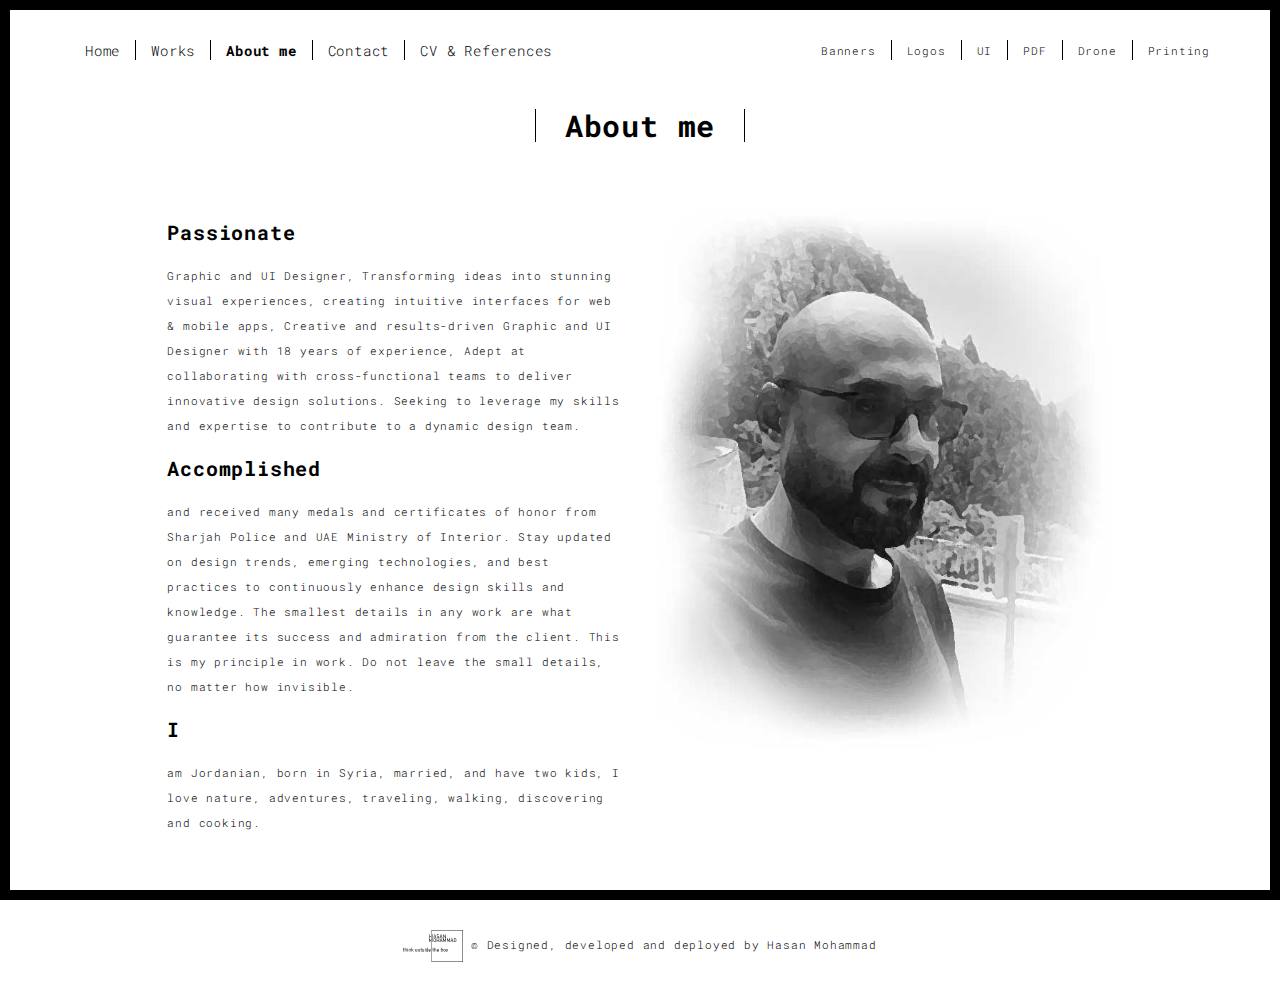
<file: about.html>
<!DOCTYPE html>
<html lang="en">

<head>
  <meta charset="UTF-8">
  <meta content="IE=edge" http-equiv="X-UA-Compatible">
  <meta content="width=device-width,initial-scale=1" name="viewport">
  <meta content="description" name="description">
  <meta name="google" content="notranslate" />
  <meta content="Mashup templates have been developped by Orson.io team" name="author">

  <!-- Disable tap highlight on IE -->
  <meta name="msapplication-tap-highlight" content="no">
  
  <link rel="apple-touch-icon" sizes="180x180" href="./assets/apple-icon-180x180.png">
  <link href="./assets/favicon.ico" rel="icon">

  <title>Hasan Mohammad - About me</title>  

<link href="./main.3f6952e4.css" rel="stylesheet"></head>

<body class="">
<div id="site-border-left"></div>
<div id="site-border-right"></div>
<div id="site-border-top"></div>
<div id="site-border-bottom"></div>
 <!-- Add your content of header -->
<header>
  <nav class="navbar  navbar-fixed-top navbar-default">
    <div class="container">
        <button type="button" class="navbar-toggle collapsed" data-toggle="collapse" data-target="#navbar-collapse" aria-expanded="false">
          <span class="sr-only">Toggle navigation</span>
          <span class="icon-bar"></span>
          <span class="icon-bar"></span>
          <span class="icon-bar"></span>
        </button>

      <div class="collapse navbar-collapse" id="navbar-collapse">
        <ul class="nav navbar-nav ">
          <li><a href="./index.html" title="">Home</a></li>
          <li><a href="./works.html" title="">Works</a></li>
          <li><a href="./about.html" title="" class="active">About me</a></li>
          <li><a href="./contact.html" title="">Contact</a></li>
          <li><a href="cv.html" title="">CV & References</a></li>
        </ul>

		            <ul class="nav navbar-nav navbar-right navbar-small visible-md visible-lg">			
		  <li><a href="work-1.html" title="">Banners</a></li>
            <li><a href="work-2.html" title="">Logos</a></li>
            <li><a href="work-3.html" title="">UI</a></li>
            <li><a href="work-4.html" title="">PDF</a></li>
            <li><a href="work-5.html" title="">Drone</a></li>
            <li><a href="work-6.html" title="">Printing</a></li>
          </ul>

		  
		  
		  
      </div> 
    </div>
  </nav>
</header>

<div class="section-container">
    <div class="container">
      <div class="row">
        <div class="col-xs-12">
          <div class="section-container-spacer text-center">
            <h1 class="h2">About me</h1>
          </div>
          
          <div class="row">
            <div class="col-md-10 col-md-offset-1">
              <div class="row">
                <div class="col-xs-12 col-md-6">
                  <h3>Passionate</h3>
                  <p> Graphic and UI Designer, Transforming ideas into stunning visual experiences, creating
intuitive interfaces for web & mobile apps, Creative and results-driven Graphic and UI Designer with 18
years of experience, Adept at collaborating with cross-functional teams to deliver innovative design solutions. Seeking to leverage my
skills and expertise to contribute to a dynamic design team.</p>
                  <h3>Accomplished</h3>
                  <p> and received many medals and certificates of honor from Sharjah Police and UAE Ministry of Interior.
Stay updated on design trends, emerging technologies, and best practices to continuously enhance design skills and knowledge.
The smallest details in any work are what guarantee its success and admiration from the client. This is my principle in work. Do not leave
the small details, no matter how invisible.
					<h3>I</h3>
                  <p>am Jordanian, born in Syria, married, and have two kids, I love nature, adventures, traveling, walking, discovering and cooking.</p>
                </div>
                <div class="col-xs-12 col-md-6">
                  <img src="./assets/images/profil.jpg" class="img-responsive" alt="">
                </div>
              </div>
            </div>
          </div>
          
          
       </div>
      </div>
    </div>
  </div>


<footer class="footer-container text-center">
  <div class="container">
    <div class="row">
      <div class="col-xs-12">
        <p><img src="assets/images/c.svg" alt="" width="60"/>&nbsp;© Designed, developed and deployed by Hasan Mohammad</p>
      </div>
    </div>
  </div>
</footer>

<script>
  document.addEventListener("DOMContentLoaded", function (event) {
     navActivePage();
  });
</script>

<!-- Google Analytics: change UA-XXXXX-X to be your site's ID 

<script>
  (function (i, s, o, g, r, a, m) {
    i['GoogleAnalyticsObject'] = r; i[r] = i[r] || function () {
      (i[r].q = i[r].q || []).push(arguments)
    }, i[r].l = 1 * new Date(); a = s.createElement(o),
      m = s.getElementsByTagName(o)[0]; a.async = 1; a.src = g; m.parentNode.insertBefore(a, m)
  })(window, document, 'script', '//www.google-analytics.com/analytics.js', 'ga');
  ga('create', 'UA-XXXXX-X', 'auto');
  ga('send', 'pageview');
</script>

--> <script type="text/javascript" src="./main.70a66962.js"></script></body>

</html>
</file>
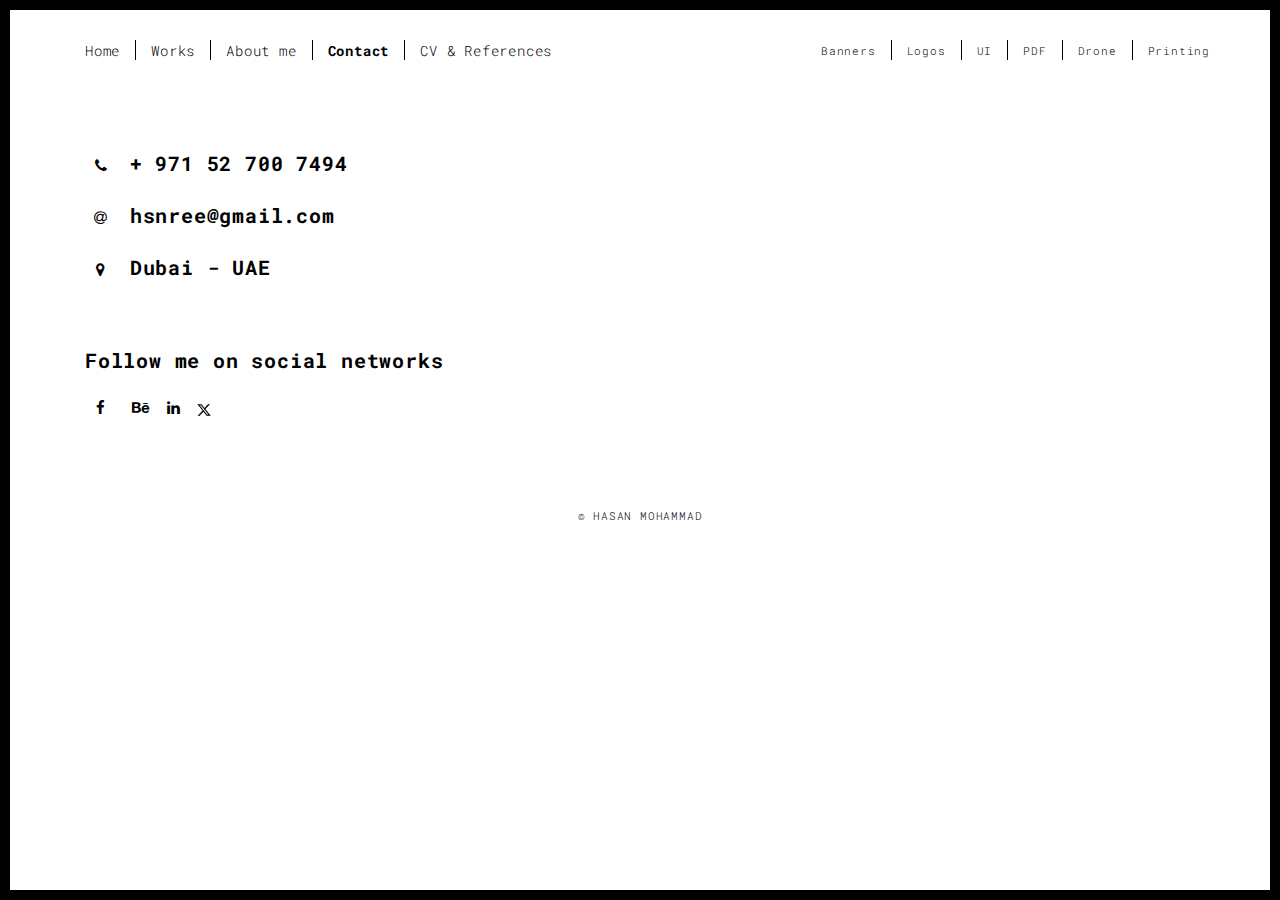
<file: contact.html>
<!DOCTYPE html>
<html lang="en">

<head>
  <meta charset="UTF-8">
  <meta content="IE=edge" http-equiv="X-UA-Compatible">
  <meta content="width=device-width,initial-scale=1" name="viewport">
  <meta content="description" name="description">
  <meta name="google" content="notranslate" />
  <meta content="Mashup templates have been developped by Orson.io team" name="author">

  <!-- Disable tap highlight on IE -->
  <meta name="msapplication-tap-highlight" content="no">
  
  <link rel="apple-touch-icon" sizes="180x180" href="./assets/apple-icon-180x180.png">
  <link href="./assets/favicon.ico" rel="icon">

  <title>Hasan Mohammad - Contact</title>  

<link href="./main.3f6952e4.css" rel="stylesheet"></head>

<body class="">
<div id="site-border-left"></div>
<div id="site-border-right"></div>
<div id="site-border-top"></div>
<div id="site-border-bottom"></div>
 <!-- Add your content of header -->
<header>
  <nav class="navbar  navbar-fixed-top navbar-default">
    <div class="container">
        <button type="button" class="navbar-toggle collapsed" data-toggle="collapse" data-target="#navbar-collapse" aria-expanded="false">
          <span class="sr-only">Toggle navigation</span>
          <span class="icon-bar"></span>
          <span class="icon-bar"></span>
          <span class="icon-bar"></span>
        </button>

      <div class="collapse navbar-collapse" id="navbar-collapse">
        <ul class="nav navbar-nav ">
          <li><a href="./index.html" title="">Home</a></li>
          <li><a href="./works.html" title="">Works</a></li>
          <li><a href="./about.html" title="">About me</a></li>
          <li><a href="./contact.html" title="" class="active">Contact</a></li>
          <li><a href="cv.html" title="">CV & References</a></li>
        </ul>

		  

		            <ul class="nav navbar-nav navbar-right navbar-small visible-md visible-lg">			
		  <li><a href="work-1.html" title="">Banners</a></li>
            <li><a href="work-2.html" title="">Logos</a></li>
            <li><a href="work-3.html" title="">UI</a></li>
            <li><a href="work-4.html" title="">PDF</a></li>
            <li><a href="work-5.html" title="">Drone</a></li>
            <li><a href="work-6.html" title="">Printing</a></li>
          </ul>


		  
		  
		  
		  
		  

      </div> 
    </div>
  </nav>
</header>

<div class="section-container">
    <div class="container">
      <div class="row">
        <div class="col-xs-12">
          <div class="section-container-spacer text-center"> </div>
			<!--- 
          <div class="row">
            <div class="col-md-10 col-md-offset-1">
               <form action="" class="reveal-content">
                  <div class="row">
                    <div class="col-md-7">
                      <div class="form-group">
                        <input type="email" class="form-control" id="email" placeholder="Email">
                      </div>
                      <div class="form-group">
                        <input type="text" class="form-control" id="subject" placeholder="Subject">
                      </div>
                      <div class="form-group">
                        <textarea class="form-control" rows="5" placeholder="Enter your message"></textarea>
                      </div>
                      <button type="submit" class="btn btn-default btn-lg">Send</button>
                    </div>
					  -->
          <div class="col-md-5 address-container">
                      <ul class="list-unstyled">
                        <li class="h3">
                          <span class="fa-icon">
                          <i class="fa fa-phone" aria-hidden="true"></i>
                          </span>
                        + 971 52 700 7494  </li>
                        <li class="h3">
                          <span class="fa-icon">
                            <i class="fa fa-at" aria-hidden="true"></i>
                          </span>
                        hsnree@gmail.com  </li>
                        <li class="h3">
                          <span class="fa-icon">
                            <i class="fa fa fa-map-marker" aria-hidden="true"></i>
                          </span>
                          Dubai - UAE
                        </li>
                      </ul>
			  
			  <br>
            <h3>Follow me on social networks</h3>
                      <a href="https://www.facebook.com/hsnzhrn" title="" target="_blank" class="fa-icon">
                        <i class="fa fa-facebook"></i>
                      </a>
                      <a href="https://behance.com/hsnree" title="" target="_blank" class="fa-icon">
                        <i class="fa fa-behance"></i>
                      </a>
                      <a href="https://www.linkedin.com/in/hsnree" title="" target="_blank" class="fa-icon">
                        <i class="fa fa-linkedin">&nbsp; &nbsp;</i>
			                        </a><a href="https://x.com/hsnzhrn" target="_blank"><img src="assets/images/x.png" alt="" width="14" height="12" class="fa-twitter"/></a>

          </div>
        </div>
                </form>
            </div>

          </div>
         
       </div>
      </div>
    </div>
  </div>


<footer class="footer-container text-center">
  <div class="container">
    <div class="row">
      <div class="col-xs-12">
        <p>© HASAN MOHAMMAD</p>
      </div>
    </div>
  </div>
</footer>

<script>
  document.addEventListener("DOMContentLoaded", function (event) {
     navActivePage();
  });
</script>

<!-- Google Analytics: change UA-XXXXX-X to be your site's ID 

<script>
  (function (i, s, o, g, r, a, m) {
    i['GoogleAnalyticsObject'] = r; i[r] = i[r] || function () {
      (i[r].q = i[r].q || []).push(arguments)
    }, i[r].l = 1 * new Date(); a = s.createElement(o),
      m = s.getElementsByTagName(o)[0]; a.async = 1; a.src = g; m.parentNode.insertBefore(a, m)
  })(window, document, 'script', '//www.google-analytics.com/analytics.js', 'ga');
  ga('create', 'UA-XXXXX-X', 'auto');
  ga('send', 'pageview');
</script>

--> <script type="text/javascript" src="./main.70a66962.js"></script></body>

</html>
</file>
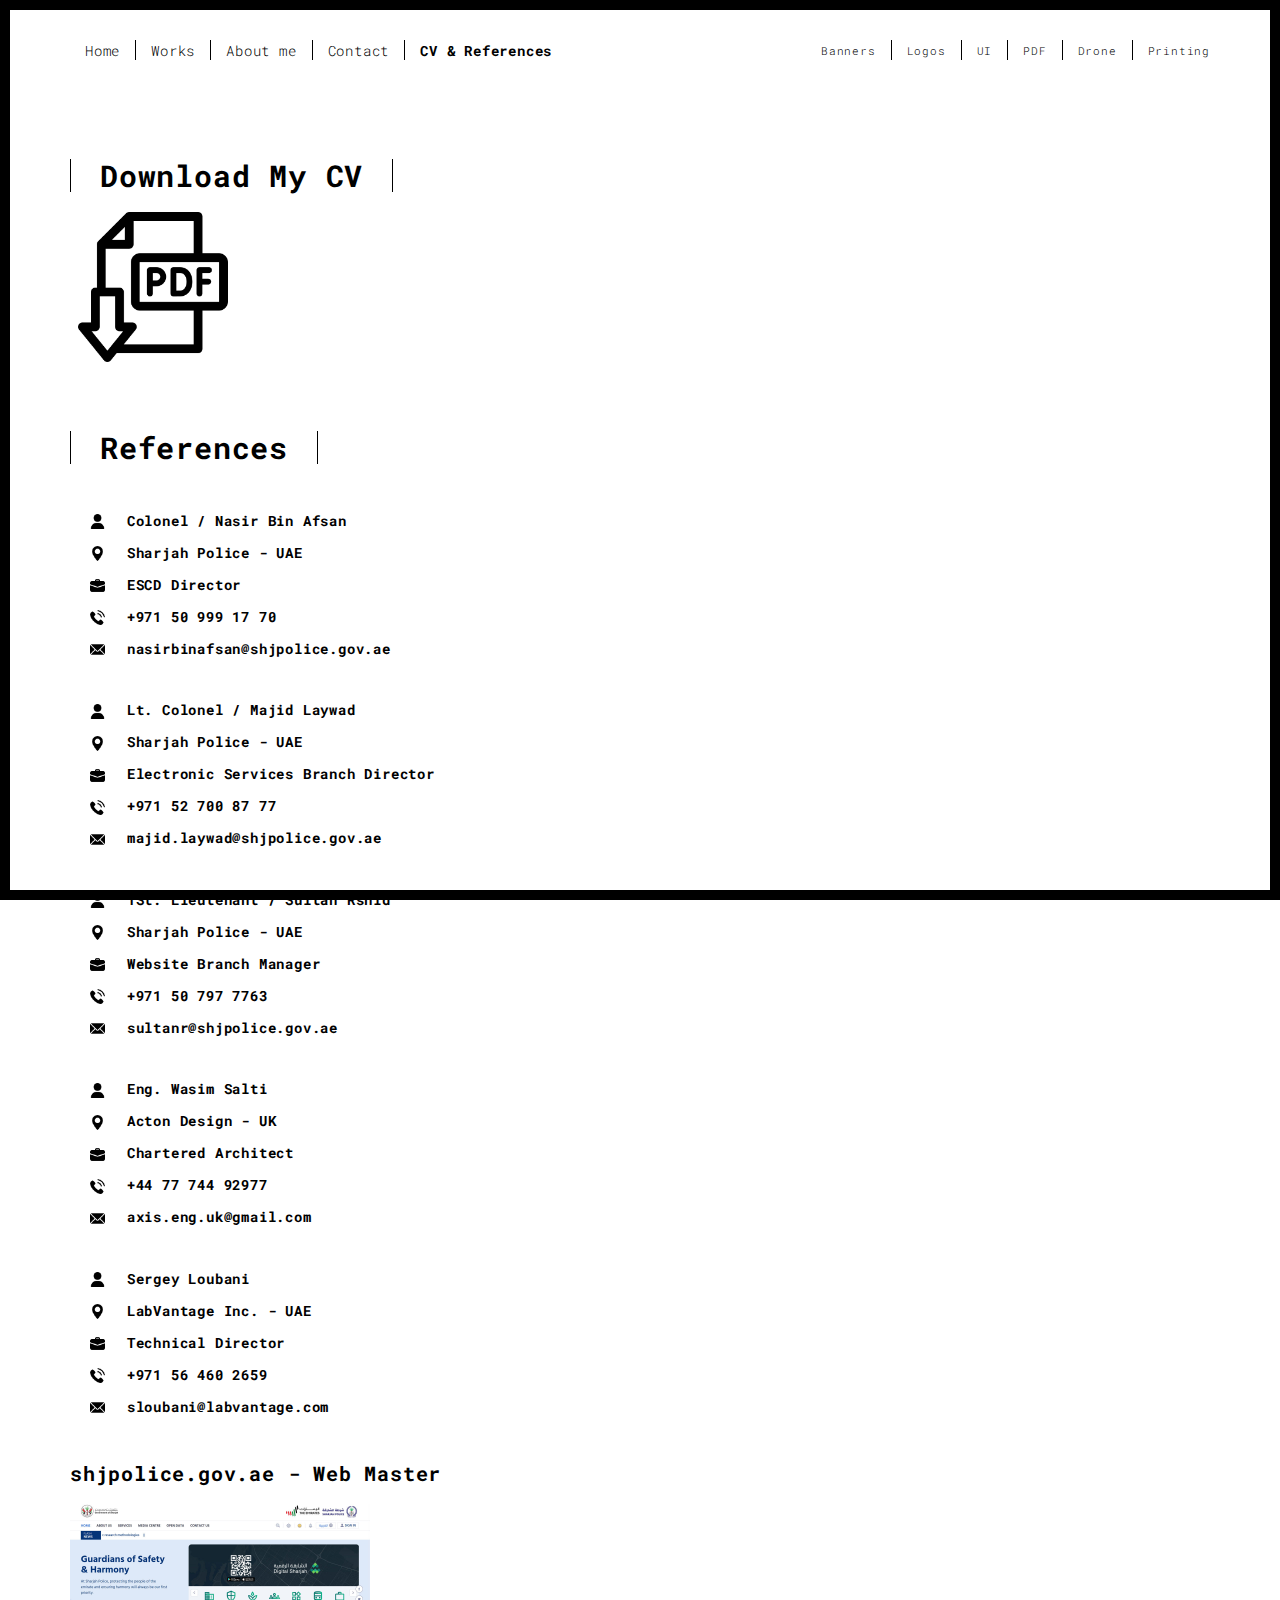
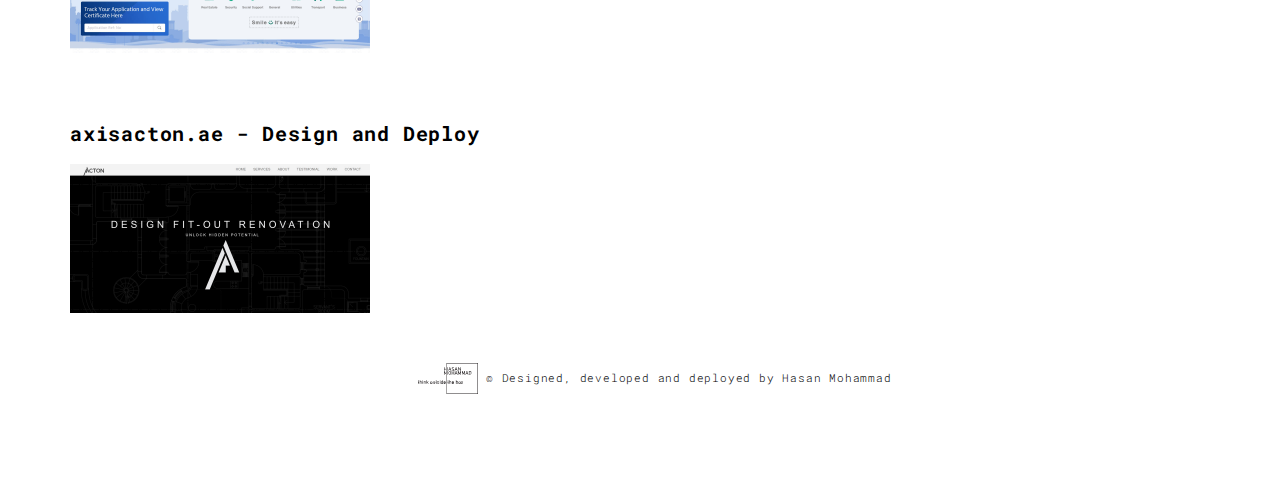
<file: cv.html>
<!DOCTYPE html>
<html lang="en">

<head>
  <meta charset="UTF-8">
  <meta content="IE=edge" http-equiv="X-UA-Compatible">
  <meta content="width=device-width,initial-scale=1" name="viewport">
  <meta content="description" name="description">
  <meta name="google" content="notranslate" />
  <meta content="Mashup templates have been developped by Orson.io team" name="author">

  <!-- Disable tap highlight on IE -->
  <meta name="msapplication-tap-highlight" content="no">
  
  <link rel="apple-touch-icon" sizes="180x180" href="./assets/apple-icon-180x180.png">
  <link href="./assets/favicon.ico" rel="icon">

  <title>Hasan Mohammad - CV &amp; References</title>  

<link href="./main.3f6952e4.css" rel="stylesheet"></head>

<body class="">
<div id="site-border-left"></div>
<div id="site-border-right"></div>
<div id="site-border-top"></div>
<div id="site-border-bottom"></div>
 <!-- Add your content of header -->
<header>
  <nav class="navbar  navbar-fixed-top navbar-default">
    <div class="container">
        <button type="button" class="navbar-toggle collapsed" data-toggle="collapse" data-target="#navbar-collapse" aria-expanded="false">
          <span class="sr-only">Toggle navigation</span>
          <span class="icon-bar"></span>
          <span class="icon-bar"></span>
          <span class="icon-bar"></span>
        </button>

      <div class="collapse navbar-collapse" id="navbar-collapse">
        <ul class="nav navbar-nav ">
          <li><a href="./index.html" title="">Home</a></li>
          <li><a href="./works.html" title="">Works</a></li>
          <li><a href="./about.html" title="">About me</a></li>
          <li><a href="./contact.html" title="">Contact</a></li>
          <li><a href="./components.html" title="" class="active">CV & References</a></li>
        </ul>

		  
		  		  
		            <ul class="nav navbar-nav navbar-right navbar-small visible-md visible-lg">
            <li><a href="work-1.html" title="">Banners</a></li>
            <li><a href="work-2.html" title="">Logos</a></li>
            <li><a href="work-3.html" title="">UI</a></li>
            <li><a href="work-4.html" title="">PDF</a></li>
            <li><a href="work-5.html" title="">Drone</a></li>
            <li><a href="work-6.html" title="">Printing</a></li>
          </ul>


		  
		  

      </div> 
    </div>
  </nav>
</header>

<div class="section-container">
  
<!-- Add your site or app content here -->
  <div class="container">
    <div class="row">
<div class="col-xs-12 col-md-6">
 <br> <br>
        <div class="template-example">
	            <p class="h2">Download My CV
        <table width="200" border="0" cellspacing="0" cellpadding="0">
          <tbody>
			                <tr>
			                  <th scope="col">&nbsp;<a href="assets/Hasan-mohammad-CV.pdf" target="_blank"><img src="./assets/images/pdf.png" alt="Download english CV" width="150"></a></th>

          </th></th></tbody></div></th></table></tr>
		                
                         

	  <br> <br>
	  
	  
  <p class="h2">References
			
			
        </p> 
	
	
	
        <h4 class="btn-lg"> 
			
			
			
          <span class="fa-icon"><img src="assets/images/u.png" alt="" width="15"/>
                            <i class="fa" aria-hidden="true"></i>
                          </span>

			
			Colonel / Nasir Bin Afsan<br>
						                          <span class="fa-icon"><img src="assets/images/maps-and-flags.png" width="15" height="15" alt=""/>
                            <i class="fa fa-0" aria-hidden="true"></i>
                          </span>

          Sharjah Police - UAE<br>
						                          <span class="fa-icon"><img src="assets/images/suitcase.png" width="15" height="15" alt=""/>
                            <i class="fa fa-0" aria-hidden="true"></i>
                          </span>

          ESCD Director<br>
			                          <span class="fa-icon"><img src="assets/images/telephone.png" width="15" height="15" alt=""/>
                            <i class="fa" aria-hidden="true"></i>
                          </span>

          +971 50 999 17 70<br>
			                          <span class="fa-icon"><img src="assets/images/email.png" width="15" height="15" alt=""/>
                            <i class="fa" aria-hidden="true"></i>
                          </span>

          nasirbinafsan@shjpolice.gov.ae   &nbsp;</h4>
	
	
	<h4 class="btn-lg"> 
			
						                          <span class="fa-icon"><img src="assets/images/u.png" alt="" width="15"/>
                            <i class="fa" aria-hidden="true"></i>
                          </span>

			
			Lt. Colonel / Majid Laywad<br>
						                          <span class="fa-icon"><img src="assets/images/maps-and-flags.png" width="15" height="15" alt=""/>
                            <i class="fa fa-0" aria-hidden="true"></i>
                          </span>

          Sharjah Police - UAE<br>
						                          <span class="fa-icon"><img src="assets/images/suitcase.png" width="15" height="15" alt=""/>
                            <i class="fa fa-0" aria-hidden="true"></i>
                          </span>

          Electronic Services Branch Director<br>
			                          <span class="fa-icon"><img src="assets/images/telephone.png" width="15" height="15" alt=""/>
                            <i class="fa" aria-hidden="true"></i>
                          </span>

           +971 52 700 87 77<br>
			                          <span class="fa-icon"><img src="assets/images/email.png" width="15" height="15" alt=""/>
                            <i class="fa" aria-hidden="true"></i>
                          </span>

         majid.laywad@shjpolice.gov.ae&nbsp;</h4>
	
		<h4 class="btn-lg"> 
			
						                          <span class="fa-icon"><img src="assets/images/u.png" alt="" width="15"/>
                            <i class="fa" aria-hidden="true"></i>
                          </span>
	
							
			1St. Lieutenant / Sultan Rshid<br>
						                          <span class="fa-icon"><img src="assets/images/maps-and-flags.png" width="15" height="15" alt=""/>
                            <i class="fa fa-0" aria-hidden="true"></i>
                          </span>

          Sharjah Police - UAE<br>
						                          <span class="fa-icon"><img src="assets/images/suitcase.png" width="15" height="15" alt=""/>
                            <i class="fa fa-0" aria-hidden="true"></i>
                          </span>

         Website Branch Manager<br>
			                          <span class="fa-icon"><img src="assets/images/telephone.png" width="15" height="15" alt=""/>
                            <i class="fa" aria-hidden="true"></i>
                          </span>

          +971 50 797 7763<br>
			                          <span class="fa-icon"><img src="assets/images/email.png" width="15" height="15" alt=""/>
                            <i class="fa" aria-hidden="true"></i>
                          </span>

          sultanr@shjpolice.gov.ae&nbsp;</h4>
	
	
	<h4 class="btn-lg"> 
			
						                          <span class="fa-icon"><img src="assets/images/u.png" alt="" width="15"/>
                            <i class="fa" aria-hidden="true"></i>
                          </span>

			
			Eng. Wasim Salti<br>
						                          <span class="fa-icon"><img src="assets/images/maps-and-flags.png" width="15" height="15" alt=""/>
                            <i class="fa fa-0" aria-hidden="true"></i>
                          </span>

          Acton Design - UK<br>
						                          <span class="fa-icon"><img src="assets/images/suitcase.png" width="15" height="15" alt=""/>
                            <i class="fa fa-0" aria-hidden="true"></i>
                          </span>

          Chartered Architect<br>
			                          <span class="fa-icon"><img src="assets/images/telephone.png" width="15" height="15" alt=""/>
                            <i class="fa" aria-hidden="true"></i>
                          </span>

          +44 77 744 92977<br>
			                          <span class="fa-icon"><img src="assets/images/email.png" width="15" height="15" alt=""/>
                            <i class="fa" aria-hidden="true"></i>
                          </span>

          axis.eng.uk@gmail.com</h4>
	
	
	
	<h4 class="btn-lg"> 
			
						                          <span class="fa-icon"><img src="assets/images/u.png" alt="" width="15"/>
                            <i class="fa" aria-hidden="true"></i>
                          </span>

			
			Sergey Loubani<br>
						                          <span class="fa-icon"><img src="assets/images/maps-and-flags.png" width="15" height="15" alt=""/>
                            <i class="fa fa-0" aria-hidden="true"></i>
                          </span>

          LabVantage Inc. - UAE<br>
						                          <span class="fa-icon"><img src="assets/images/suitcase.png" width="15" height="15" alt=""/>
                            <i class="fa fa-0" aria-hidden="true"></i>
                          </span>

          Technical Director<br>
			                          <span class="fa-icon"><img src="assets/images/telephone.png" width="15" height="15" alt=""/>
                            <i class="fa" aria-hidden="true"></i>
                          </span>

          +971 56 460 2659<br>
			                          <span class="fa-icon"><img src="assets/images/email.png" width="15" height="15" alt=""/>
                            <i class="fa" aria-hidden="true"></i>
                          </span>

          sloubani@labvantage.com</h4>
	
	

</div>
	
		<h3> shjpolice.gov.ae - Web Master</h3>

<a href="https://www.shjpolice.gov.ae/" target="_blank"><img src="assets/images/sp.jpg" width="300" height="149" alt=""/></a>
	<br><br><br>
	
			<h3>axisacton.ae - Design and Deploy</h3>

    <a href="https://axisacton.ae/" target="_blank"><img src="assets/images/ac.jpg" width="300" height="149" alt=""/></a>
	<br><br>
<br>
<footer class="footer-container text-center">
  <div class="container">
    <div class="row">
      <div class="col-xs-12">
        <p><img src="assets/images/c.svg" alt="" width="60"/>&nbsp;© Designed, developed and deployed by Hasan Mohammad</p>	
      </div>
    </div>
  </div>
</footer>

<script>
  document.addEventListener("DOMContentLoaded", function (event) {
     navActivePage();
  });
</script>

<!-- Google Analytics: change UA-XXXXX-X to be your site's ID 

<script>
  (function (i, s, o, g, r, a, m) {
    i['GoogleAnalyticsObject'] = r; i[r] = i[r] || function () {
      (i[r].q = i[r].q || []).push(arguments)
    }, i[r].l = 1 * new Date(); a = s.createElement(o),
      m = s.getElementsByTagName(o)[0]; a.async = 1; a.src = g; m.parentNode.insertBefore(a, m)
  })(window, document, 'script', '//www.google-analytics.com/analytics.js', 'ga');
  ga('create', 'UA-XXXXX-X', 'auto');
  ga('send', 'pageview');
</script>

--> <script type="text/javascript" src="./main.70a66962.js"></script></body>

</html>
</file>
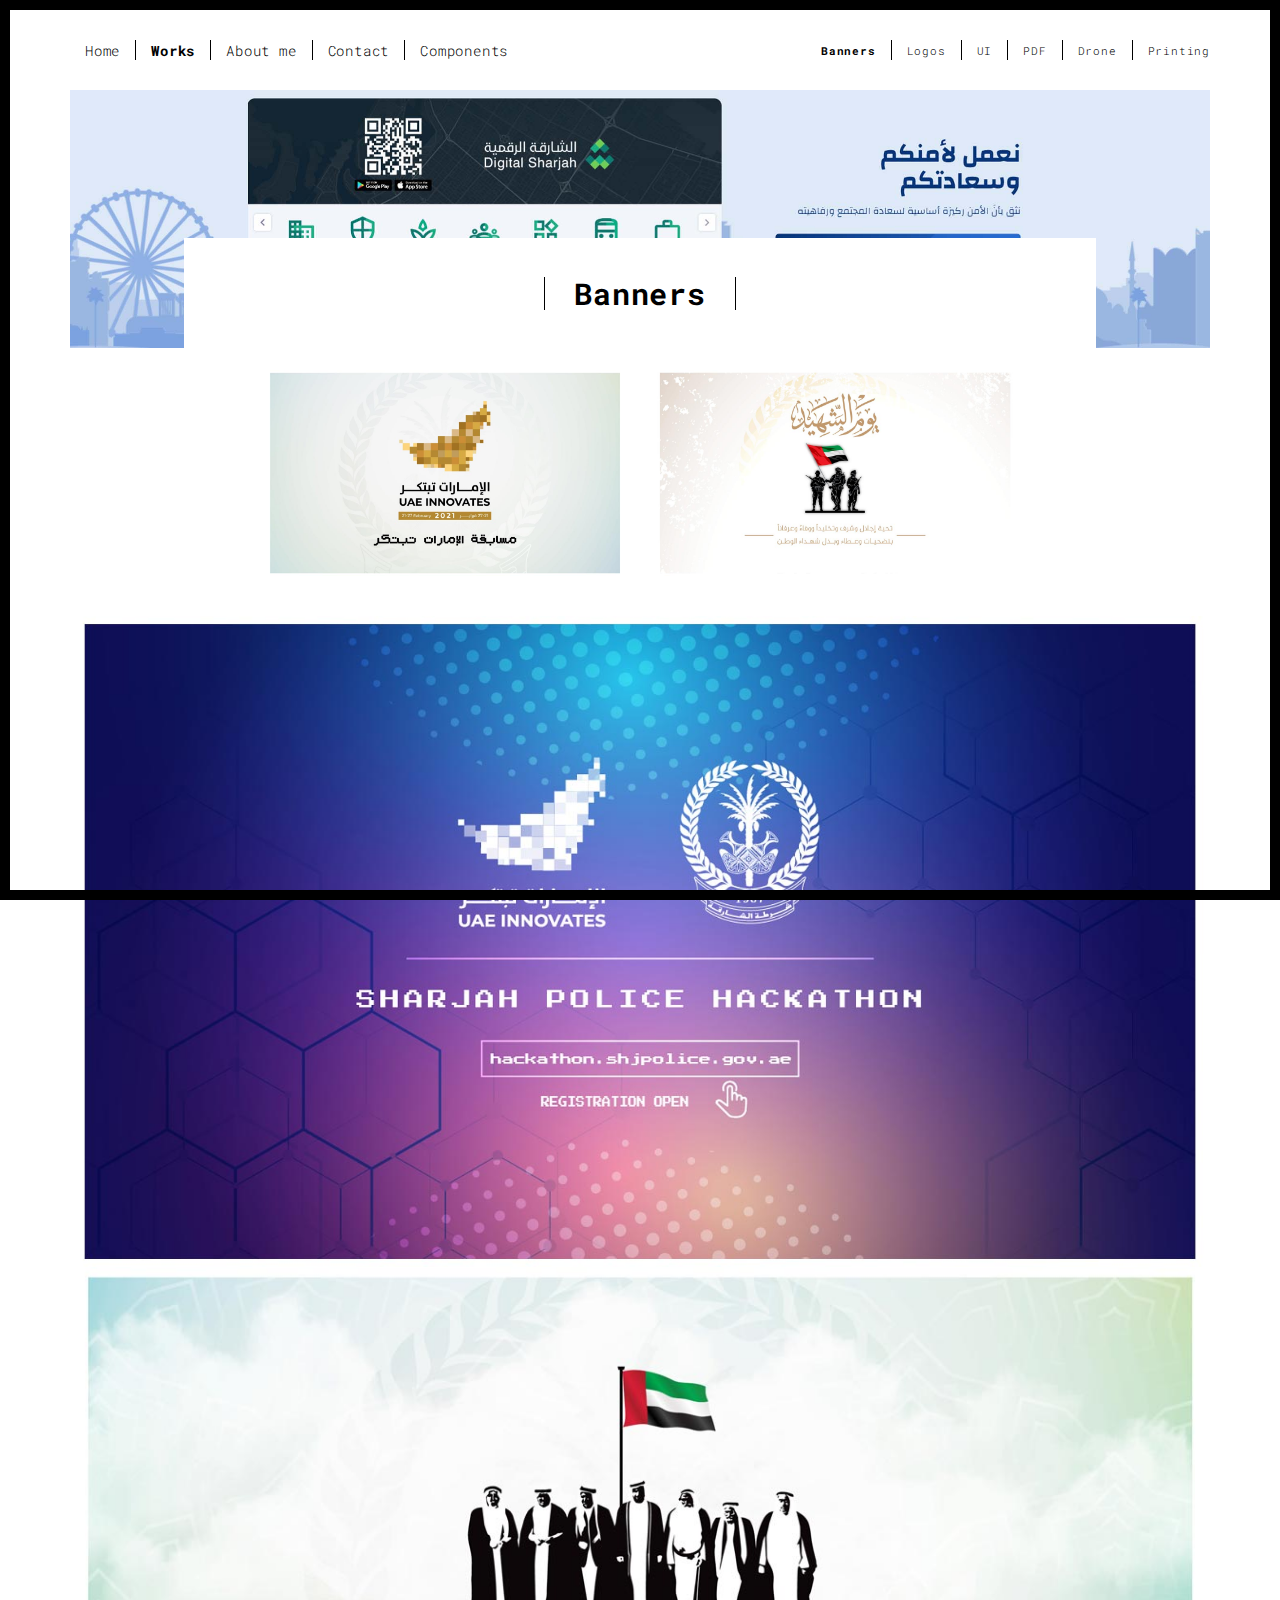
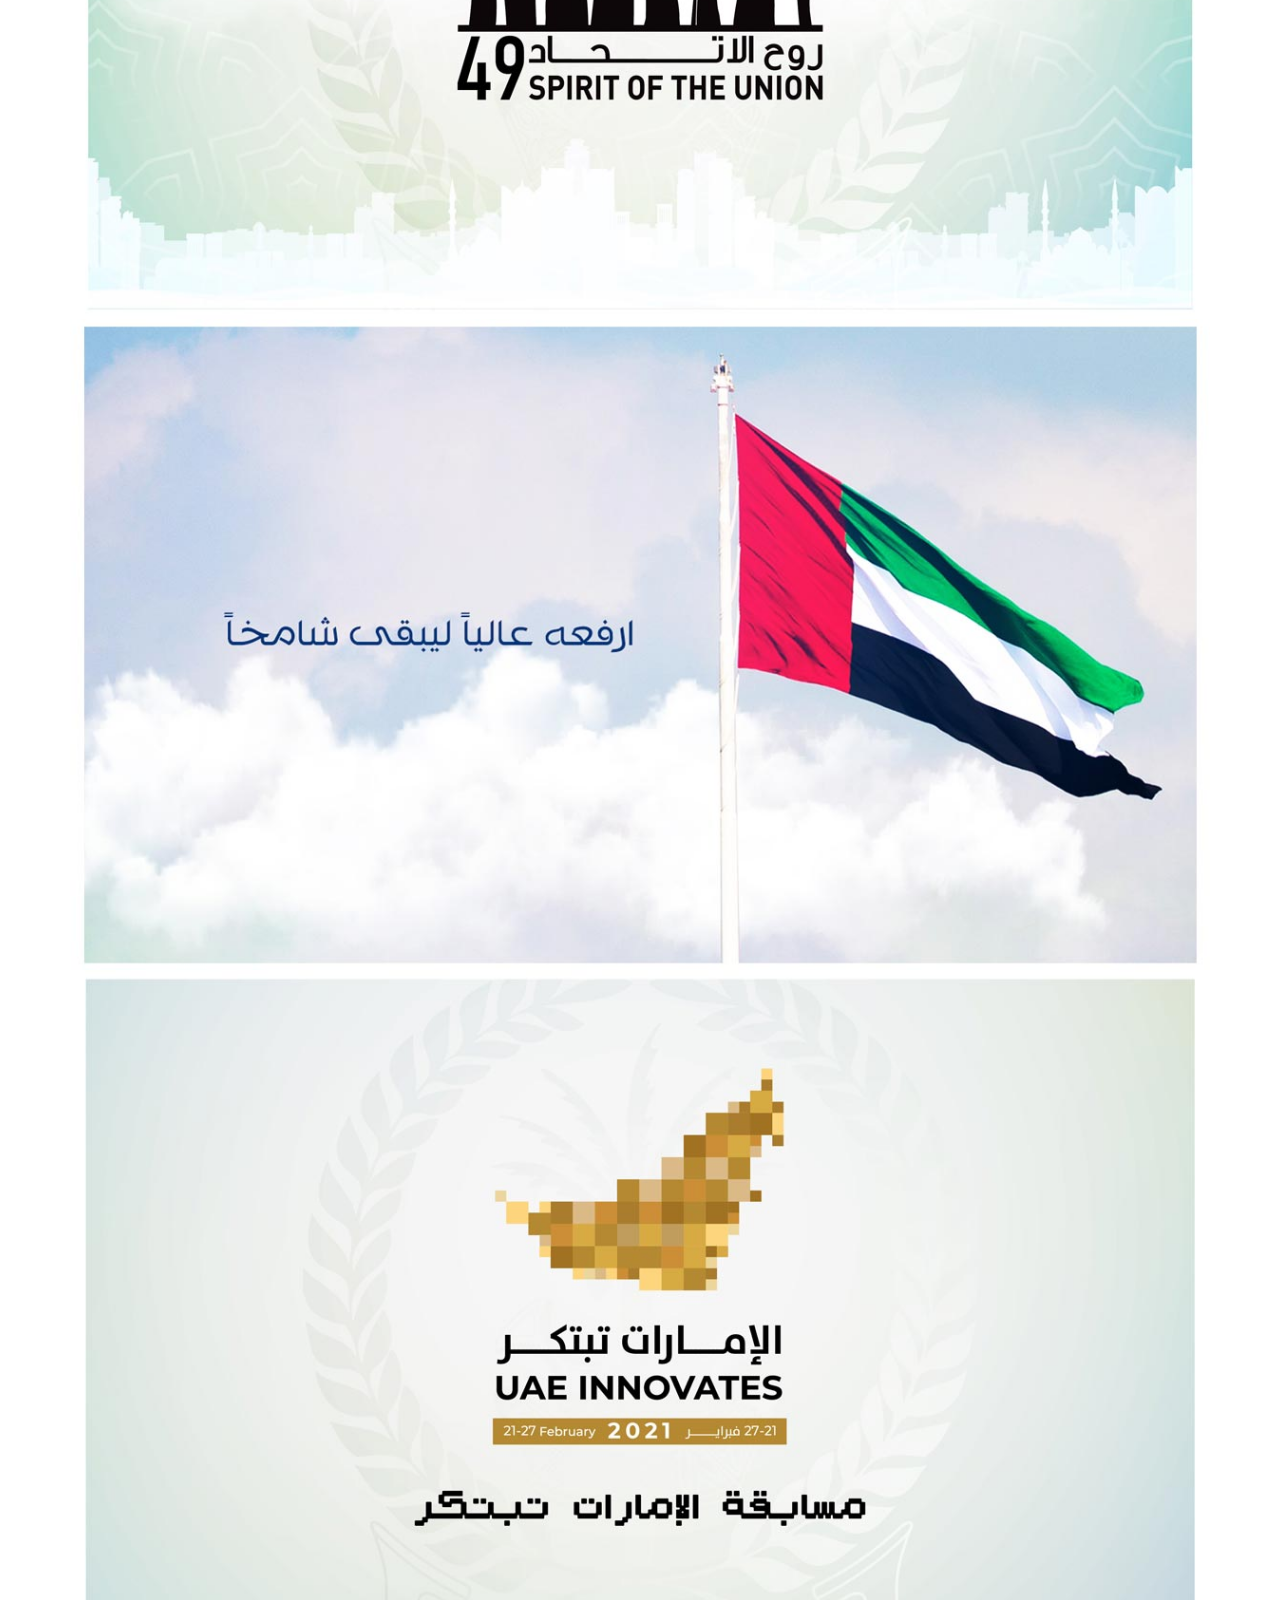
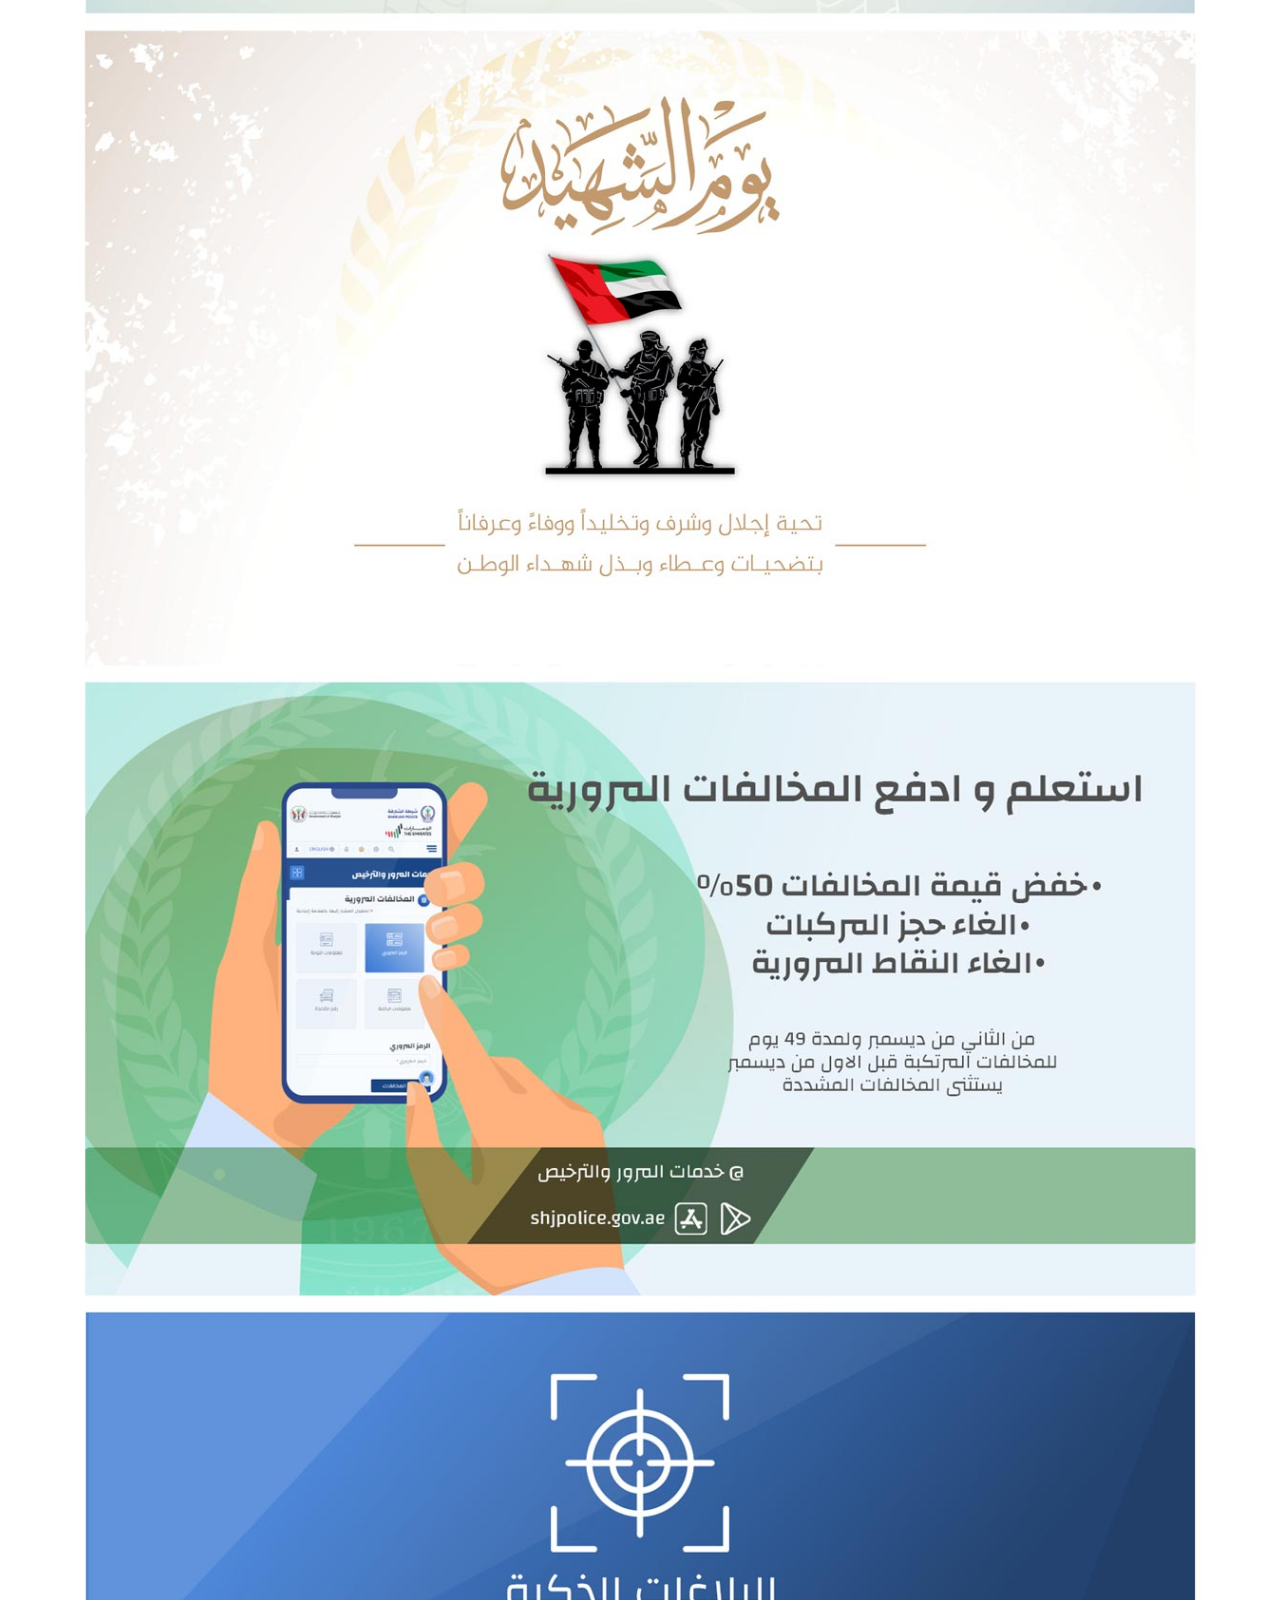
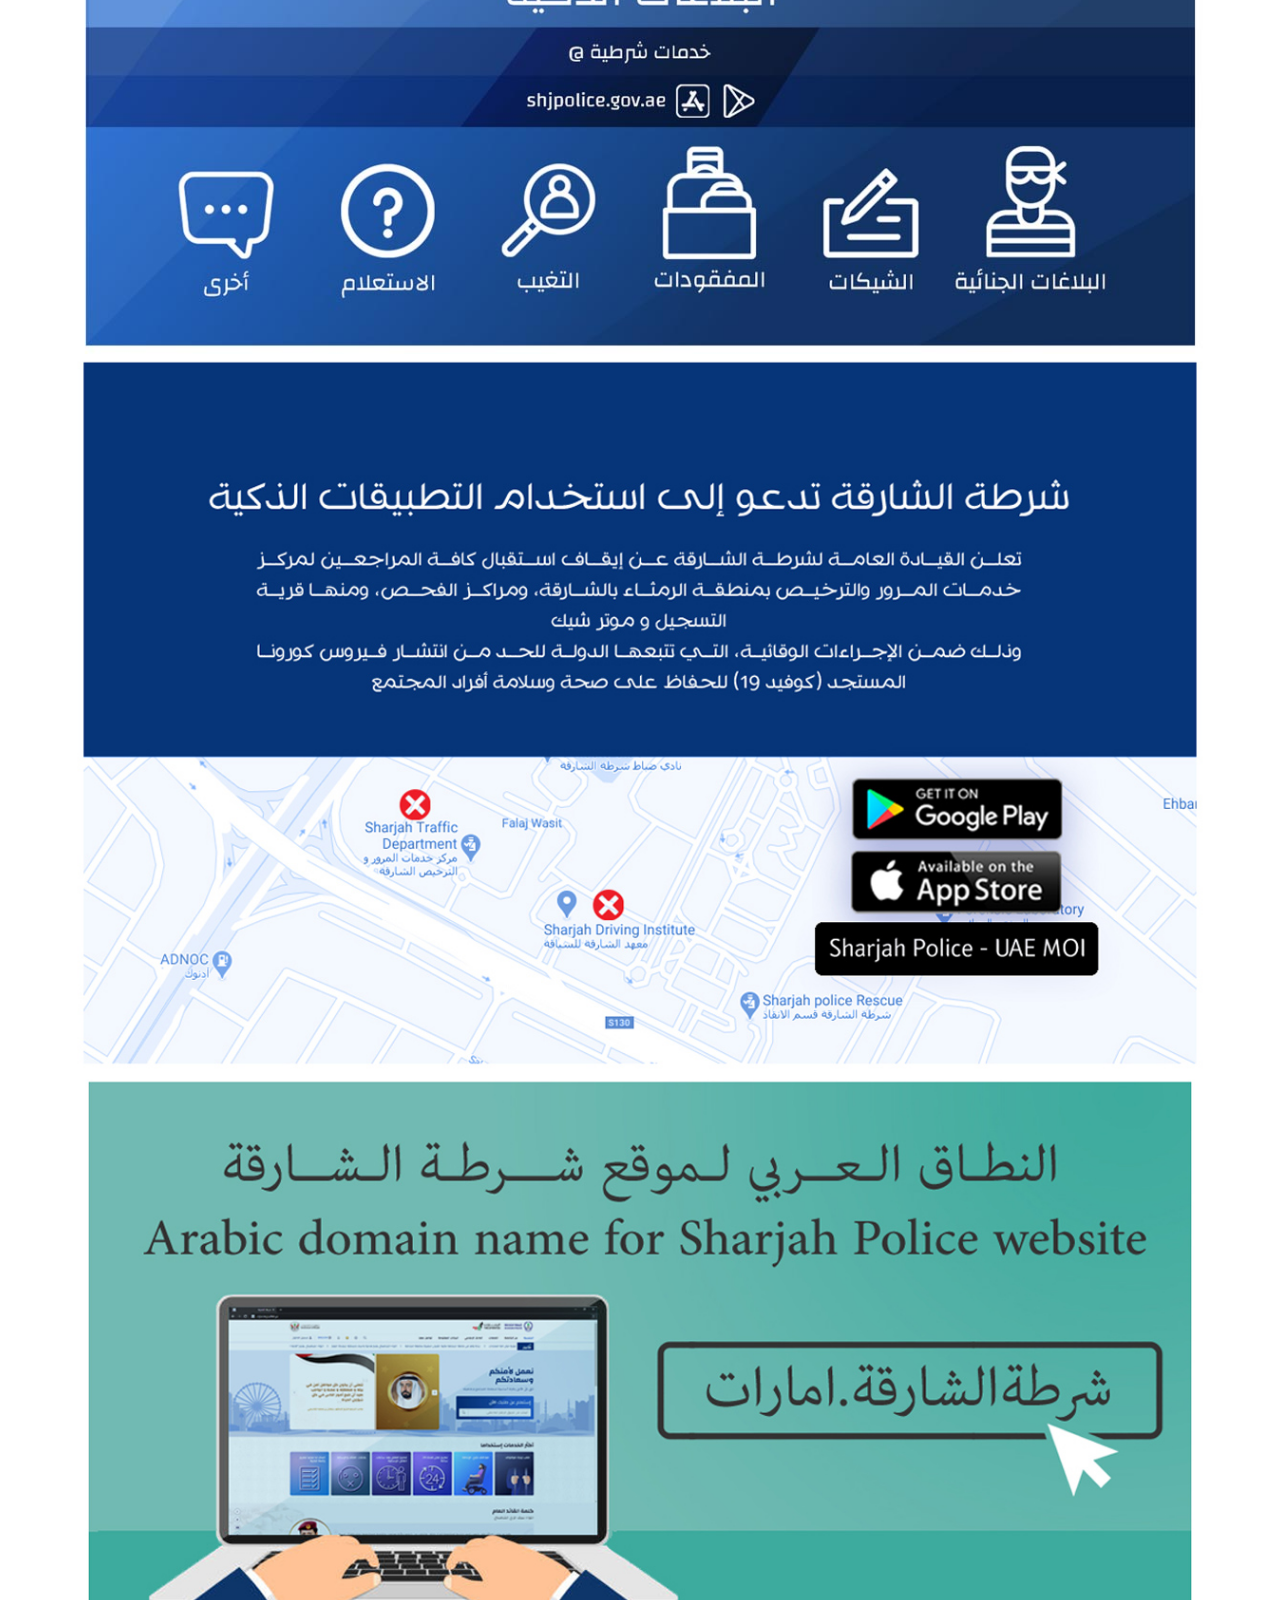
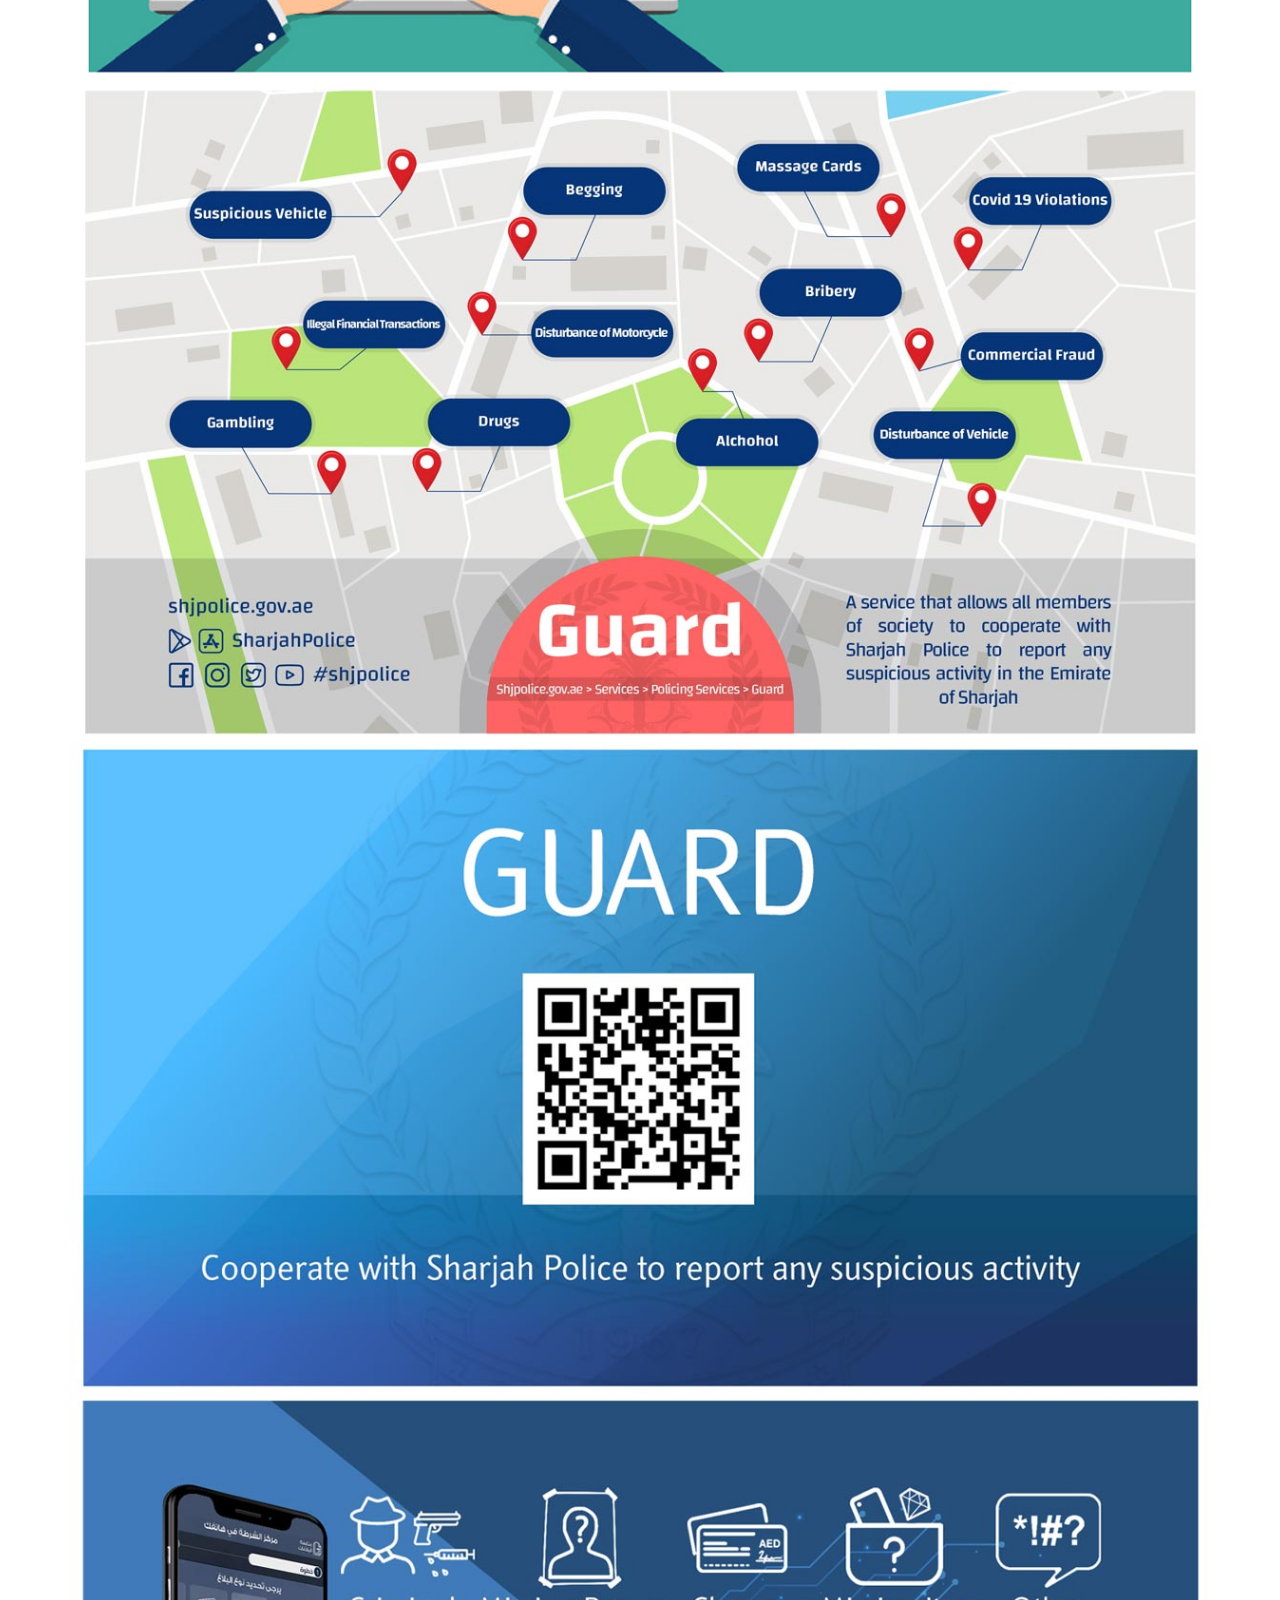
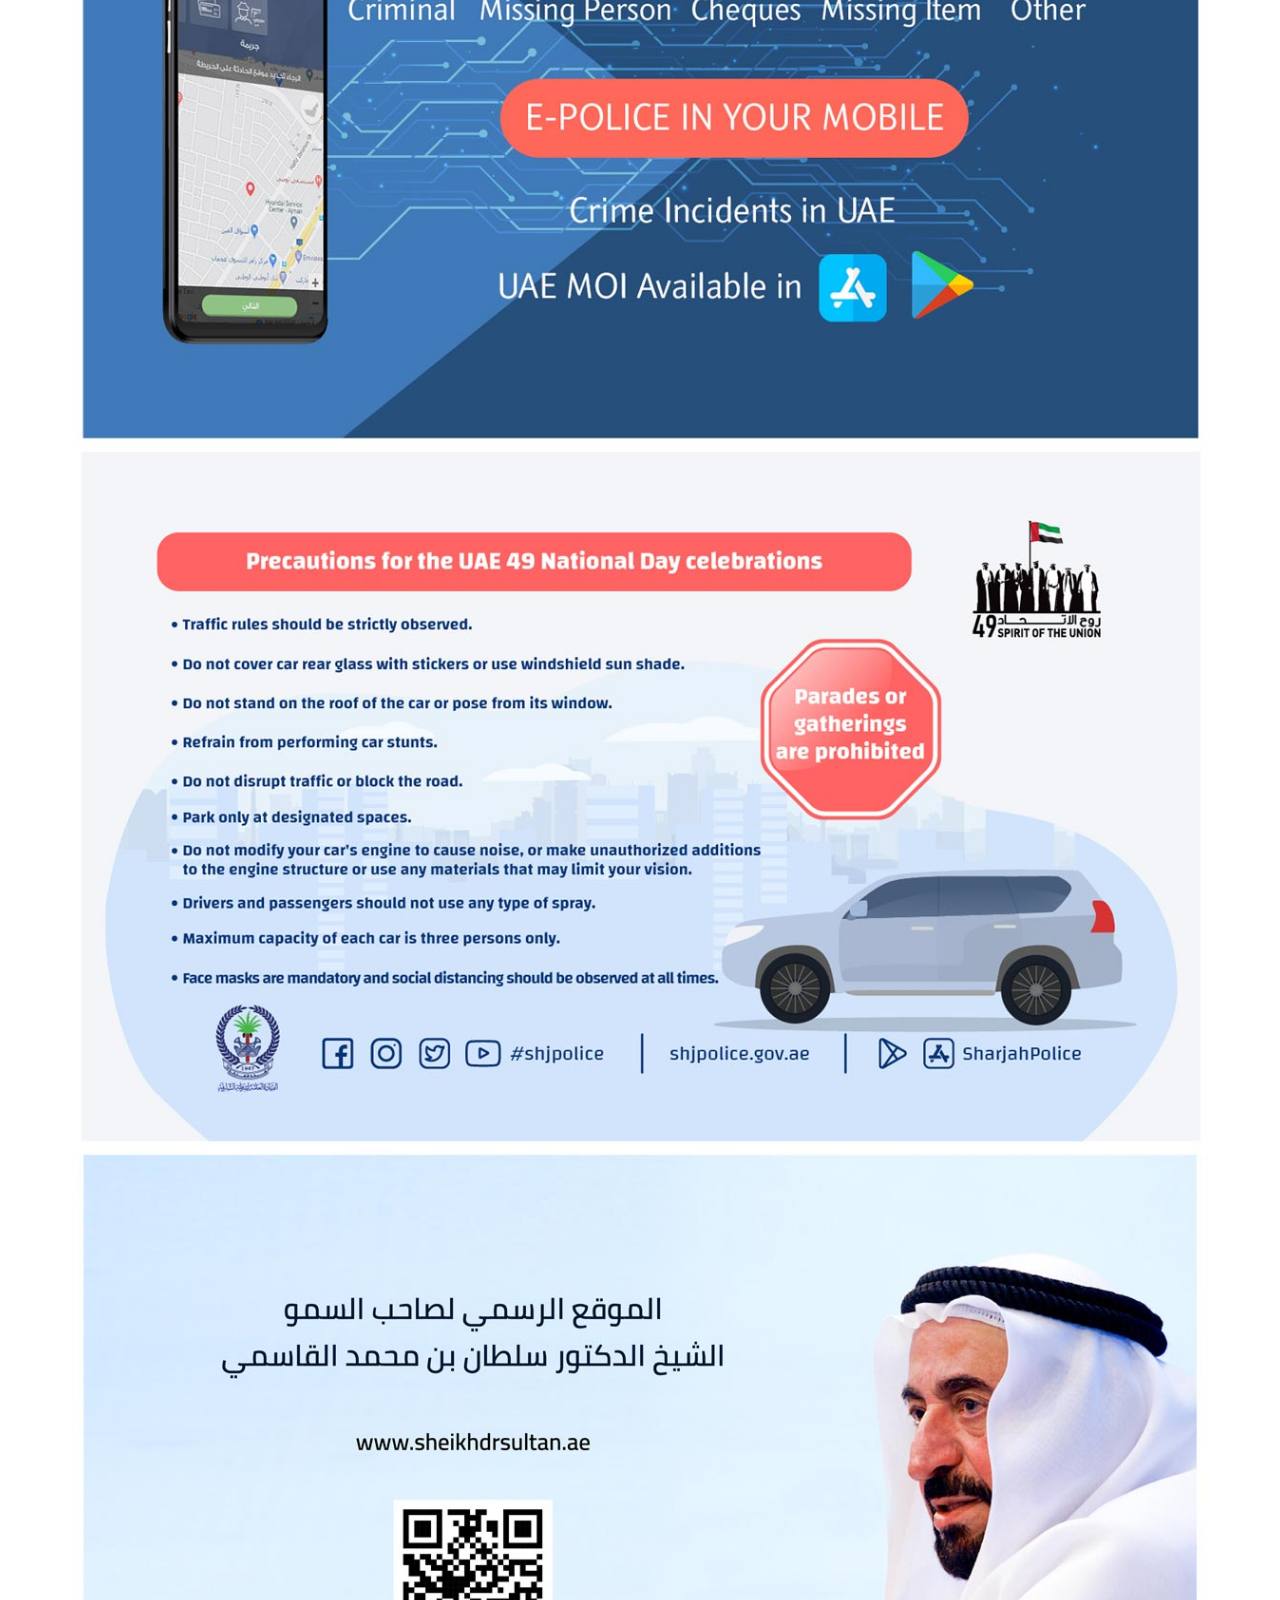
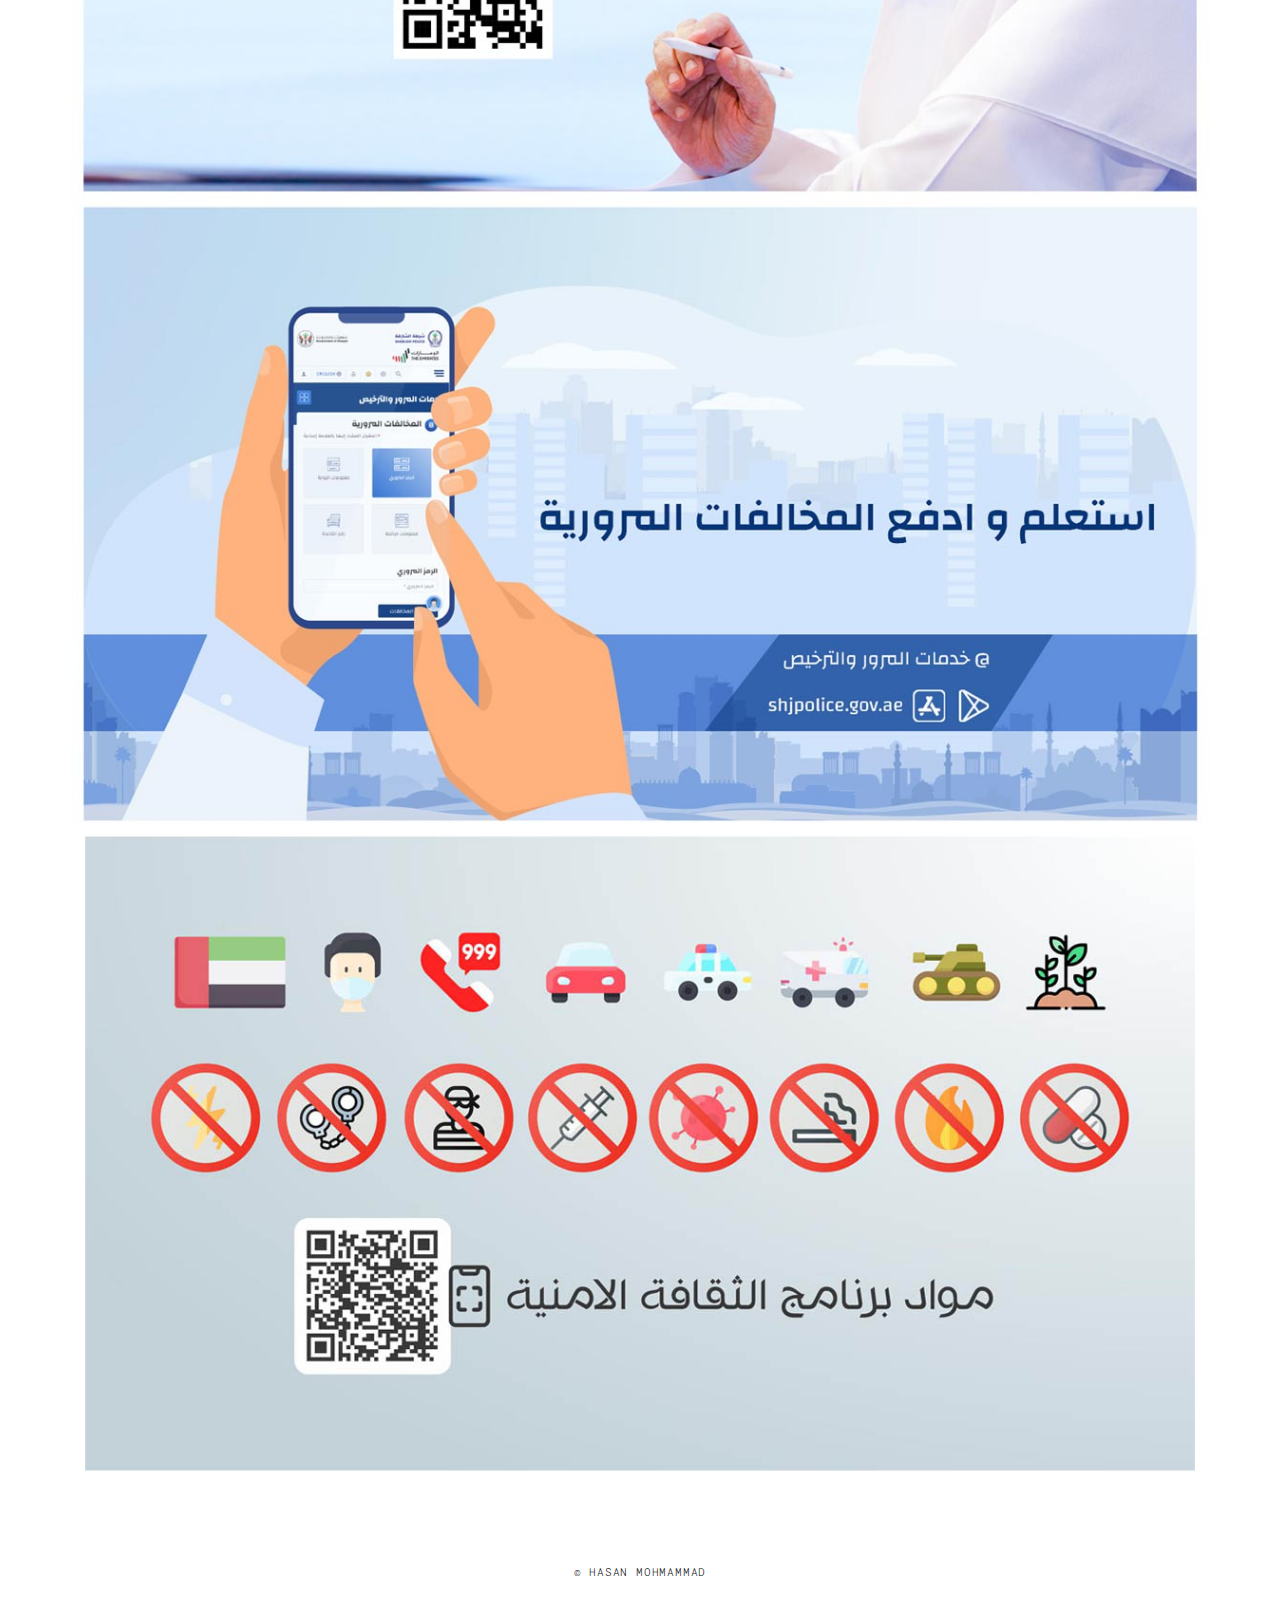
<file: work-1.html>
<!DOCTYPE html>
<html lang="en">

<head>
  <meta charset="UTF-8">
  <meta content="IE=edge" http-equiv="X-UA-Compatible">
  <meta content="width=device-width,initial-scale=1" name="viewport">
  <meta content="description" name="description">
  <meta name="google" content="notranslate" />
  <meta content="Mashup templates have been developped by Orson.io team" name="author">

  <!-- Disable tap highlight on IE -->
  <meta name="msapplication-tap-highlight" content="no">
  
  <link rel="apple-touch-icon" sizes="180x180" href="./assets/apple-icon-180x180.png">
  <link href="./assets/favicon.ico" rel="icon">

  <title>Hasan Mohammad - Banners</title>  

<link href="./main.3f6952e4.css" rel="stylesheet"></head>

<body class="">
<div id="site-border-left"></div>
<div id="site-border-right"></div>
<div id="site-border-top"></div>
<div id="site-border-bottom"></div>
<!-- Add your content of header -->
<header>
  <nav class="navbar  navbar-fixed-top navbar-default">
    <div class="container">
        <button type="button" class="navbar-toggle collapsed" data-toggle="collapse" data-target="#navbar-collapse" aria-expanded="false">
          <span class="sr-only">Toggle navigation</span>
          <span class="icon-bar"></span>
          <span class="icon-bar"></span>
          <span class="icon-bar"></span>
        </button>

      <div class="collapse navbar-collapse" id="navbar-collapse">
        <ul class="nav navbar-nav ">
          <li><a href="./index.html" title="">Home</a></li>
          <li><a href="./works.html" title="" class="active">Works</a></li>
          <li><a href="./about.html" title="">About me</a></li>
          <li><a href="./contact.html" title="">Contact</a></li>
          <li><a href="cv.html" title="">Components</a></li>
        </ul>


          <ul class="nav navbar-nav navbar-right navbar-small visible-md visible-lg">
            <li><a href="work-1.html" title="" class="active">Banners</a></li>
            <li><a href="work-2.html" title="">Logos</a></li>
            <li><a href="work-3.html" title="">UI</a></li>
            <li><a href="work-4.html" title="">PDF</a></li>
            <li><a href="work-5.html" title="">Drone</a></li>
            <li><a href="work-6.html" title="">Printing</a></li>
          </ul>


      </div> 
    </div>
  </nav>
</header>
<div class="section-container">
  <div class="container">
    <div class="row">
      <div class="col-xs-12">
        <img src="./assets/images/banner.jpg" class="img-responsive" alt="">
        <div class="card-container">
          <div class="text-center">
            <h1 class="h2">Banners</h1>
          </div>
</div>
      </div>

      
      
      <div class="col-md-8 col-md-offset-2 section-container-spacer">
        <div class="row">
          <div class="col-xs-12 col-md-6">
            <img src="./assets/images/banner/4.jpg" class="img-responsive" alt="">          </div>
          <div class="col-xs-12 col-md-6">
            <img src="./assets/images/banner/5.jpg" class="img-responsive" alt="">          </div>
        </div>
      </div>

      <div class="col-xs-12">
        <img src="./assets/images/banner/1.jpg" class="img-responsive" alt="">
      </div>
      <div class="col-xs-12">
        <img src="./assets/images/banner/2.jpg" class="img-responsive" alt="">
      </div>
      <div class="col-xs-12">
        <img src="./assets/images/banner/3.jpg" class="img-responsive" alt="">
      </div>
      <div class="col-xs-12">
        <img src="./assets/images/banner/4.jpg" class="img-responsive" alt="">
      </div>
      <div class="col-xs-12">
        <img src="./assets/images/banner/5.jpg" class="img-responsive" alt="">
      </div>
      <div class="col-xs-12">
        <img src="./assets/images/banner/6.jpg" class="img-responsive" alt="">
      </div>
      <div class="col-xs-12">
        <img src="./assets/images/banner/7.jpg" class="img-responsive" alt="">
      </div>
      <div class="col-xs-12">
        <img src="./assets/images/banner/8.jpg" alt="" class="img-responsive">
      </div>
      <div class="col-xs-12">
        <img src="./assets/images/banner/9.jpg" alt="" class="img-responsive">
      </div>
      <div class="col-xs-12">
        <img src="./assets/images/banner/10.jpg" class="img-responsive" alt="">
      </div>
      <div class="col-xs-12">
        <img src="./assets/images/banner/11.jpg" class="img-responsive" alt="">
      </div>
      <div class="col-xs-12">
        <img src="./assets/images/banner/12.jpg" class="img-responsive" alt="">
      </div>
      <div class="col-xs-12">
        <img src="./assets/images/banner/13.jpg" class="img-responsive" alt="">
      </div>
      <div class="col-xs-12">
        <img src="./assets/images/banner/14.jpg" class="img-responsive" alt="">
      </div>
      <div class="col-xs-12">
        <img src="./assets/images/banner/15.jpg" class="img-responsive" alt="">
      </div>
      <div class="col-xs-12">
        <img src="./assets/images/banner/16.jpg" class="img-responsive" alt="">
      </div>

    </div>
  </div>
</div>


<footer class="footer-container text-center">
  <div class="container">
    <div class="row">
      <div class="col-xs-12">
        <p>© HASAN MOHMAMMAD</p>
      </div>
    </div>
  </div>
</footer>

<script>
  document.addEventListener("DOMContentLoaded", function (event) {
     navActivePage();
  });
</script>

<!-- Google Analytics: change UA-XXXXX-X to be your site's ID 

<script>
  (function (i, s, o, g, r, a, m) {
    i['GoogleAnalyticsObject'] = r; i[r] = i[r] || function () {
      (i[r].q = i[r].q || []).push(arguments)
    }, i[r].l = 1 * new Date(); a = s.createElement(o),
      m = s.getElementsByTagName(o)[0]; a.async = 1; a.src = g; m.parentNode.insertBefore(a, m)
  })(window, document, 'script', '//www.google-analytics.com/analytics.js', 'ga');
  ga('create', 'UA-XXXXX-X', 'auto');
  ga('send', 'pageview');
</script>

--> <script type="text/javascript" src="./main.70a66962.js"></script></body>

</html>
</file>
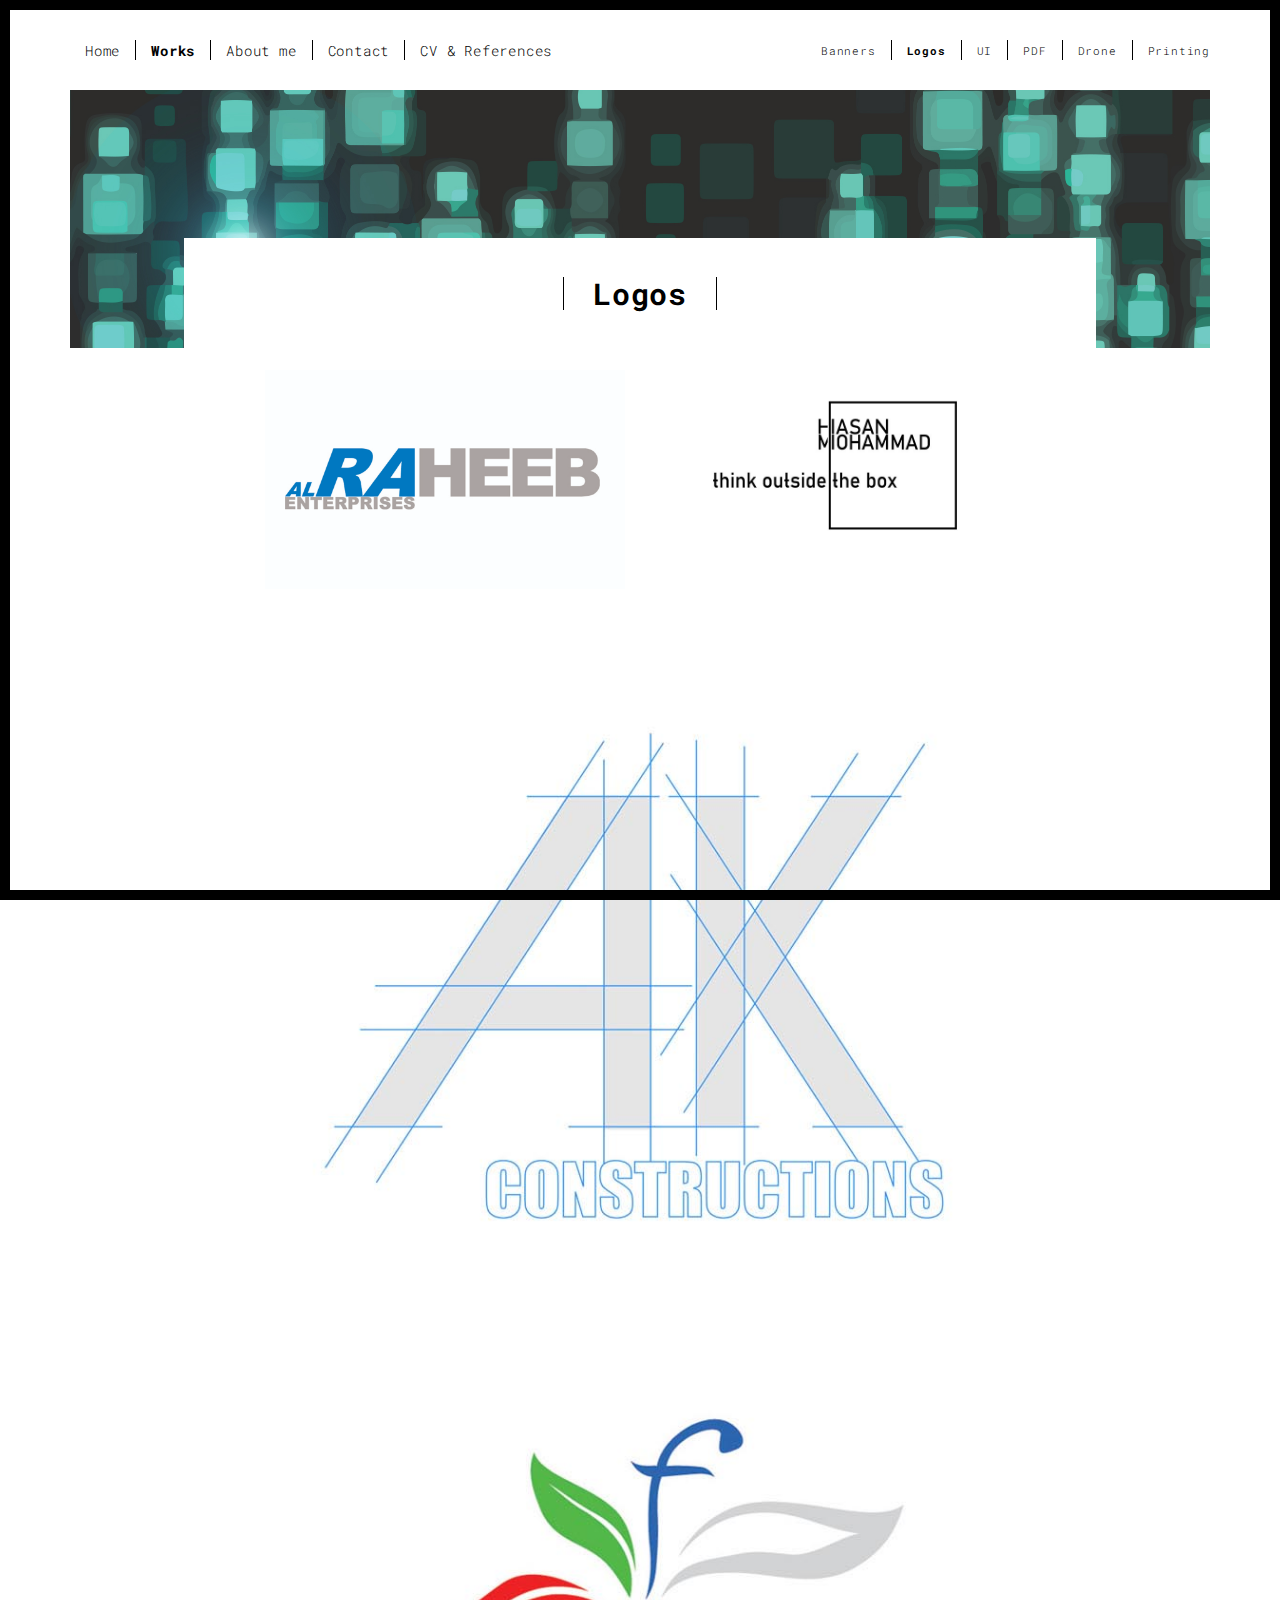
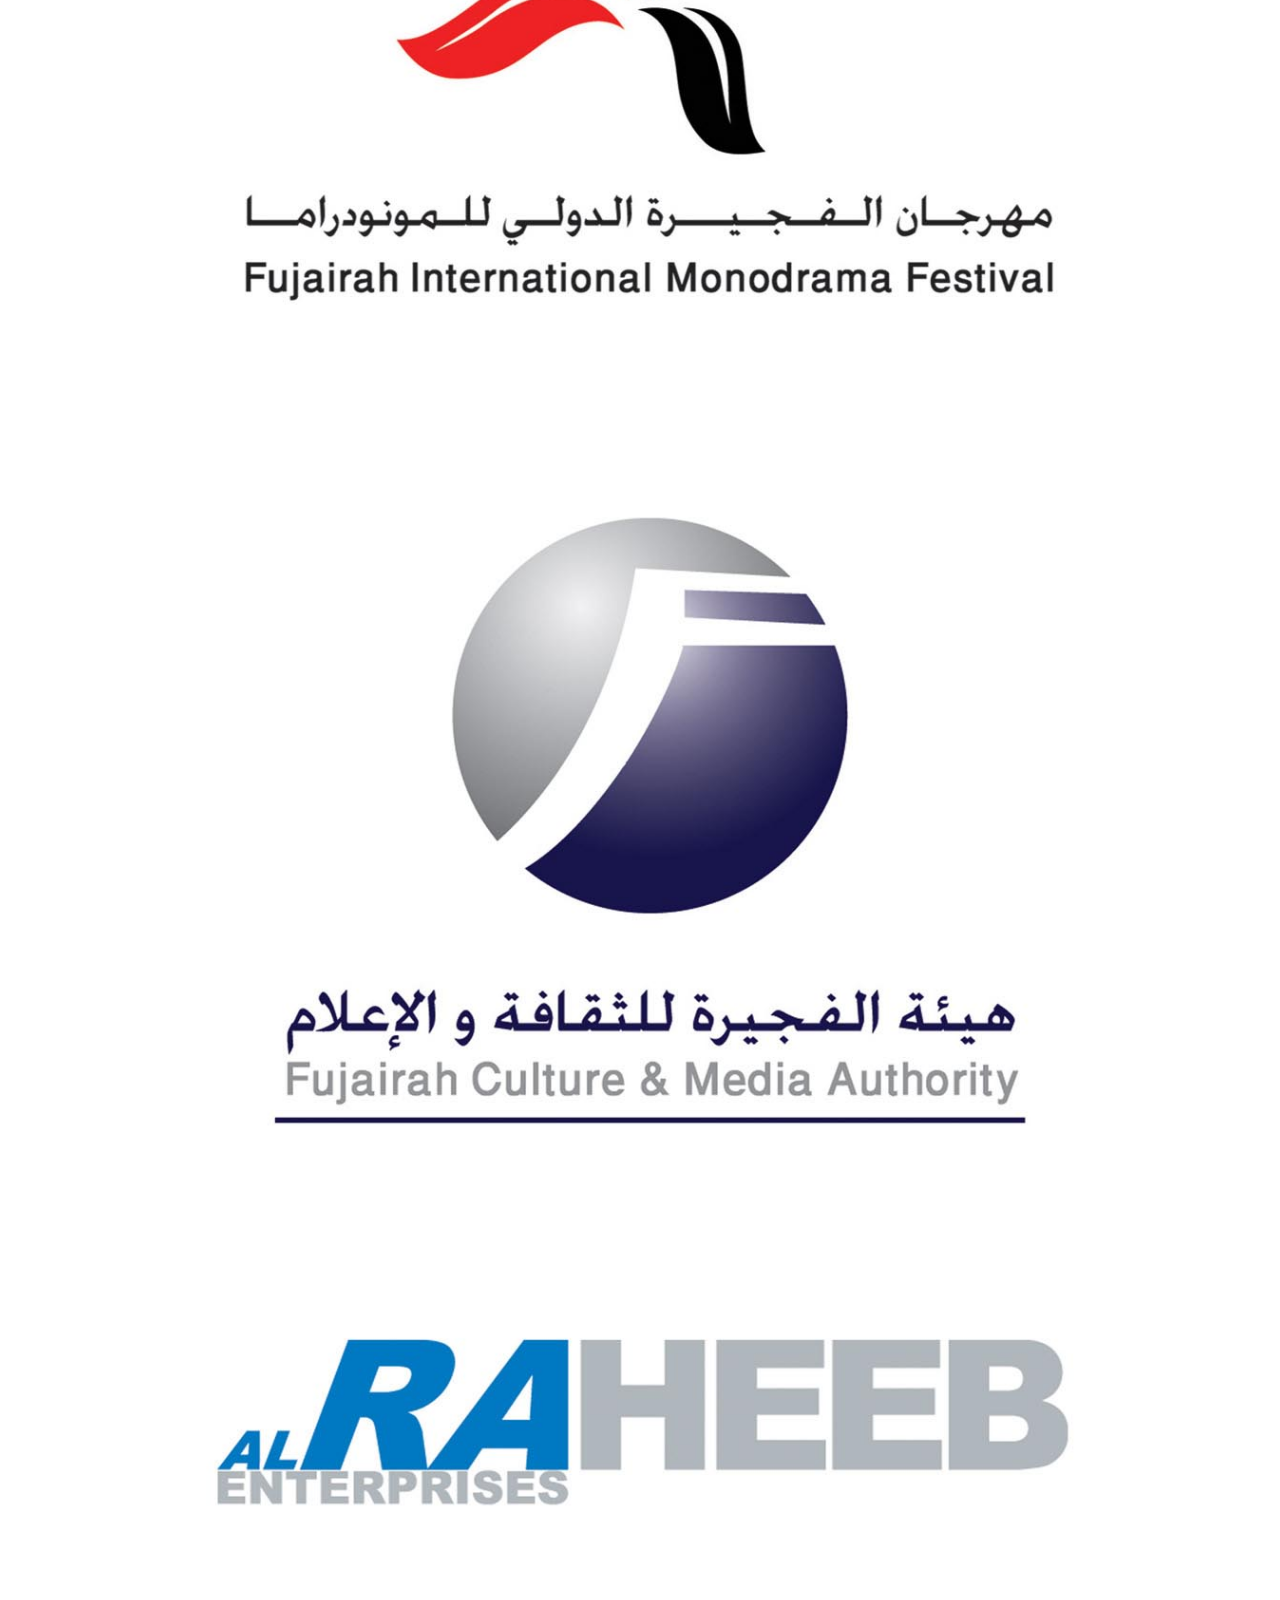
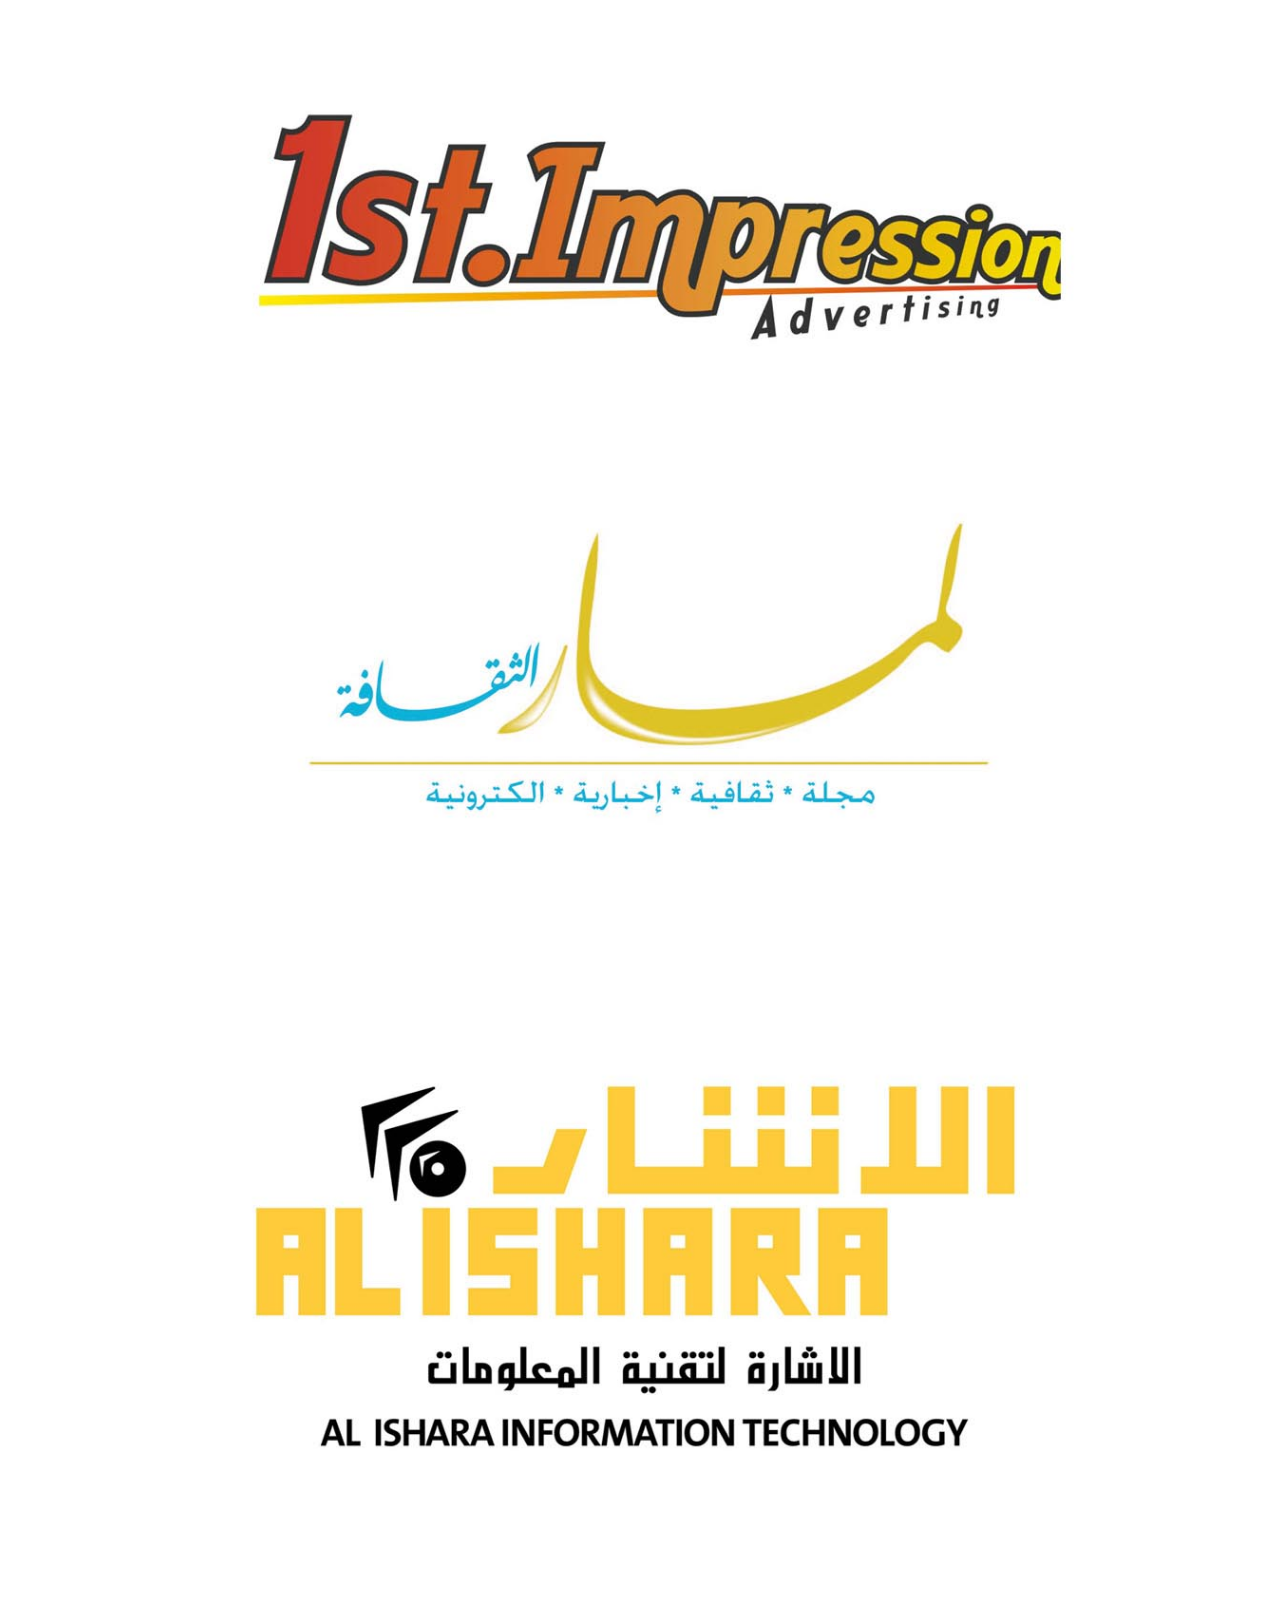
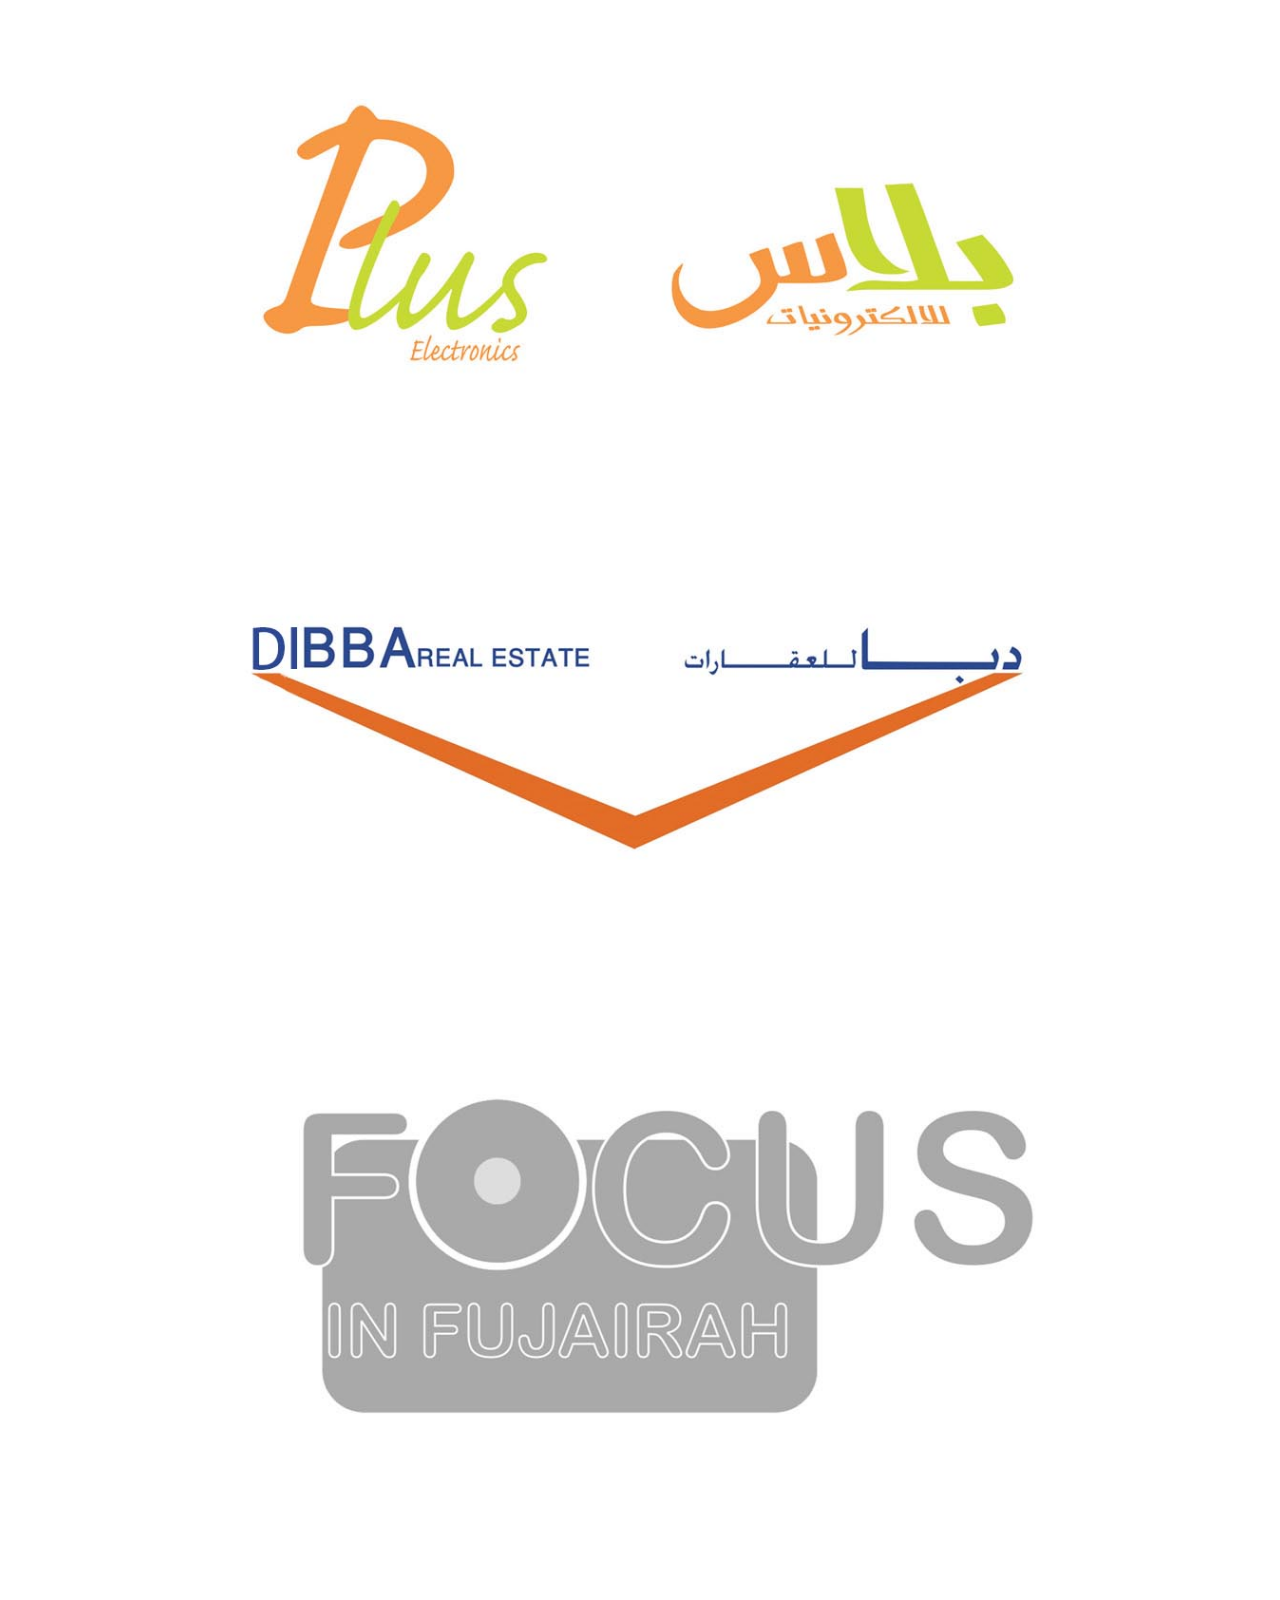
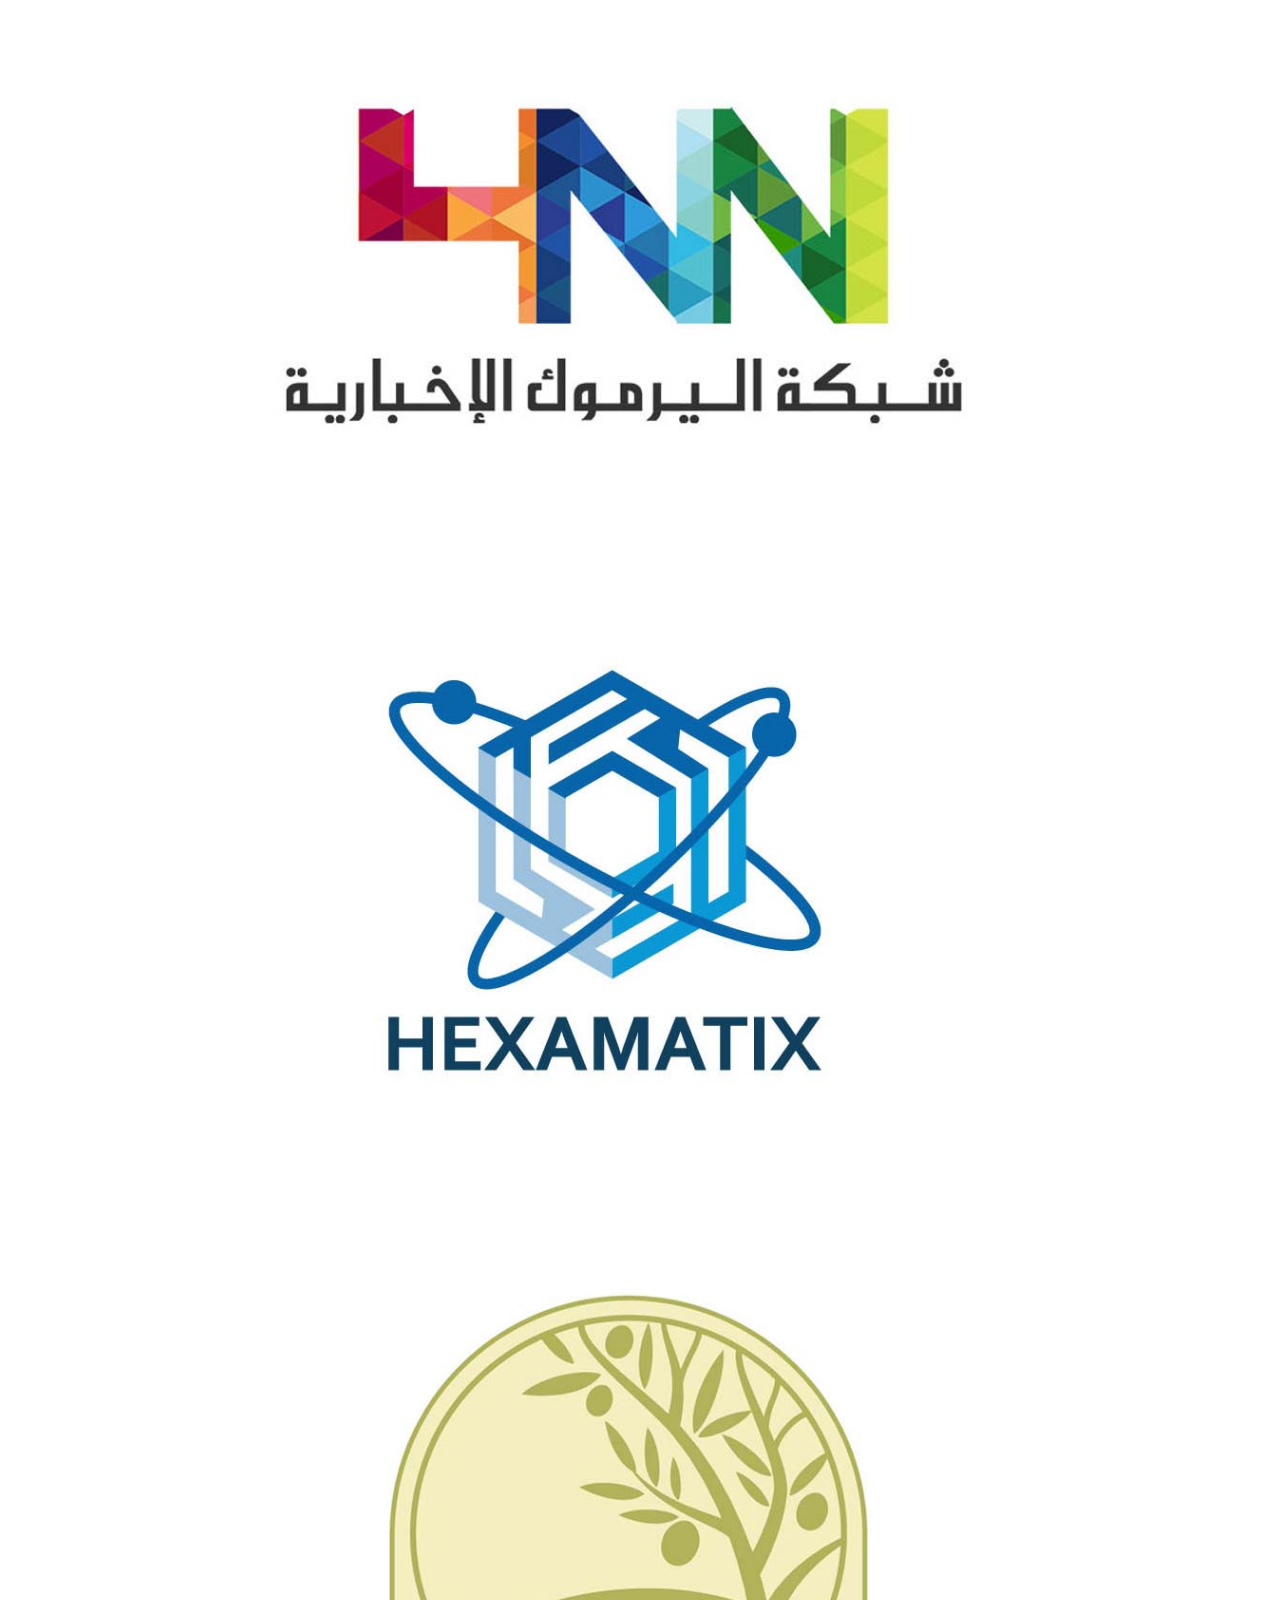
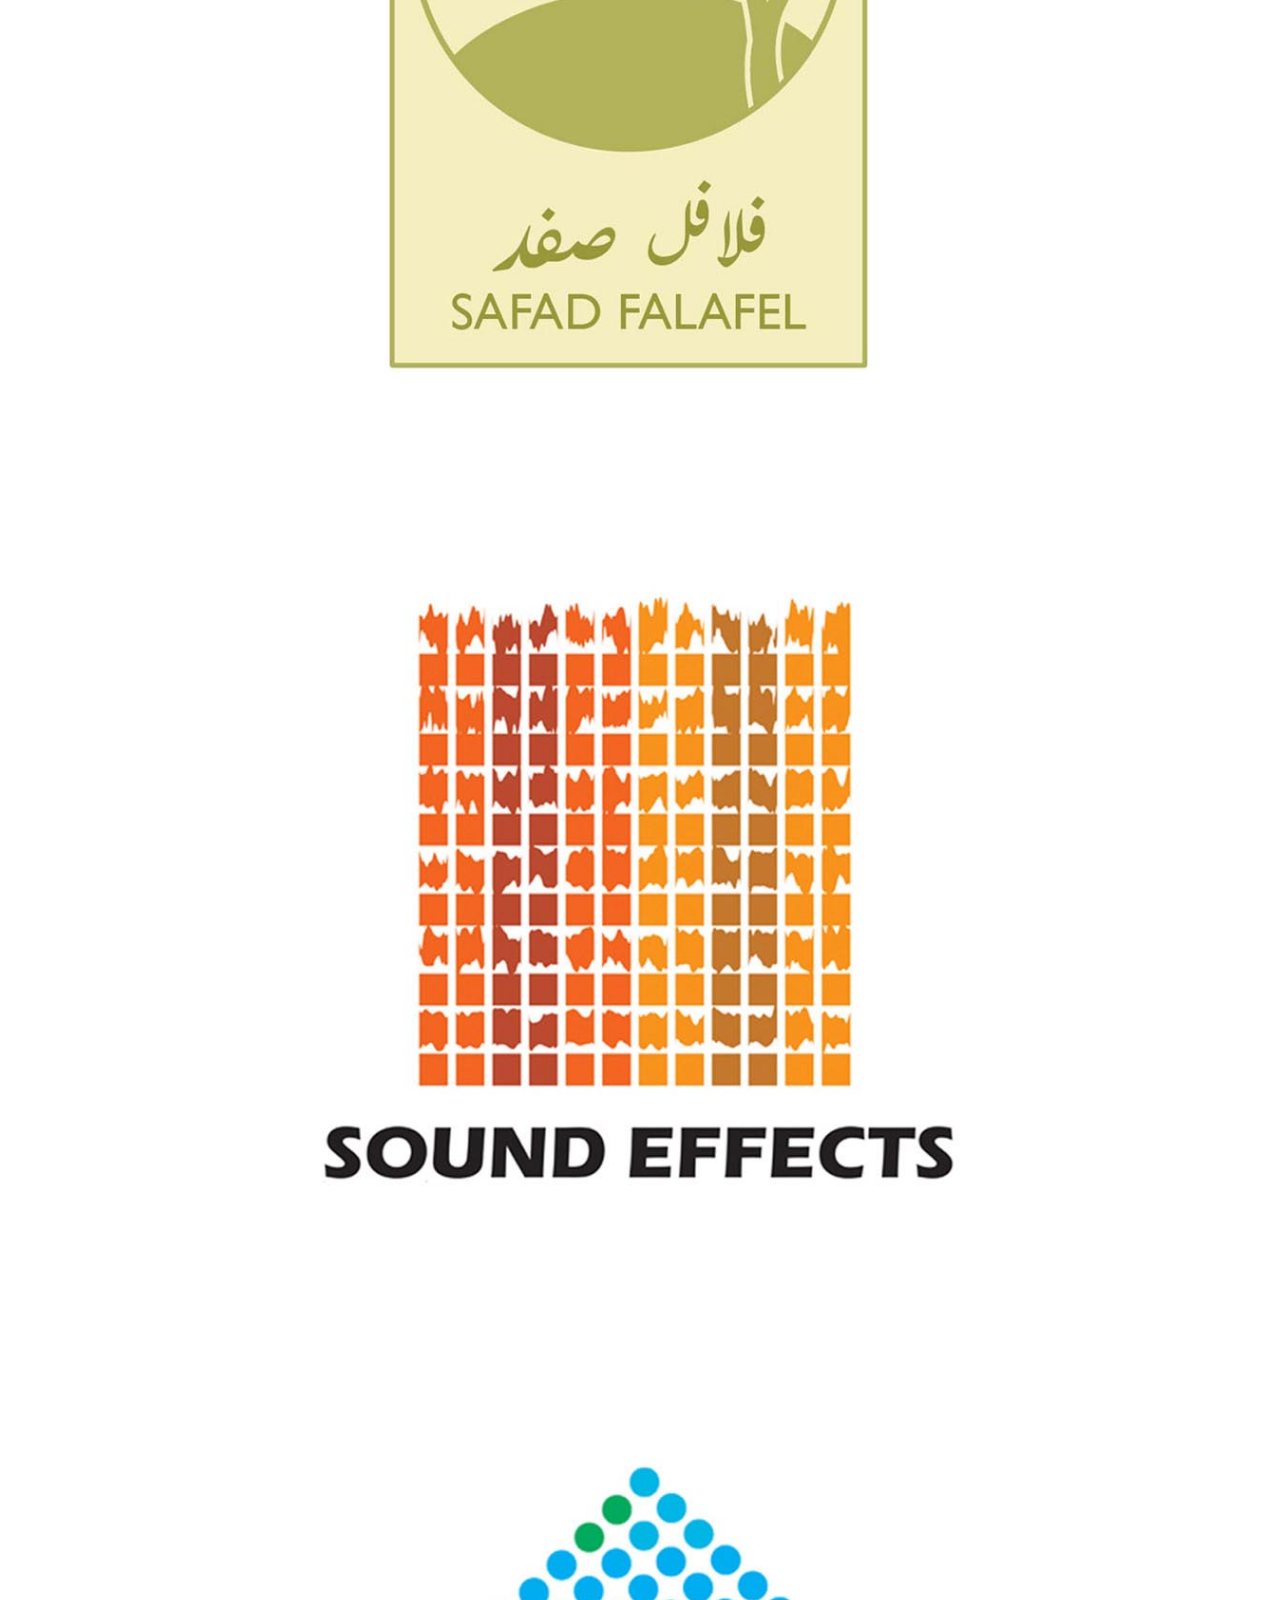
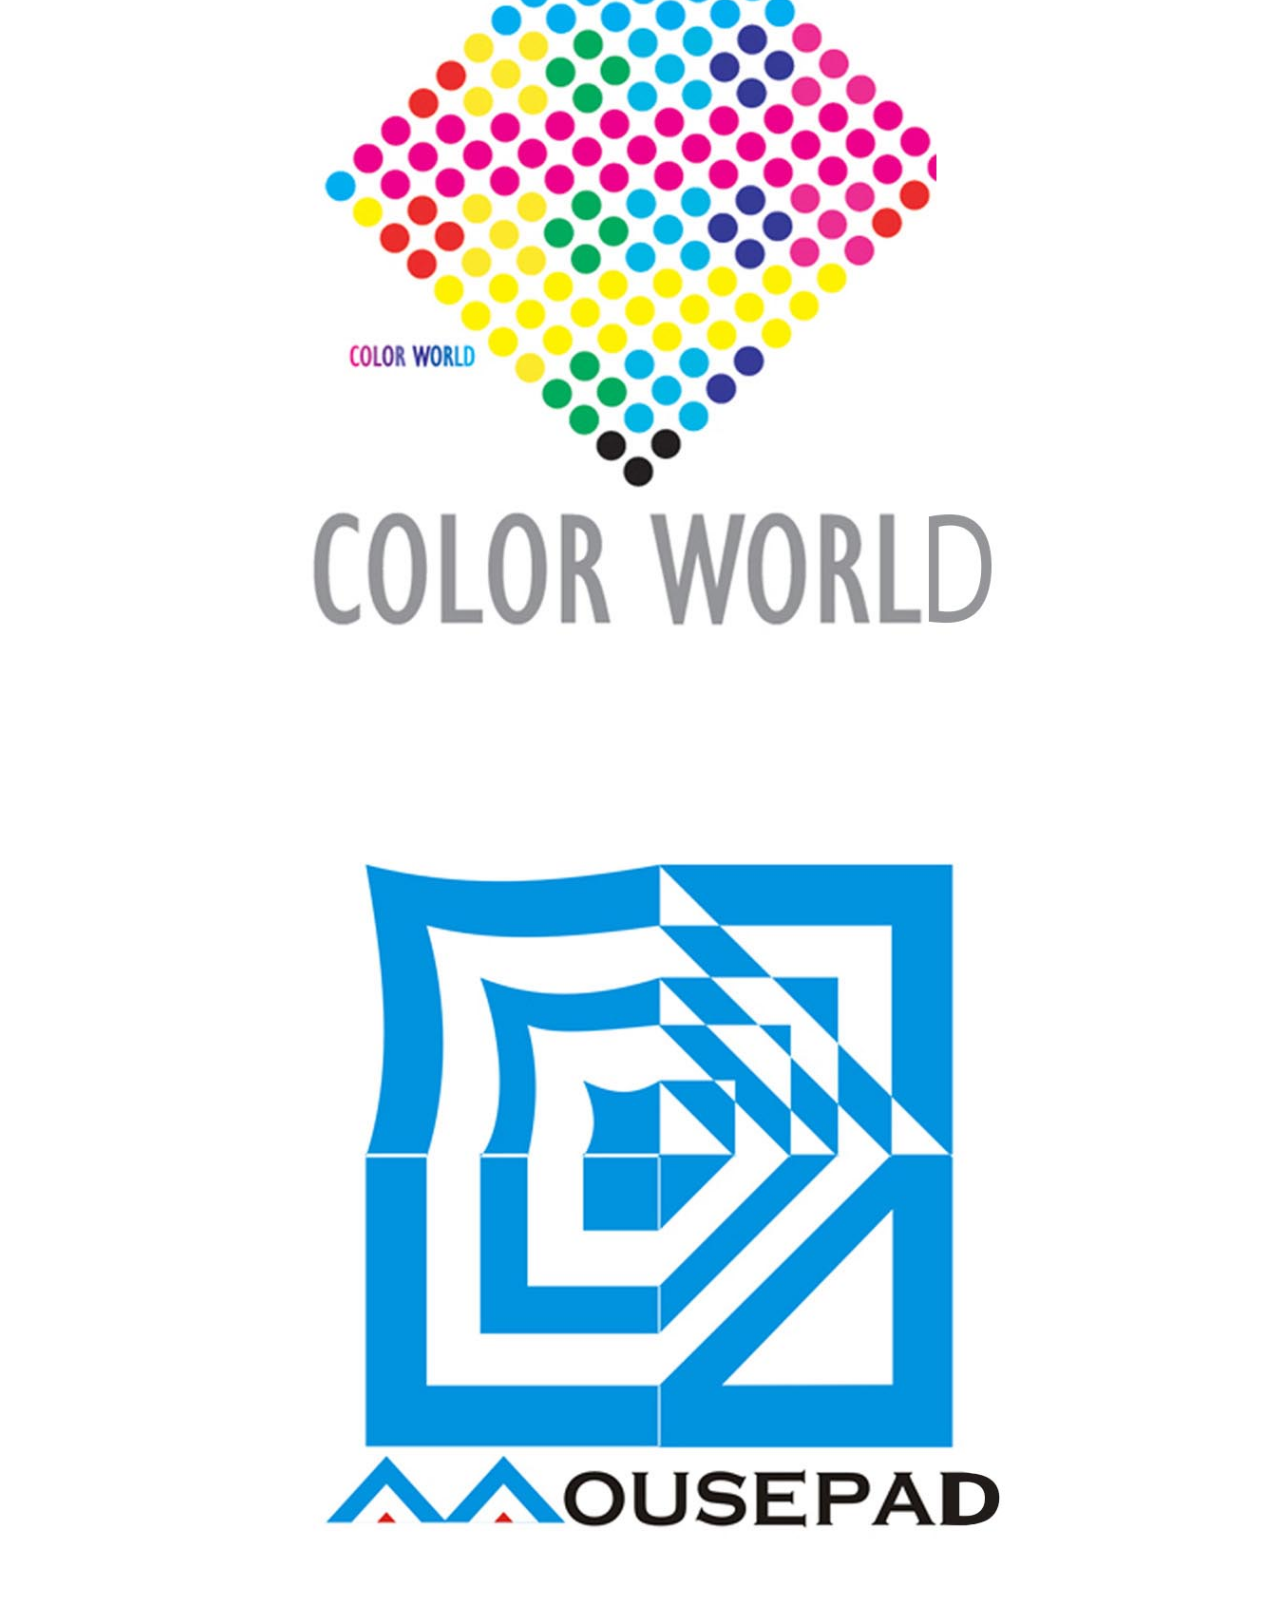
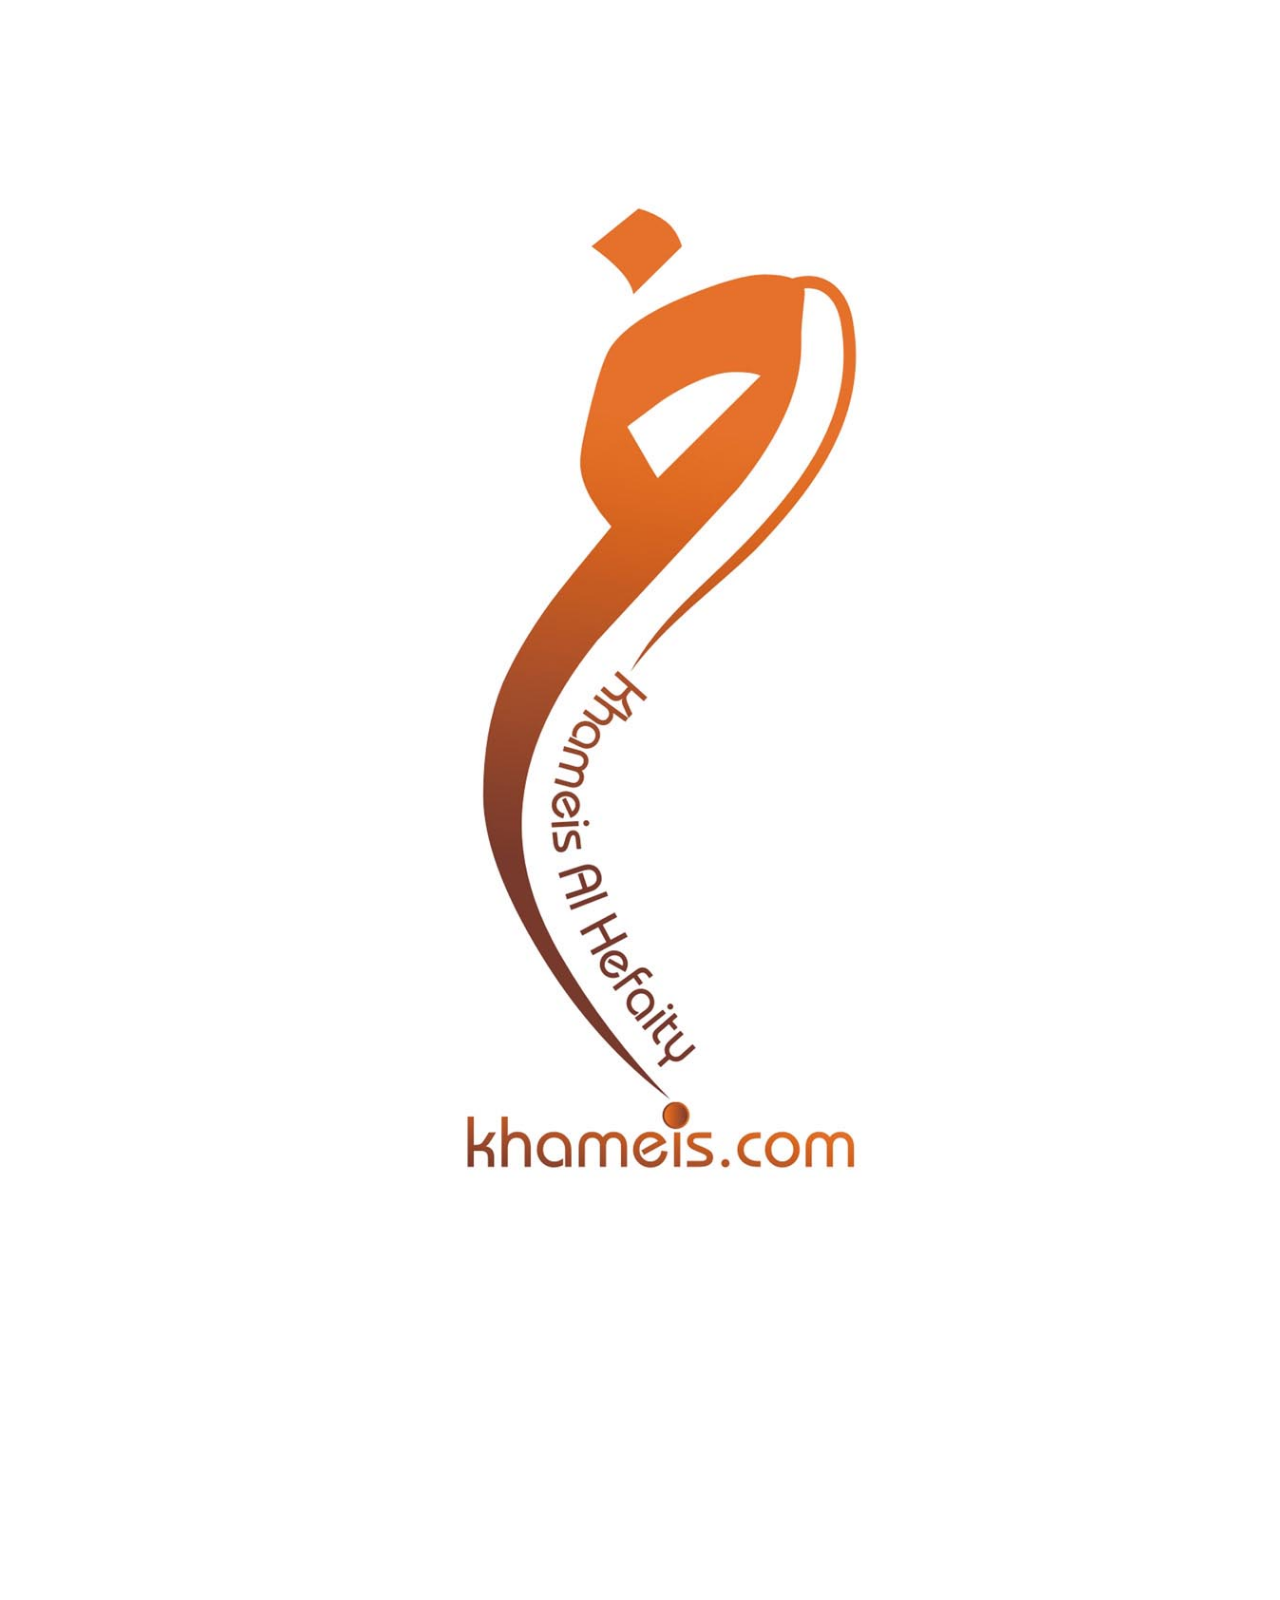
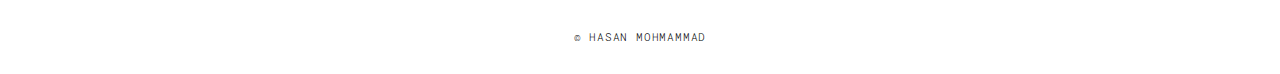
<file: work-2.html>
<!DOCTYPE html>
<html lang="en">

<head>
  <meta charset="UTF-8">
  <meta content="IE=edge" http-equiv="X-UA-Compatible">
  <meta content="width=device-width,initial-scale=1" name="viewport">
  <meta content="description" name="description">
  <meta name="google" content="notranslate" />
  <meta content="Mashup templates have been developped by Orson.io team" name="author">

  <!-- Disable tap highlight on IE -->
  <meta name="msapplication-tap-highlight" content="no">
  
  <link rel="apple-touch-icon" sizes="180x180" href="./assets/apple-icon-180x180.png">
  <link href="./assets/favicon.ico" rel="icon">

  <title>Hasan Mohammad - Logos</title>  

<link href="./main.3f6952e4.css" rel="stylesheet"></head>

<body class="">
<div id="site-border-left"></div>
<div id="site-border-right"></div>
<div id="site-border-top"></div>
<div id="site-border-bottom"></div>
<!-- Add your content of header -->
<header>
  <nav class="navbar  navbar-fixed-top navbar-default">
    <div class="container">
        <button type="button" class="navbar-toggle collapsed" data-toggle="collapse" data-target="#navbar-collapse" aria-expanded="false">
          <span class="sr-only">Toggle navigation</span>
          <span class="icon-bar"></span>
          <span class="icon-bar"></span>
          <span class="icon-bar"></span>
        </button>

      <div class="collapse navbar-collapse" id="navbar-collapse">
        <ul class="nav navbar-nav ">
          <li><a href="./index.html" title="">Home</a></li>
          <li><a href="./works.html" title="" class="active">Works</a></li>
          <li><a href="./about.html" title="">About me</a></li>
          <li><a href="./contact.html" title="">Contact</a></li>
          <li><a href="cv.html" title="">CV & References</a></li>
        </ul>


          <ul class="nav navbar-nav navbar-right navbar-small visible-md visible-lg">
            <li><a href="work-1.html" title="">Banners</a></li>
            <li><a href="work-2.html" title="" class="active">Logos</a></li>
            <li><a href="work-3.html" title="">UI</a></li>
            <li><a href="work-4.html" title="">PDF</a></li>
            <li><a href="work-5.html" title="">Drone</a></li>
            <li><a href="work-6.html" title="">Printing</a></li>
          </ul>


      </div> 
    </div>
  </nav>
</header>
<div class="section-container">
  <div class="container">
    <div class="row">
      <div class="col-xs-12">
        <img src="./assets/images/logos.jpg" class="img-responsive" alt="">
        <div class="card-container">
          <div class="text-center">
            <h1 class="h2">Logos</h1>
          </div>
</div>
      </div>

      
      
      <div class="col-md-8 col-md-offset-2 section-container-spacer">
        <div class="row">
          <div class="col-xs-12 col-md-6">
            <img src="./assets/images/logos/10.jpg" class="img-responsive" alt="">          </div>
          <div class="col-xs-12 col-md-6">
            <img src="./assets/images/logos/0.jpg" class="img-responsive" alt="">          </div>
        </div>
      </div>

      <div class="col-xs-12">
        <img src="./assets/images/logos/all.jpg" class="img-responsive" alt="">
      </div>

    </div>
  </div>
</div>


<footer class="footer-container text-center">
  <div class="container">
    <div class="row">
      <div class="col-xs-12">
        <p>© HASAN MOHMAMMAD</p>
      </div>
    </div>
  </div>
</footer>

<script>
  document.addEventListener("DOMContentLoaded", function (event) {
     navActivePage();
  });
</script>

<!-- Google Analytics: change UA-XXXXX-X to be your site's ID 

<script>
  (function (i, s, o, g, r, a, m) {
    i['GoogleAnalyticsObject'] = r; i[r] = i[r] || function () {
      (i[r].q = i[r].q || []).push(arguments)
    }, i[r].l = 1 * new Date(); a = s.createElement(o),
      m = s.getElementsByTagName(o)[0]; a.async = 1; a.src = g; m.parentNode.insertBefore(a, m)
  })(window, document, 'script', '//www.google-analytics.com/analytics.js', 'ga');
  ga('create', 'UA-XXXXX-X', 'auto');
  ga('send', 'pageview');
</script>

--> <script type="text/javascript" src="./main.70a66962.js"></script></body>

</html>
</file>
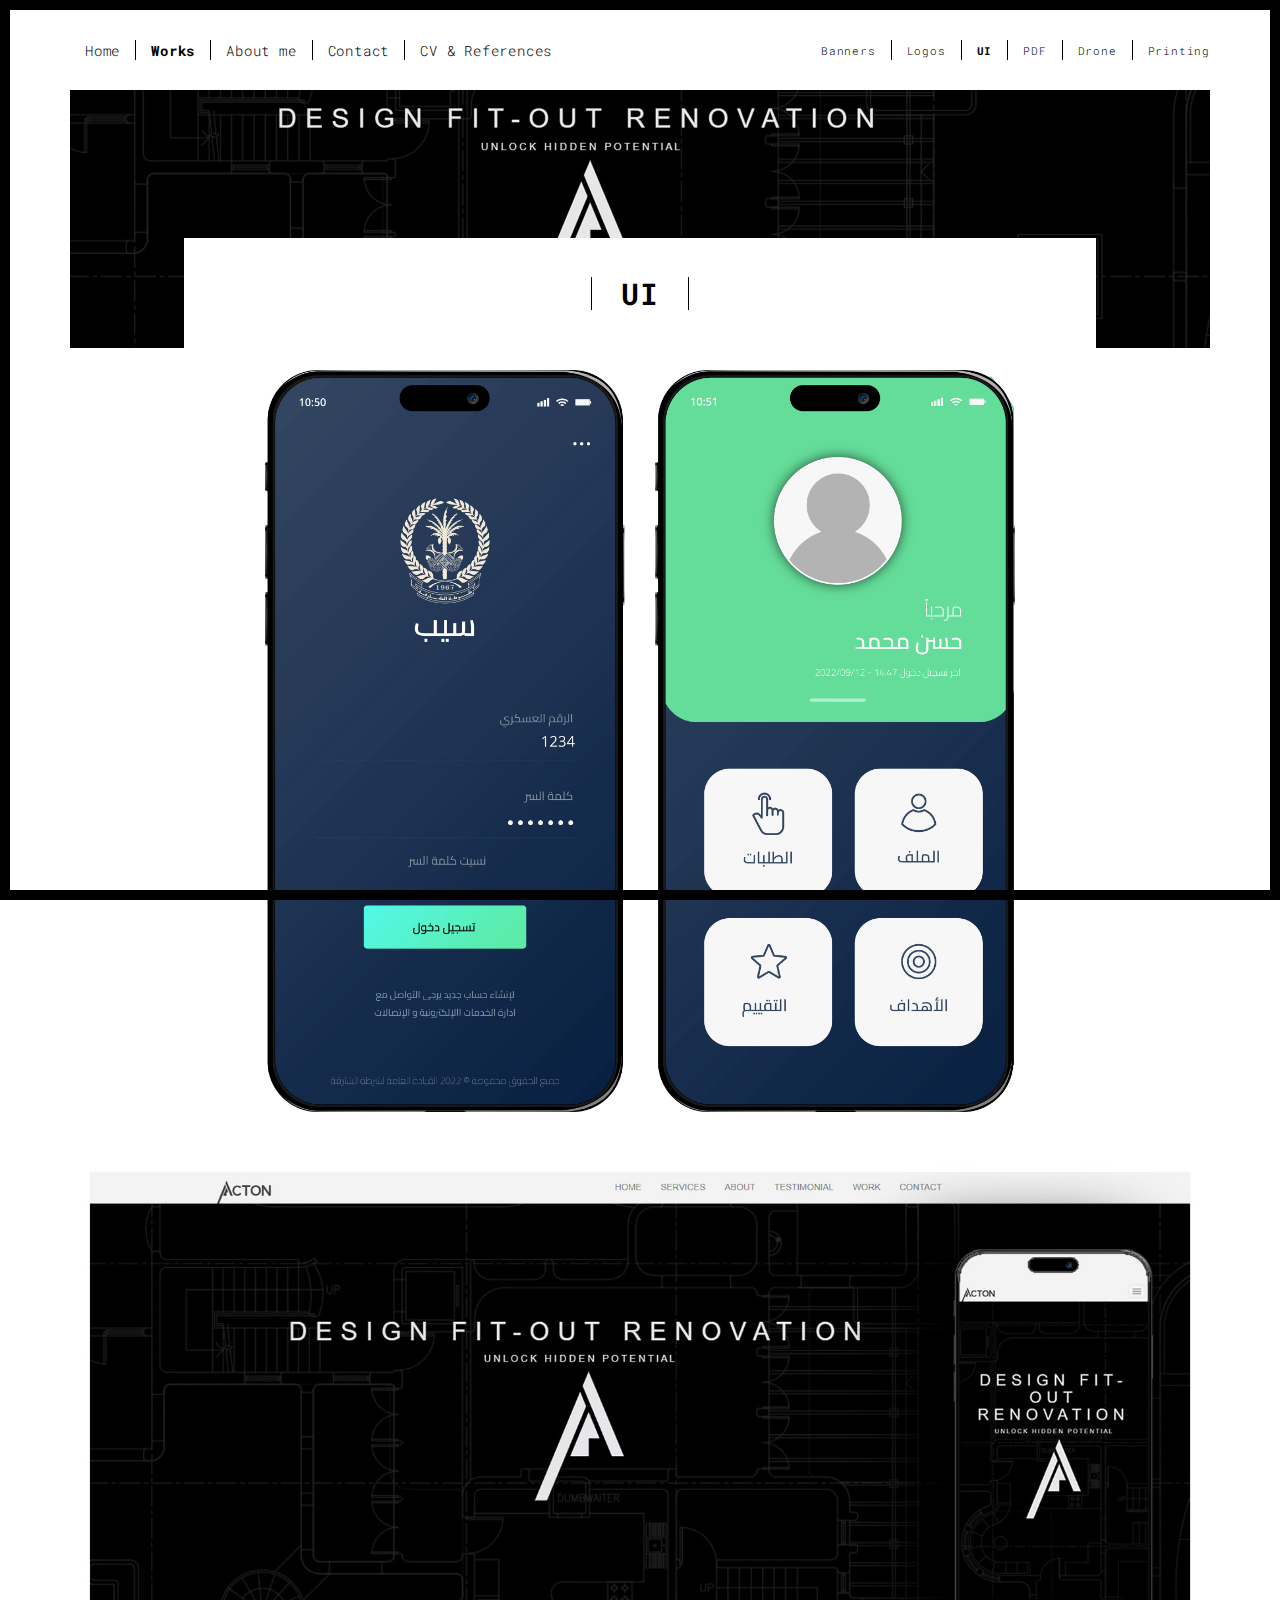
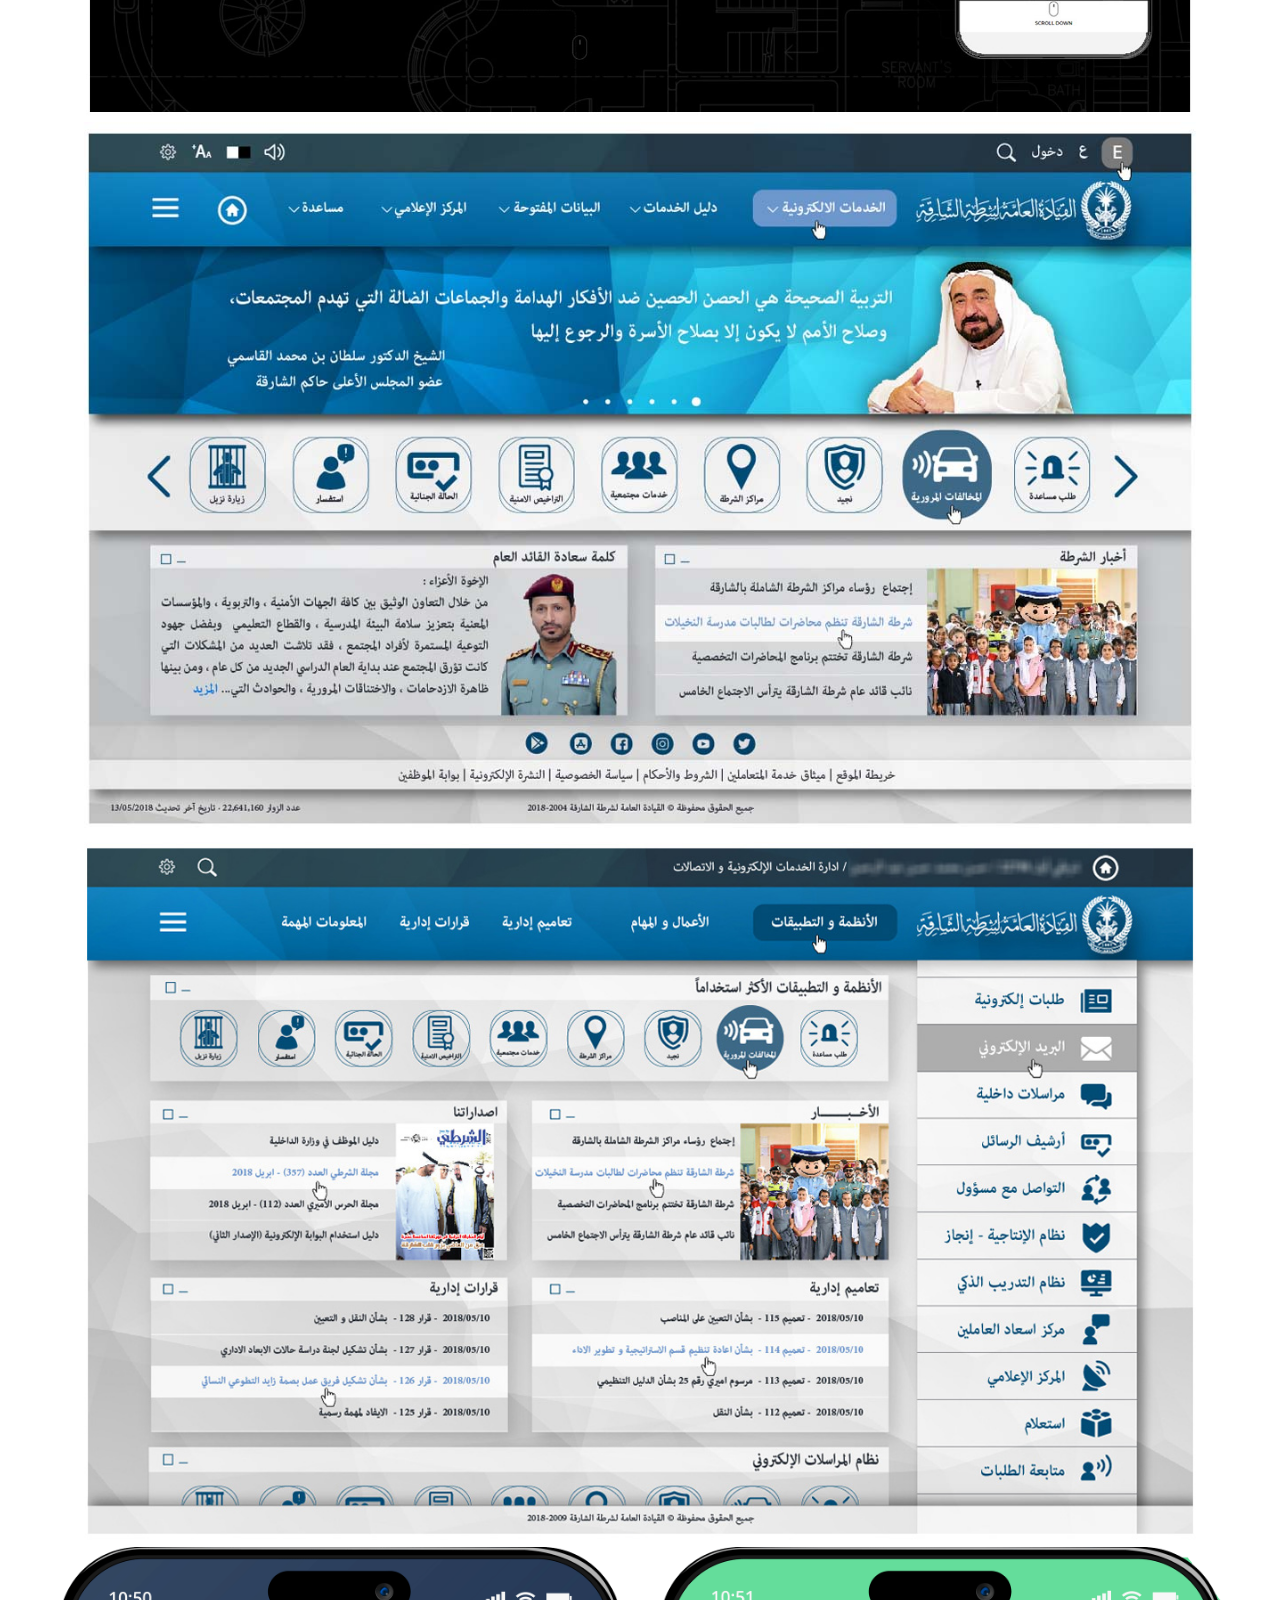
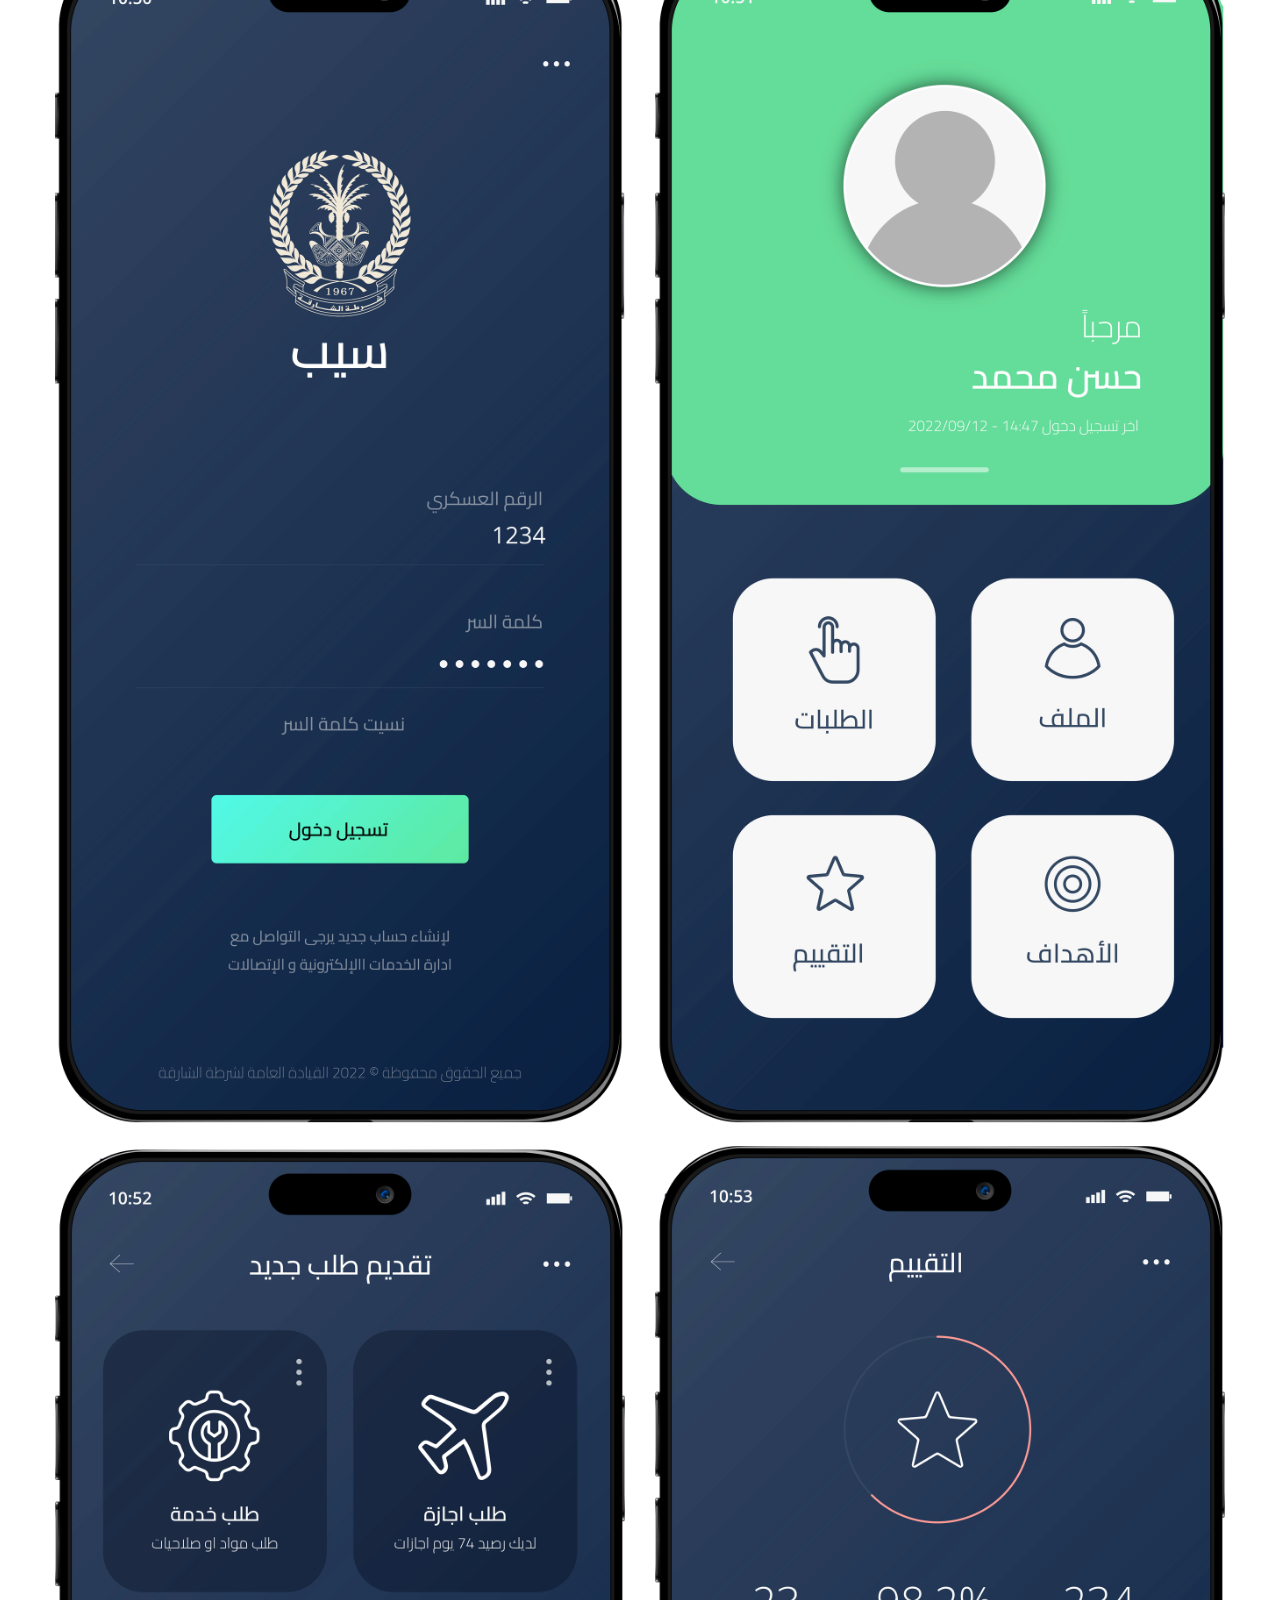
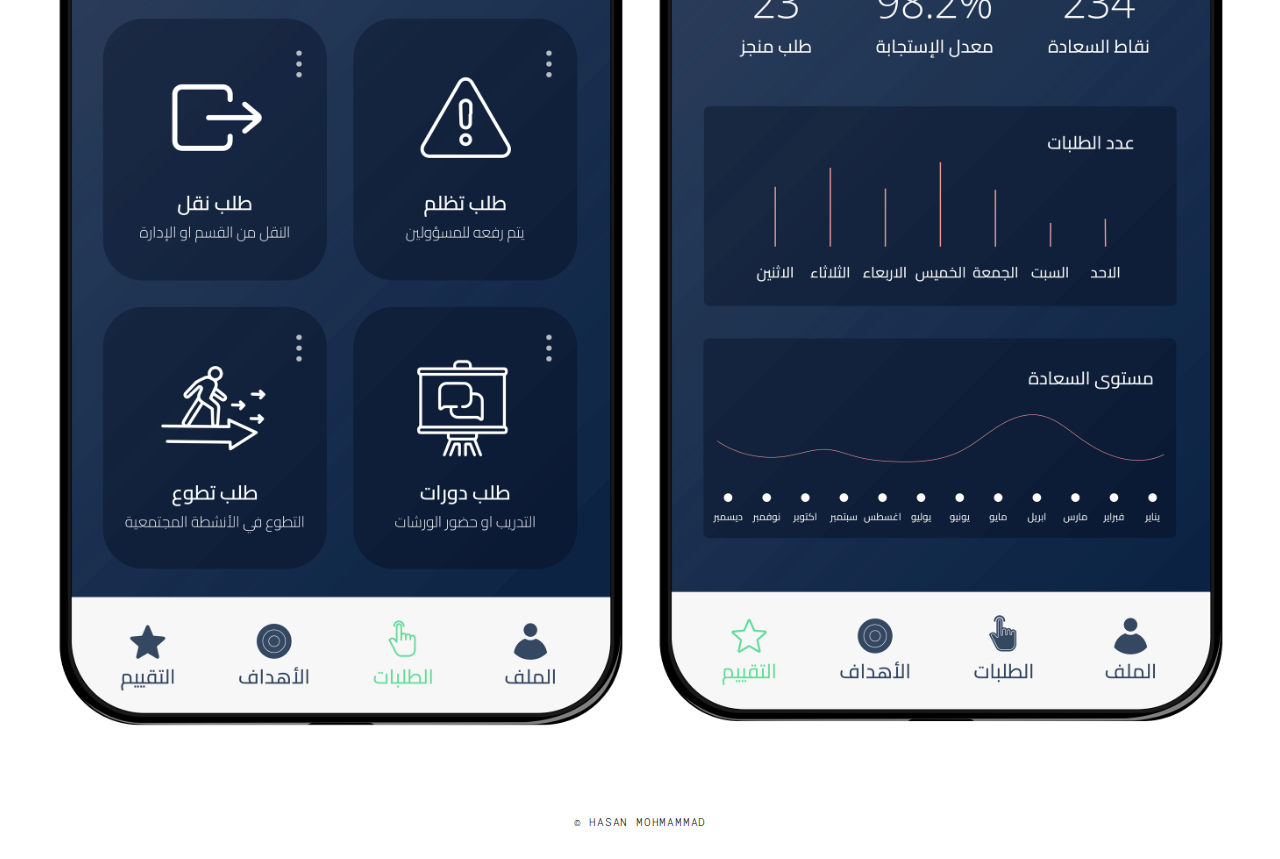
<file: work-3.html>
<!DOCTYPE html>
<html lang="en">

<head>
  <meta charset="UTF-8">
  <meta content="IE=edge" http-equiv="X-UA-Compatible">
  <meta content="width=device-width,initial-scale=1" name="viewport">
  <meta content="description" name="description">
  <meta name="google" content="notranslate" />
  <meta content="Mashup templates have been developped by Orson.io team" name="author">

  <!-- Disable tap highlight on IE -->
  <meta name="msapplication-tap-highlight" content="no">
  
  <link rel="apple-touch-icon" sizes="180x180" href="./assets/apple-icon-180x180.png">
  <link href="./assets/favicon.ico" rel="icon">

  <title>Hasan Mohammad - UI</title>  

<link href="./main.3f6952e4.css" rel="stylesheet"></head>

<body class="">
<div id="site-border-left"></div>
<div id="site-border-right"></div>
<div id="site-border-top"></div>
<div id="site-border-bottom"></div>
<!-- Add your content of header -->
<header>
  <nav class="navbar  navbar-fixed-top navbar-default">
    <div class="container">
        <button type="button" class="navbar-toggle collapsed" data-toggle="collapse" data-target="#navbar-collapse" aria-expanded="false">
          <span class="sr-only">Toggle navigation</span>
          <span class="icon-bar"></span>
          <span class="icon-bar"></span>
          <span class="icon-bar"></span>
        </button>

      <div class="collapse navbar-collapse" id="navbar-collapse">
        <ul class="nav navbar-nav ">
          <li><a href="./index.html" title="">Home</a></li>
          <li><a href="./works.html" title="" class="active">Works</a></li>
          <li><a href="./about.html" title="">About me</a></li>
          <li><a href="./contact.html" title="">Contact</a></li>
          <li><a href="cv.html" title="">CV & References</a></li>
        </ul>


          <ul class="nav navbar-nav navbar-right navbar-small visible-md visible-lg">
            <li><a href="work-1.html" title="">Banners</a></li>
            <li><a href="work-2.html" title="">Logos</a></li>
            <li><a href="work-3.html" title="" class="active">UI</a></li>
            <li><a href="work-4.html" title="">PDF</a></li>
            <li><a href="work-5.html" title="">Drone</a></li>
            <li><a href="work-6.html" title="">Printing</a></li>
          </ul>


      </div> 
    </div>
  </nav>
</header>
<div class="section-container">
  <div class="container">
    <div class="row">
      <div class="col-xs-12">
        <img src="./assets/images/ui.jpg" class="img-responsive" alt="">
        <div class="card-container">
          <div class="text-center">
            <h1 class="h2">UI</h1>
          </div>
</div>
      </div>

      
      
      <div class="col-md-8 col-md-offset-2 section-container-spacer">
        <div class="row">
          <div class="col-xs-12 col-md-6">
            <img src="./assets/images/ui/4.png" alt="" height="300" class="img-responsive">          </div>
          <div class="col-xs-12 col-md-6">
            <img src="./assets/images/ui/5.png" alt="" height="300" class="img-responsive">          </div>
        </div>
      </div>
      <div class="col-xs-12">
        <img src="./assets/images/ui/0.jpg" alt="" width="1200" class="img-responsive">
      </div>

      <div class="col-xs-12">
        <img src="./assets/images/ui/1.jpg" alt="" width="1200" class="img-responsive">
      </div>
		

		
      <div class="col-xs-12">
        <img src="./assets/images/ui/2.jpg" class="img-responsive" alt="">
      </div>
		
		        <div class="row">
          <div class="col-xs-12 col-md-6">
            <img src="./assets/images/ui/4.png" alt="" height="300" class="img-responsive">          </div>
          <div class="col-xs-12 col-md-6">
            <img src="./assets/images/ui/5.png" alt="" height="300" class="img-responsive">          </div>
        </div>
        <div class="row">
          <div class="col-xs-12 col-md-6">
            <img src="./assets/images/ui/6.png" alt="" height="300" class="img-responsive">          </div>
          <div class="col-xs-12 col-md-6">
            <img src="./assets/images/ui/7.png" alt="" height="300" class="img-responsive">          </div>
        </div>

    </div>
  </div>
</div>


<footer class="footer-container text-center">
  <div class="container">
    <div class="row">
      <div class="col-xs-12">
        <p>© HASAN MOHMAMMAD</p>
      </div>
    </div>
  </div>
</footer>

<script>
  document.addEventListener("DOMContentLoaded", function (event) {
     navActivePage();
  });
</script>

<!-- Google Analytics: change UA-XXXXX-X to be your site's ID 

<script>
  (function (i, s, o, g, r, a, m) {
    i['GoogleAnalyticsObject'] = r; i[r] = i[r] || function () {
      (i[r].q = i[r].q || []).push(arguments)
    }, i[r].l = 1 * new Date(); a = s.createElement(o),
      m = s.getElementsByTagName(o)[0]; a.async = 1; a.src = g; m.parentNode.insertBefore(a, m)
  })(window, document, 'script', '//www.google-analytics.com/analytics.js', 'ga');
  ga('create', 'UA-XXXXX-X', 'auto');
  ga('send', 'pageview');
</script>

--> <script type="text/javascript" src="./main.70a66962.js"></script></body>

</html>
</file>
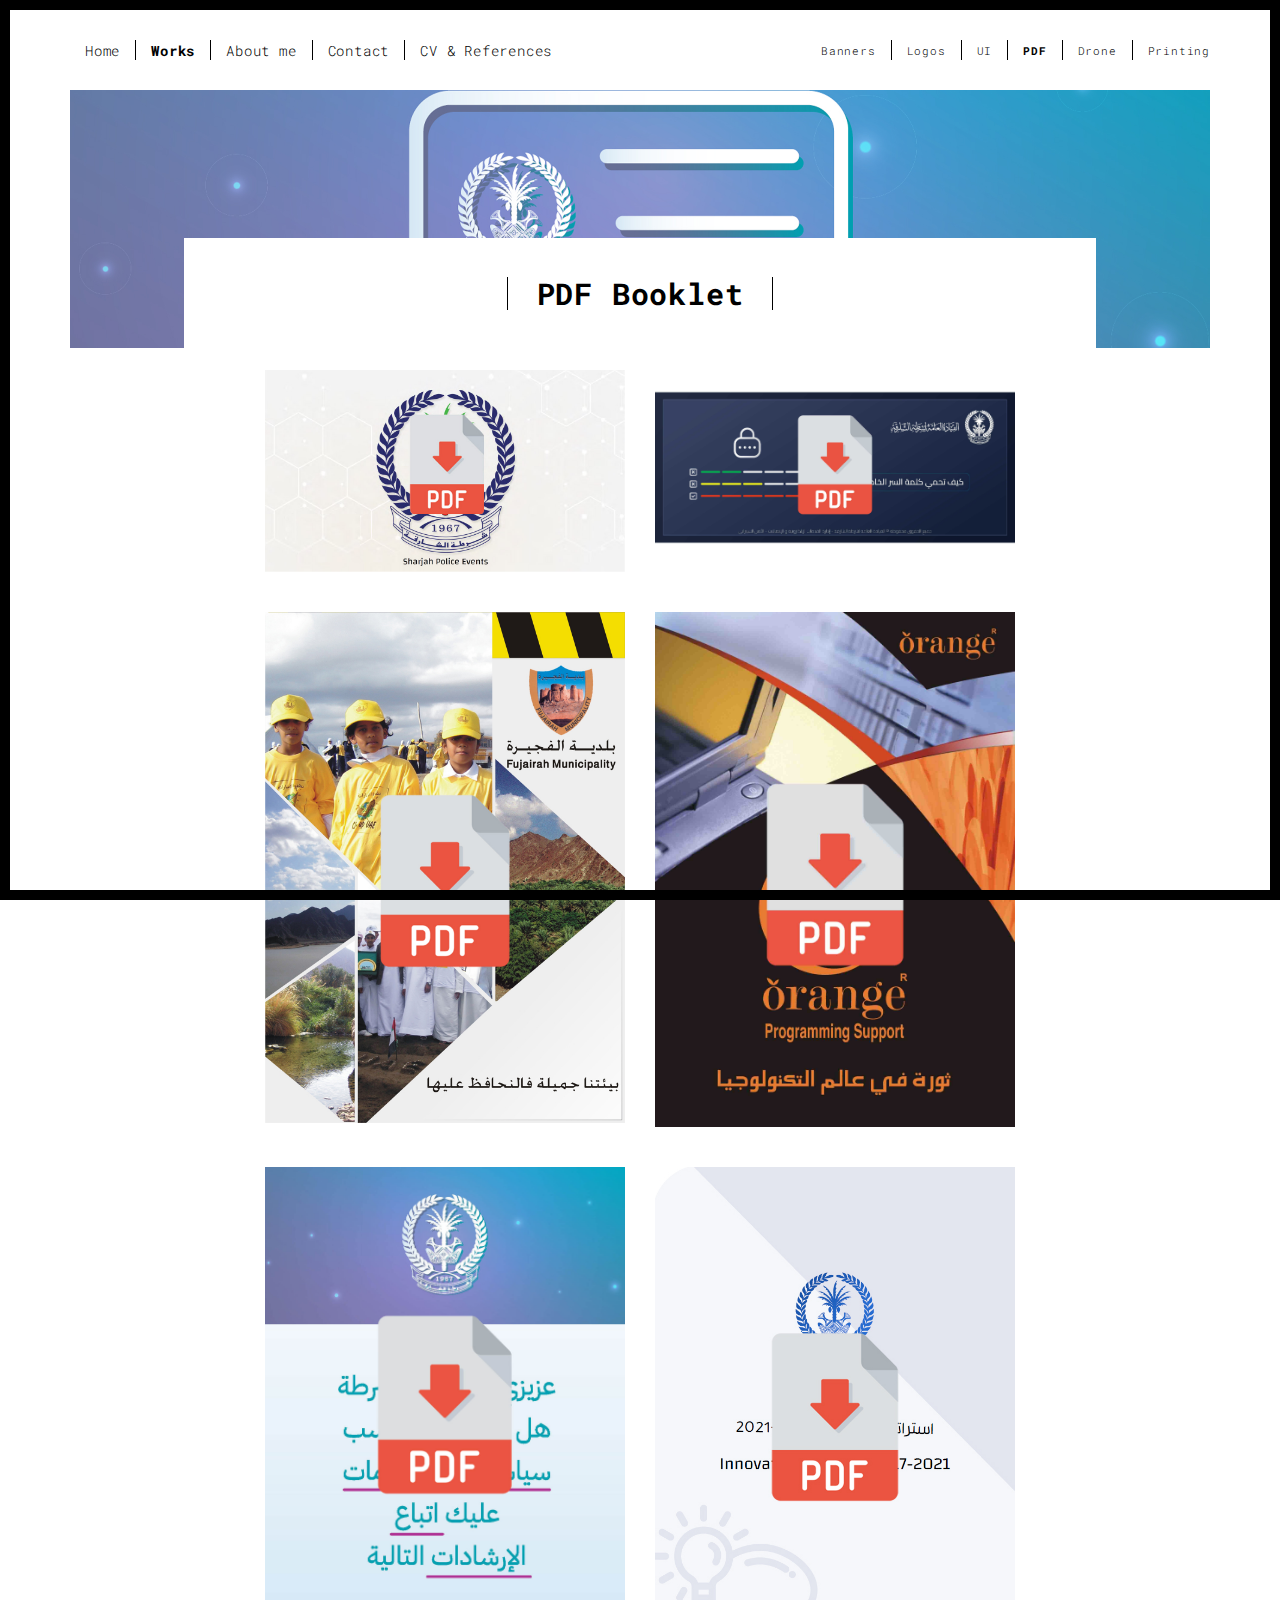
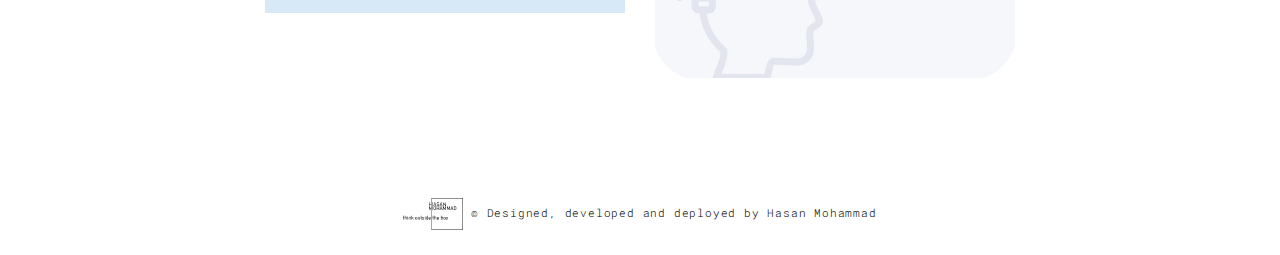
<file: work-4.html>
<!DOCTYPE html>
<html lang="en">

<head>
  <meta charset="UTF-8">
  <meta content="IE=edge" http-equiv="X-UA-Compatible">
  <meta content="width=device-width,initial-scale=1" name="viewport">
  <meta content="description" name="description">
  <meta name="google" content="notranslate" />
  <meta content="Mashup templates have been developped by Orson.io team" name="author">

  <!-- Disable tap highlight on IE -->
  <meta name="msapplication-tap-highlight" content="no">
  
  <link rel="apple-touch-icon" sizes="180x180" href="./assets/apple-icon-180x180.png">
  <link href="./assets/favicon.ico" rel="icon">

  <title>Hasan Mohammad - PDF Booklet</title>  

<link href="./main.3f6952e4.css" rel="stylesheet"></head>

<body class="">
<div id="site-border-left"></div>
<div id="site-border-right"></div>
<div id="site-border-top"></div>
<div id="site-border-bottom"></div>
<!-- Add your content of header -->
<header>
  <nav class="navbar  navbar-fixed-top navbar-default">
    <div class="container">
        <button type="button" class="navbar-toggle collapsed" data-toggle="collapse" data-target="#navbar-collapse" aria-expanded="false">
          <span class="sr-only">Toggle navigation</span>
          <span class="icon-bar"></span>
          <span class="icon-bar"></span>
          <span class="icon-bar"></span>
        </button>

      <div class="collapse navbar-collapse" id="navbar-collapse">
        <ul class="nav navbar-nav ">
          <li><a href="./index.html" title="">Home</a></li>
          <li><a href="./works.html" title="" class="active">Works</a></li>
          <li><a href="./about.html" title="">About me</a></li>
          <li><a href="./contact.html" title="">Contact</a></li>
          <li><a href="cv.html" title="">CV & References</a></li>
        </ul>


          <ul class="nav navbar-nav navbar-right navbar-small visible-md visible-lg">
            <li><a href="work-1.html" title="">Banners</a></li>
            <li><a href="work-2.html" title="">Logos</a></li>
            <li><a href="work-3.html" title="">UI</a></li>
            <li><a href="work-4.html" title="" class="active">PDF</a></li>
            <li><a href="work-5.html" title="">Drone</a></li>
            <li><a href="work-6.html" title="">Printing</a></li>
          </ul>


      </div> 
    </div>
  </nav>
</header>
<div class="section-container">
  <div class="container">
    <div class="row">
		
		
      <div class="col-xs-12">
        <img src="./assets/images/pdf.jpg" class="img-responsive" alt="">
        <div class="card-container">
          <div class="text-center">
            <h1 class="h2">PDF Booklet</h1>
          </div>
</div>
      </div>

      
      
      <div class="col-md-8 col-md-offset-2 section-container-spacer">
        <div class="row">
          <div class="col-xs-12 col-md-6"> <a href="assets/images/pdf/am/1.pdf" target="_blank"><img src="./assets/images/pdf/am/1.jpg" alt="" class="img-responsive"></a> </div>
          <div class="col-xs-12 col-md-6"> <a href="assets/images/pdf/pass/1.pdf" target="_blank"><img src="./assets/images/pdf/pass/1.jpg" alt="" class="img-responsive"></a> </div>        </div>
      </div>

		      <div class="col-md-8 col-md-offset-2 section-container-spacer">
        <div class="row">
          <div class="col-xs-12 col-md-6"> <a href="assets/images/pdf/f-m/1.pdf" target="_blank"><img src="./assets/images/pdf/f-m/1.jpg" alt="" class="img-responsive"></a> </div>
          <div class="col-xs-12 col-md-6"> <a href="assets/images/pdf/o-p/1.pdf" target="_blank"><img src="./assets/images/pdf/o-p/1.jpg" alt="" class="img-responsive"></a> </div>        </div>
      </div>
      <div class="col-md-8 col-md-offset-2 section-container-spacer">
        <div class="row">
          <div class="col-xs-12 col-md-6"> <a href="assets/images/pdf/dir/1.pdf" target="_blank"><img src="./assets/images/pdf/dir/1.jpg" alt="" class="img-responsive"></a> </div>
          <div class="col-xs-12 col-md-6"> <a href="assets/images/pdf/stra/1.pdf" target="_blank"><img src="./assets/images/pdf/stra/1.jpg" alt="" class="img-responsive"></a> </div>        </div>
      </div>

		
		
		
		


    </div>
  </div>
</div>


<footer class="footer-container text-center">
  <div class="container">
    <div class="row">
      <div class="col-xs-12">
        <p><img src="assets/images/c.svg" alt="" width="60"/>&nbsp;© Designed, developed and deployed by Hasan Mohammad</p>
      </div>
    </div>
  </div>
</footer>

<script>
  document.addEventListener("DOMContentLoaded", function (event) {
     navActivePage();
  });
</script>

<!-- Google Analytics: change UA-XXXXX-X to be your site's ID 

<script>
  (function (i, s, o, g, r, a, m) {
    i['GoogleAnalyticsObject'] = r; i[r] = i[r] || function () {
      (i[r].q = i[r].q || []).push(arguments)
    }, i[r].l = 1 * new Date(); a = s.createElement(o),
      m = s.getElementsByTagName(o)[0]; a.async = 1; a.src = g; m.parentNode.insertBefore(a, m)
  })(window, document, 'script', '//www.google-analytics.com/analytics.js', 'ga');
  ga('create', 'UA-XXXXX-X', 'auto');
  ga('send', 'pageview');
</script>

--> <script type="text/javascript" src="./main.70a66962.js"></script></body>

</html>
</file>
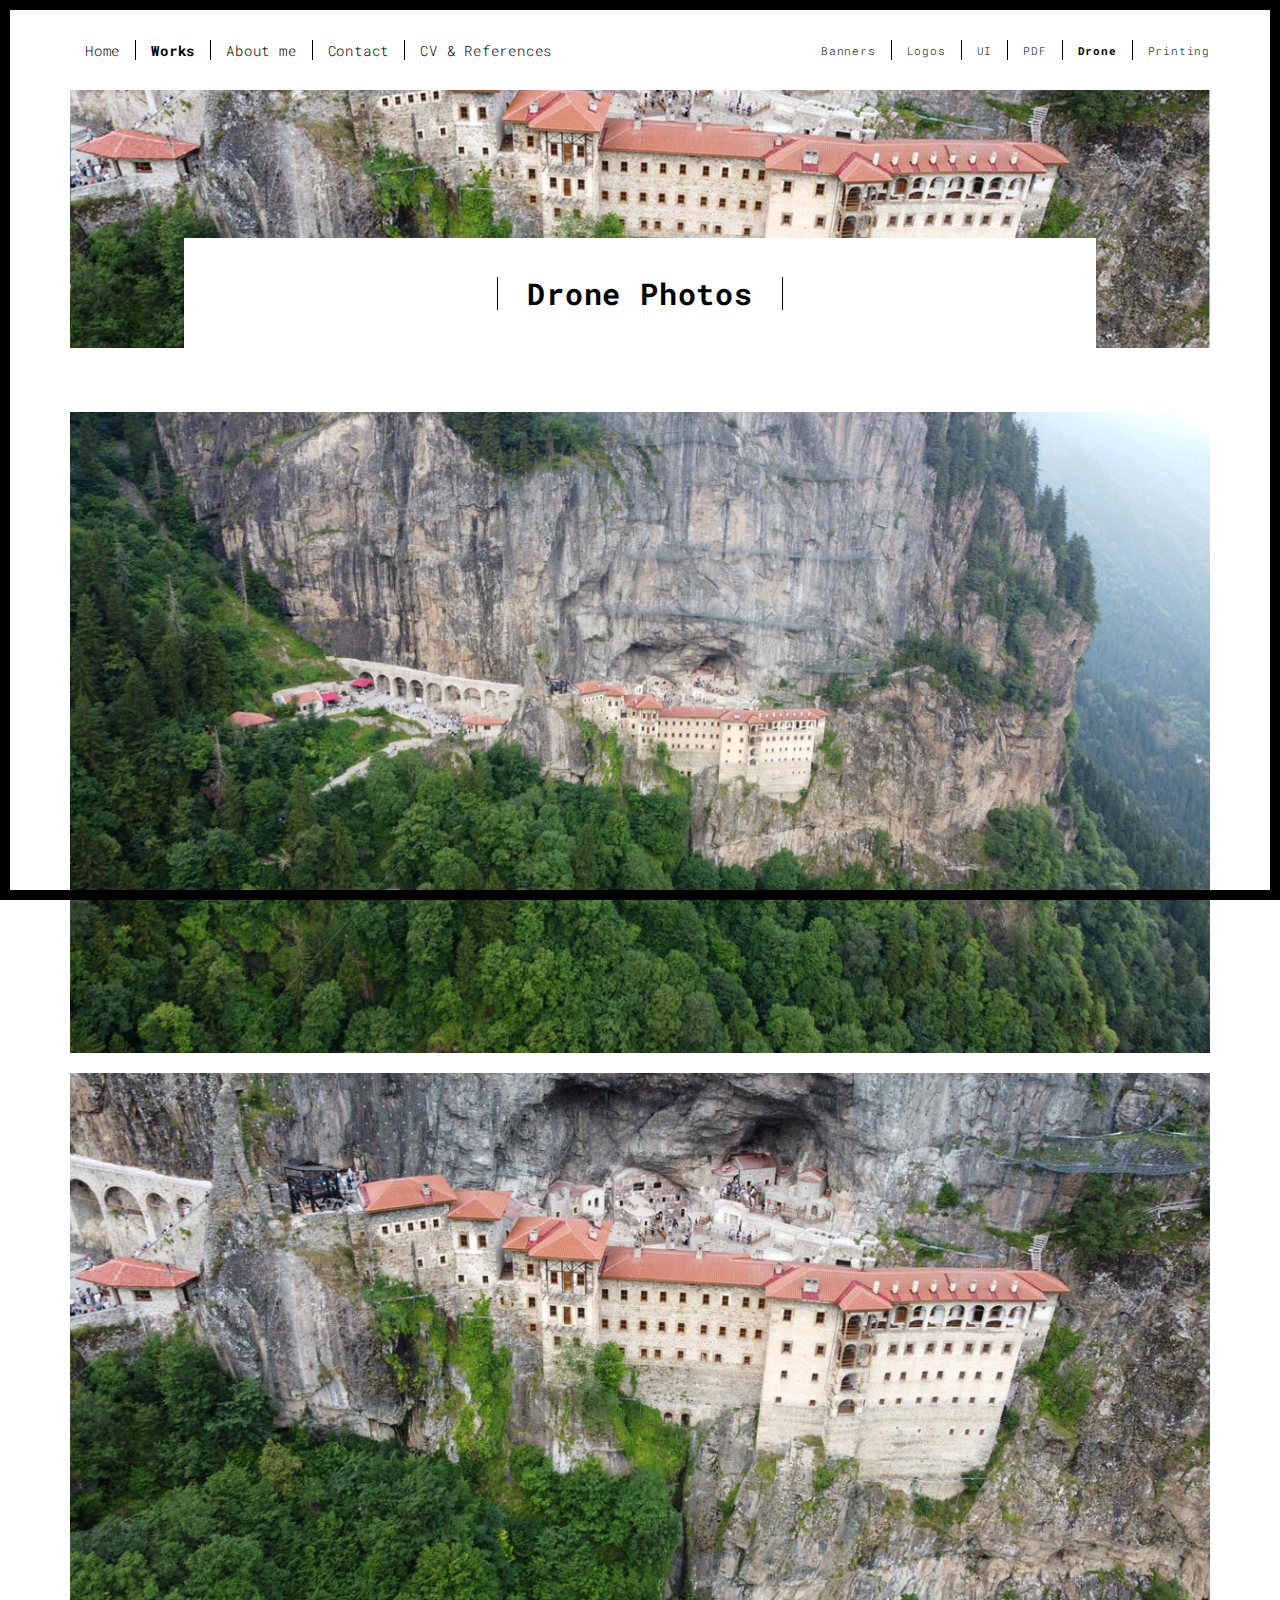
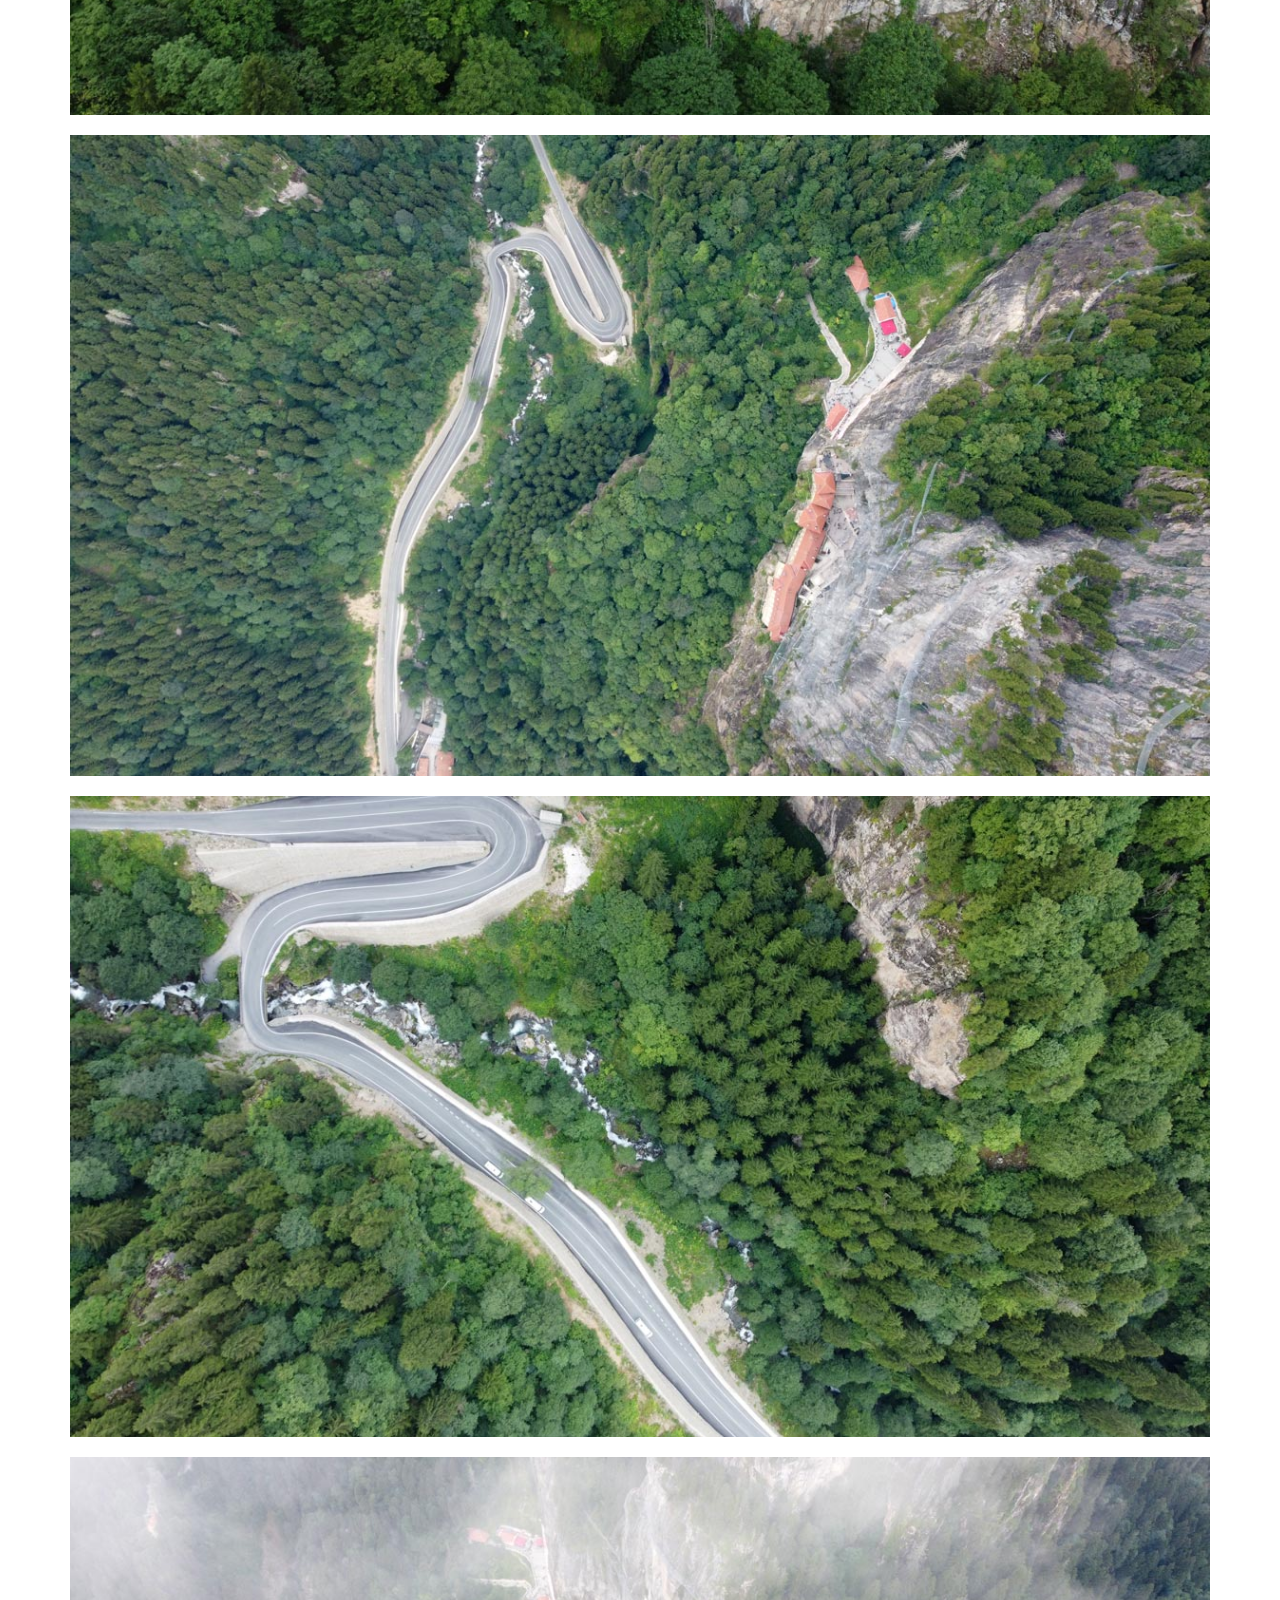
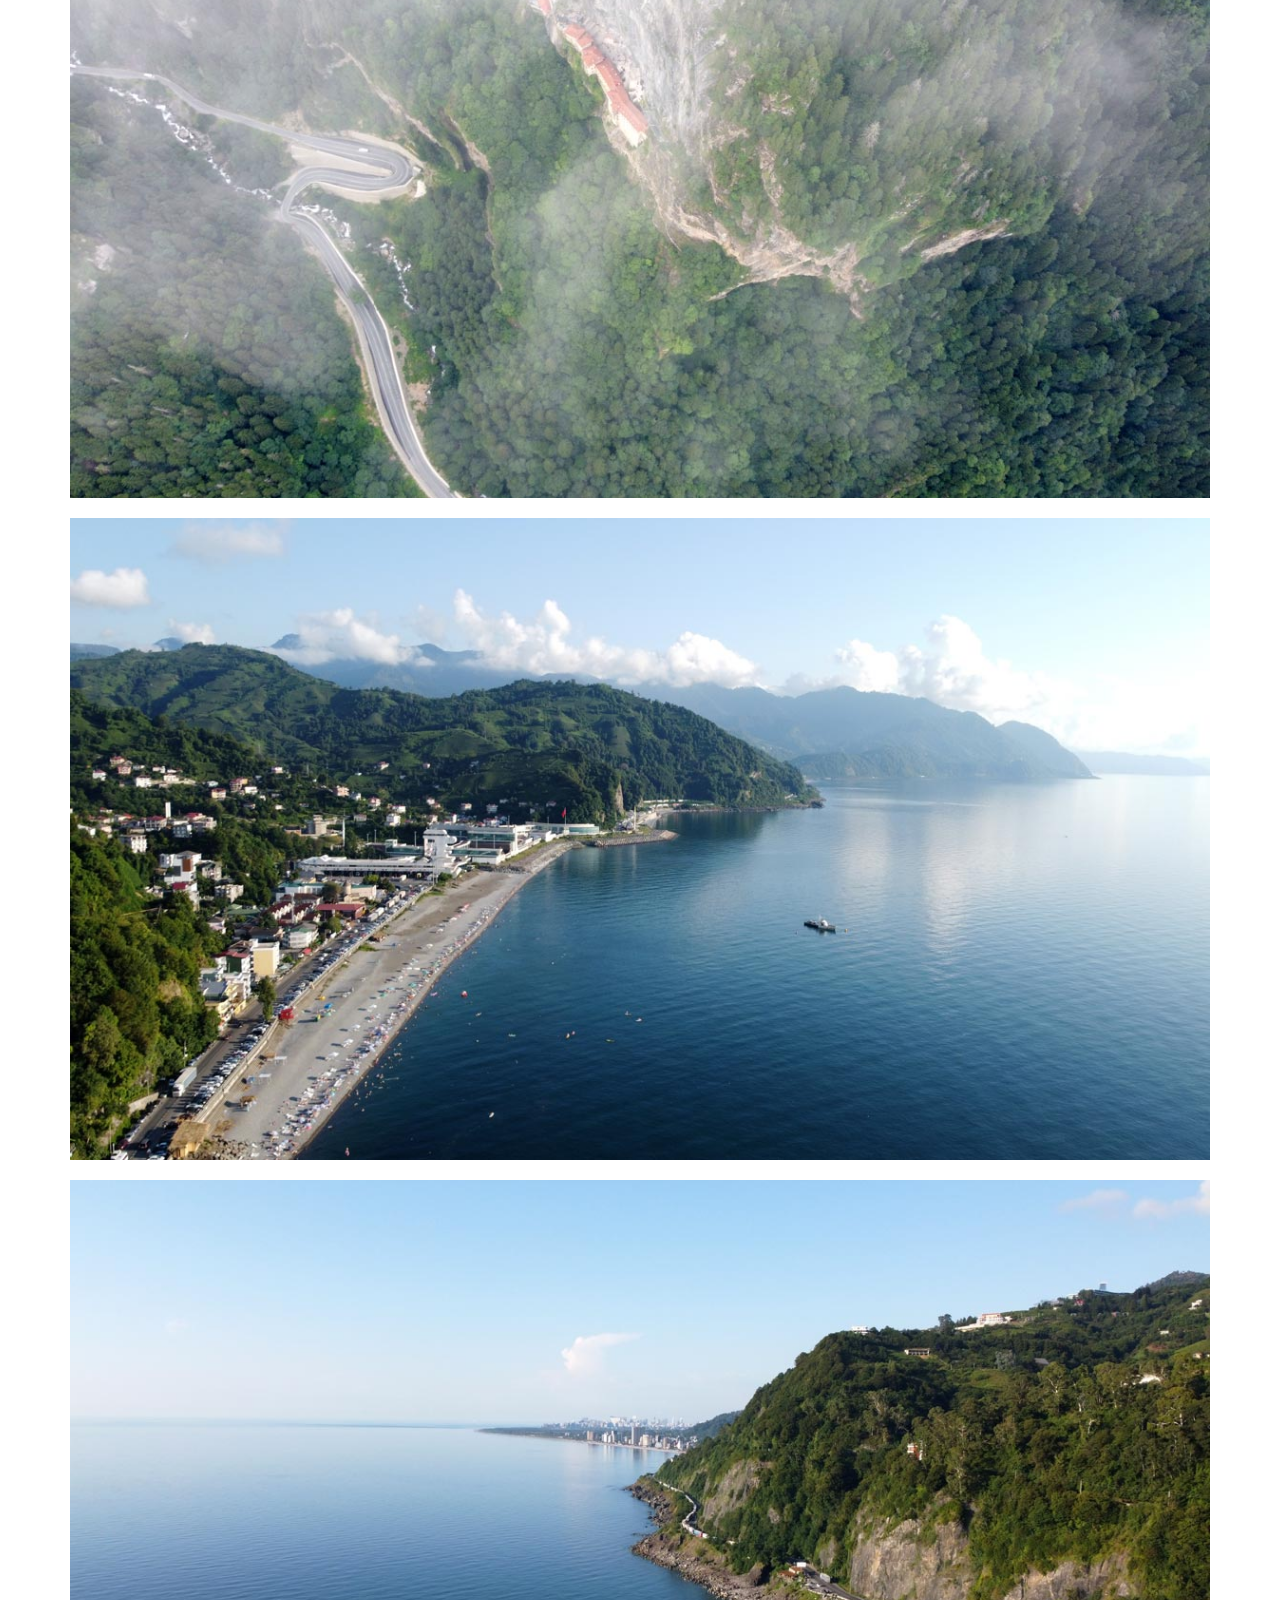
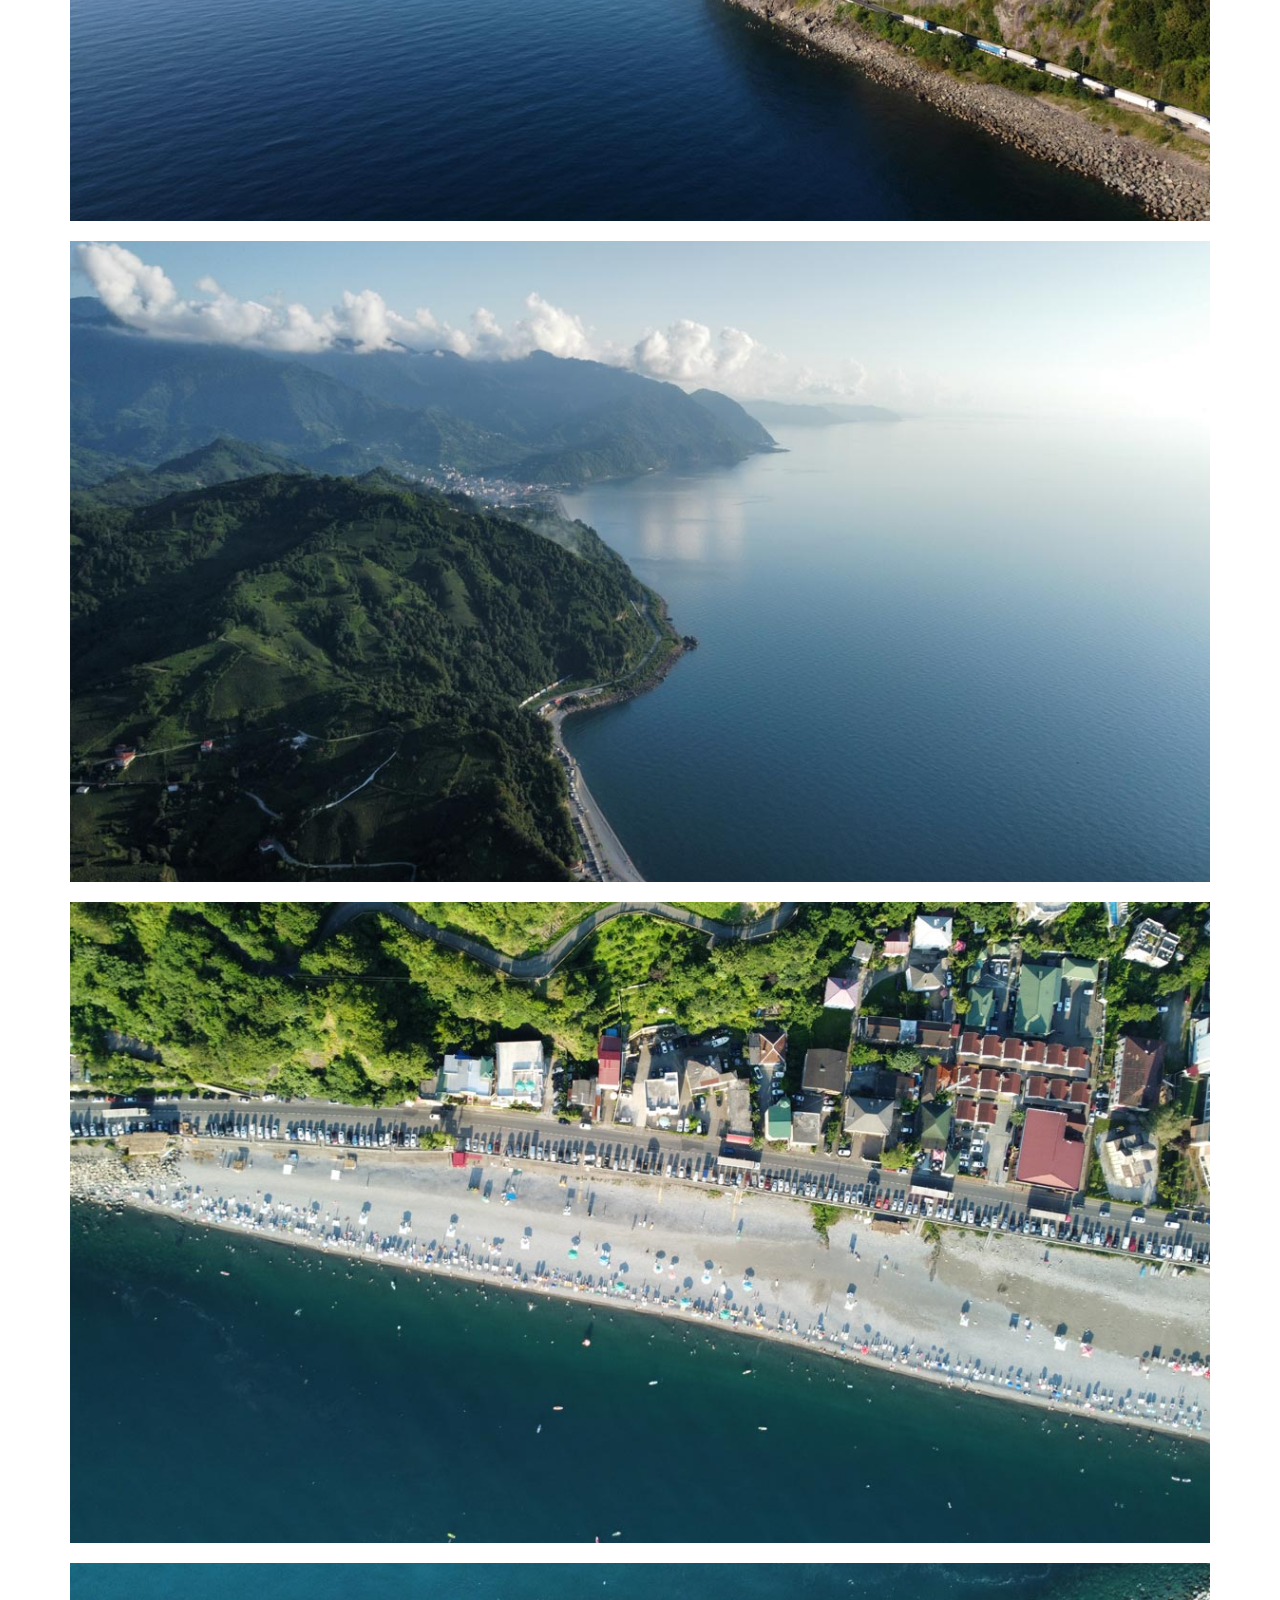
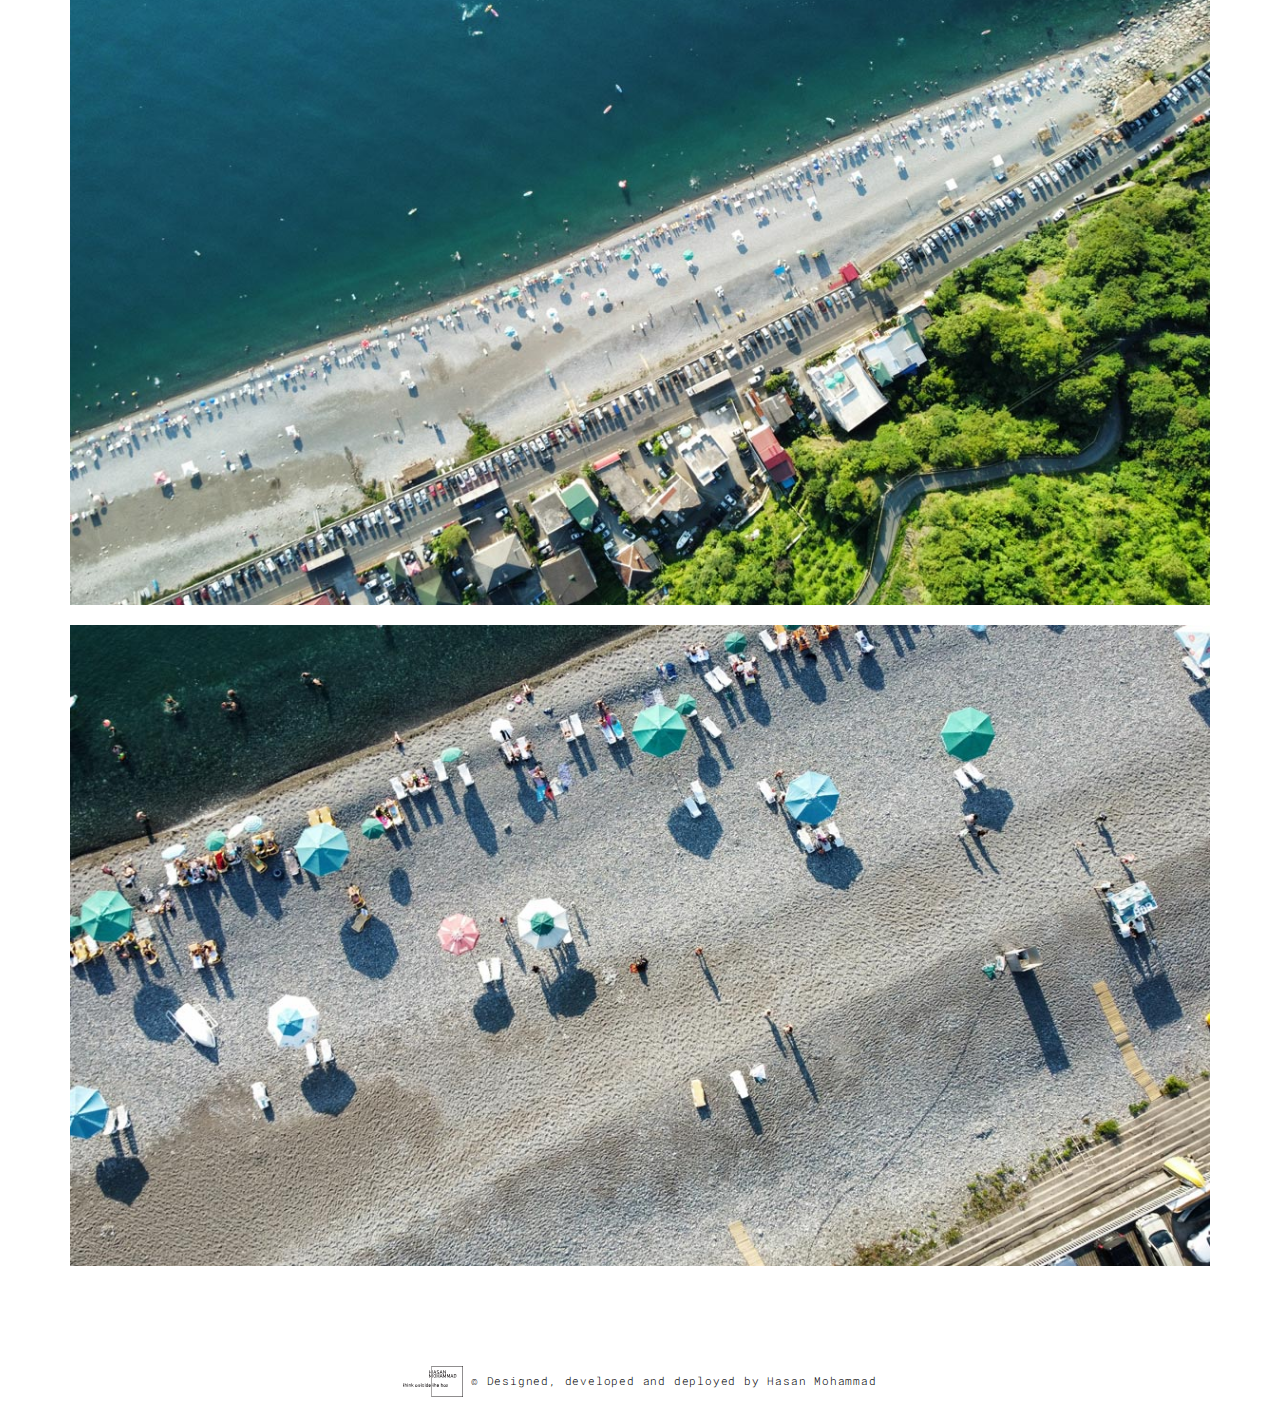
<file: work-5-p.html>
<!DOCTYPE html>
<html lang="en">

<head>
  <meta charset="UTF-8">
  <meta content="IE=edge" http-equiv="X-UA-Compatible">
  <meta content="width=device-width,initial-scale=1" name="viewport">
  <meta content="description" name="description">
  <meta name="google" content="notranslate" />
  <meta content="Mashup templates have been developped by Orson.io team" name="author">

  <!-- Disable tap highlight on IE -->
  <meta name="msapplication-tap-highlight" content="no">
  
  <link rel="apple-touch-icon" sizes="180x180" href="./assets/apple-icon-180x180.png">
  <link href="./assets/favicon.ico" rel="icon">

  <title>Hasan Mohammad - Drone Photos</title>  

<link href="./main.3f6952e4.css" rel="stylesheet"></head>

<body class="">
<div id="site-border-left"></div>
<div id="site-border-right"></div>
<div id="site-border-top"></div>
<div id="site-border-bottom"></div>
<!-- Add your content of header -->
<header>
  <nav class="navbar  navbar-fixed-top navbar-default">
    <div class="container">
        <button type="button" class="navbar-toggle collapsed" data-toggle="collapse" data-target="#navbar-collapse" aria-expanded="false">
          <span class="sr-only">Toggle navigation</span>
          <span class="icon-bar"></span>
          <span class="icon-bar"></span>
          <span class="icon-bar"></span>
        </button>

      <div class="collapse navbar-collapse" id="navbar-collapse">
        <ul class="nav navbar-nav ">
          <li><a href="./index.html" title="">Home</a></li>
          <li><a href="./works.html" title="" class="active">Works</a></li>
          <li><a href="./about.html" title="">About me</a></li>
          <li><a href="./contact.html" title="">Contact</a></li>
          <li><a href="cv.html" title="">CV & References</a></li>
        </ul>


          <ul class="nav navbar-nav navbar-right navbar-small visible-md visible-lg">
            <li><a href="work-1.html" title="">Banners</a></li>
            <li><a href="work-2.html" title="">Logos</a></li>
            <li><a href="work-3.html" title="">UI</a></li>
            <li><a href="work-4.html" title="">PDF</a></li>
            <li><a href="work-5.html" title="" class="active">Drone</a></li>
            <li><a href="work-6.html" title="">Printing</a></li>
          </ul>


      </div> 
    </div>
  </nav>
</header>
<div class="section-container">
  <div class="container">
    <div class="row">
      <div class="col-xs-12">
        <img src="./assets/images/drone-p.jpg" class="img-responsive" alt="">
        <div class="card-container">
          <div class="text-center">
            <h1 class="h2">Drone Photos</h1>
          </div>
</div>
      </div>

      
      
      <div class="col-md-8 col-md-offset-2 section-container-spacer">
        <div class="row">
          <div class="col-xs-12 col-md-6"> </div>
          <div class="col-xs-12 col-md-6"> </div>
        </div>
      </div>

      <div class="col-xs-12">
		  
      </div>

		      <div class="col-xs-12">
        <img src="./assets/images/drone/2.jpg" alt="" class="img-responsive" style="padding-bottom: 20px; display: block; border: none;">
      </div>
      <div class="col-xs-12">
        <img src="./assets/images/drone/4.jpg" alt="" class="img-responsive" style="padding-bottom: 20px; display: block; border: none;">
      </div>
      <div class="col-xs-12">
        <img src="./assets/images/drone/5.jpg" alt="" class="img-responsive" style="padding-bottom: 20px; display: block; border: none;">
      </div>
      <div class="col-xs-12">
        <img src="./assets/images/drone/6.jpg" alt="" class="img-responsive" style="padding-bottom: 20px; display: block; border: none;">
      </div>
      <div class="col-xs-12">
        <img src="./assets/images/drone/7.jpg" alt="" class="img-responsive" style="padding-bottom: 20px; display: block; border: none;">
      </div>
      <div class="col-xs-12">
        <img src="./assets/images/drone/8.jpg" alt="" class="img-responsive" style="padding-bottom: 20px; display: block; border: none;">
      </div>
      <div class="col-xs-12">
        <img src="./assets/images/drone/9.jpg" alt="" class="img-responsive" style="padding-bottom: 20px; display: block; border: none;">
      </div>
      <div class="col-xs-12">
        <img src="./assets/images/drone/10.jpg" alt="" class="img-responsive" style="padding-bottom: 20px; display: block; border: none;">
      </div>
      <div class="col-xs-12">
        <img src="./assets/images/drone/11.jpg" alt="" class="img-responsive" style="padding-bottom: 20px; display: block; border: none;">
      </div>
      <div class="col-xs-12">
        <img src="./assets/images/drone/12.jpg" alt="" class="img-responsive" style="padding-bottom: 20px; display: block; border: none;">
      </div>
      <div class="col-xs-12">
        <img src="./assets/images/drone/13.jpg" alt="" class="img-responsive" style="padding-bottom: 20px; display: block; border: none;">
      </div>


		
		
		
		
    </div>
  </div>
</div>


<footer class="footer-container text-center">
  <div class="container">
    <div class="row">
      <div class="col-xs-12">
        <p><img src="assets/images/c.svg" alt="" width="60"/>&nbsp;© Designed, developed and deployed by Hasan Mohammad</p>
      </div>
    </div>
  </div>
</footer>

<script>
  document.addEventListener("DOMContentLoaded", function (event) {
     navActivePage();
  });
</script>

<!-- Google Analytics: change UA-XXXXX-X to be your site's ID 

<script>
  (function (i, s, o, g, r, a, m) {
    i['GoogleAnalyticsObject'] = r; i[r] = i[r] || function () {
      (i[r].q = i[r].q || []).push(arguments)
    }, i[r].l = 1 * new Date(); a = s.createElement(o),
      m = s.getElementsByTagName(o)[0]; a.async = 1; a.src = g; m.parentNode.insertBefore(a, m)
  })(window, document, 'script', '//www.google-analytics.com/analytics.js', 'ga');
  ga('create', 'UA-XXXXX-X', 'auto');
  ga('send', 'pageview');
</script>

--> <script type="text/javascript" src="./main.70a66962.js"></script></body>

</html>
</file>
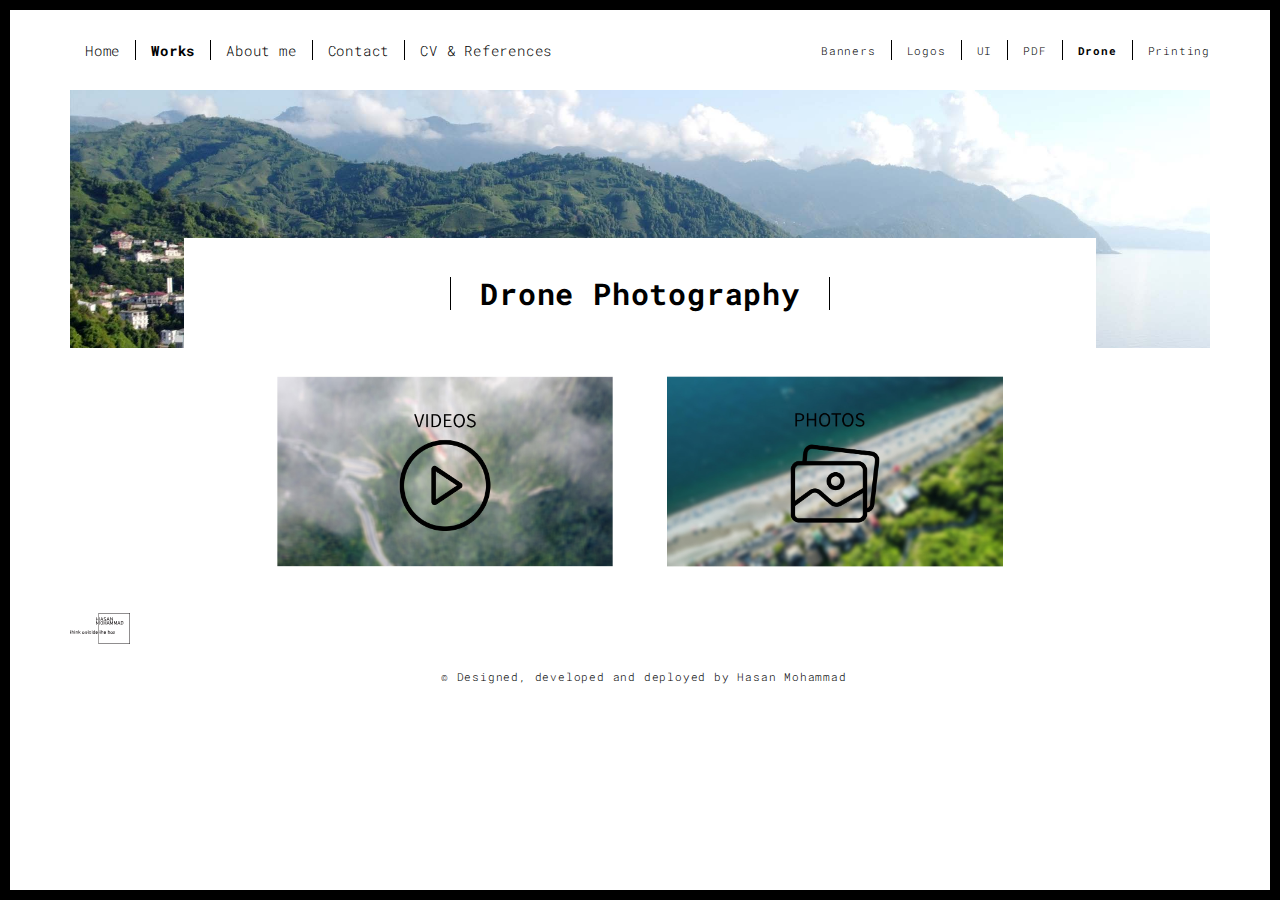
<file: work-5.html>
<!DOCTYPE html>
<html lang="en">

<head>
  <meta charset="UTF-8">
  <meta content="IE=edge" http-equiv="X-UA-Compatible">
  <meta content="width=device-width,initial-scale=1" name="viewport">
  <meta content="description" name="description">
  <meta name="google" content="notranslate" />
  <meta content="Mashup templates have been developped by Orson.io team" name="author">

  <!-- Disable tap highlight on IE -->
  <meta name="msapplication-tap-highlight" content="no">
  
  <link rel="apple-touch-icon" sizes="180x180" href="./assets/apple-icon-180x180.png">
  <link href="./assets/favicon.ico" rel="icon">

  <title>Hasan Mohammad - Drone Photography</title>  

<link href="./main.3f6952e4.css" rel="stylesheet"></head>

<body class="">
<div id="site-border-left"></div>
<div id="site-border-right"></div>
<div id="site-border-top"></div>
<div id="site-border-bottom"></div>
<!-- Add your content of header -->
<header>
  <nav class="navbar  navbar-fixed-top navbar-default">
    <div class="container">
        <button type="button" class="navbar-toggle collapsed" data-toggle="collapse" data-target="#navbar-collapse" aria-expanded="false">
          <span class="sr-only">Toggle navigation</span>
          <span class="icon-bar"></span>
          <span class="icon-bar"></span>
          <span class="icon-bar"></span>
        </button>

      <div class="collapse navbar-collapse" id="navbar-collapse">
        <ul class="nav navbar-nav ">
          <li><a href="./index.html" title="">Home</a></li>
          <li><a href="./works.html" title="" class="active">Works</a></li>
          <li><a href="./about.html" title="">About me</a></li>
          <li><a href="./contact.html" title="">Contact</a></li>
          <li><a href="cv.html" title="">CV & References</a></li>
        </ul>


          <ul class="nav navbar-nav navbar-right navbar-small visible-md visible-lg">
            <li><a href="work-1.html" title="">Banners</a></li>
            <li><a href="work-2.html" title="">Logos</a></li>
            <li><a href="work-3.html" title="">UI</a></li>
            <li><a href="work-4.html" title="">PDF</a></li>
            <li><a href="work-5.html" title="" class="active">Drone</a></li>
            <li><a href="work-6.html" title="">Printing</a></li>
          </ul>


      </div> 
    </div>
  </nav>
</header>
<div class="section-container">
  <div class="container">
    <div class="row">
      <div class="col-xs-12">
        <img src="./assets/images/drone.jpg" class="img-responsive" alt="">
        <div class="card-container">
          <div class="text-center">
            <h1 class="h2">Drone Photography</h1>
          </div>
        </div>
      </div>

      
      
      <div class="col-md-8 col-md-offset-2 section-container-spacer">
        <div class="row">
          <div class="col-xs-12 col-md-6"> <a href="work-5-v.html"><img src="./assets/images/drone/v.jpg" class="img-responsive" alt=""></a> </div>
          <div class="col-xs-12 col-md-6"> <a href="work-5-p.html"><img src="./assets/images/drone/p.jpg" class="img-responsive" alt=""></a> </div>
        </div>
      </div>



<footer class="footer-container text-center">
  <div class="container">
    <div class="row">
      <div class="col-xs-12">
        <p><img src="assets/images/c.svg"  style="padding-bottom: 20px; display: block; border: none;" style="padding-bottom: 20px; display: block; border: none;" alt="" width="60"/>&nbsp;© Designed, developed and deployed by Hasan Mohammad</p>
      </div>
    </div>
  </div>
</footer>

<script>
  document.addEventListener("DOMContentLoaded", function (event) {
     navActivePage();
  });
</script>

<!-- Google Analytics: change UA-XXXXX-X to be your site's ID 

<script>
  (function (i, s, o, g, r, a, m) {
    i['GoogleAnalyticsObject'] = r; i[r] = i[r] || function () {
      (i[r].q = i[r].q || []).push(arguments)
    }, i[r].l = 1 * new Date(); a = s.createElement(o),
      m = s.getElementsByTagName(o)[0]; a.async = 1; a.src = g; m.parentNode.insertBefore(a, m)
  })(window, document, 'script', '//www.google-analytics.com/analytics.js', 'ga');
  ga('create', 'UA-XXXXX-X', 'auto');
  ga('send', 'pageview');
</script>

--> </div></div></div><script type="text/javascript" src="./main.70a66962.js"></script></body>
	
</html>
</file>
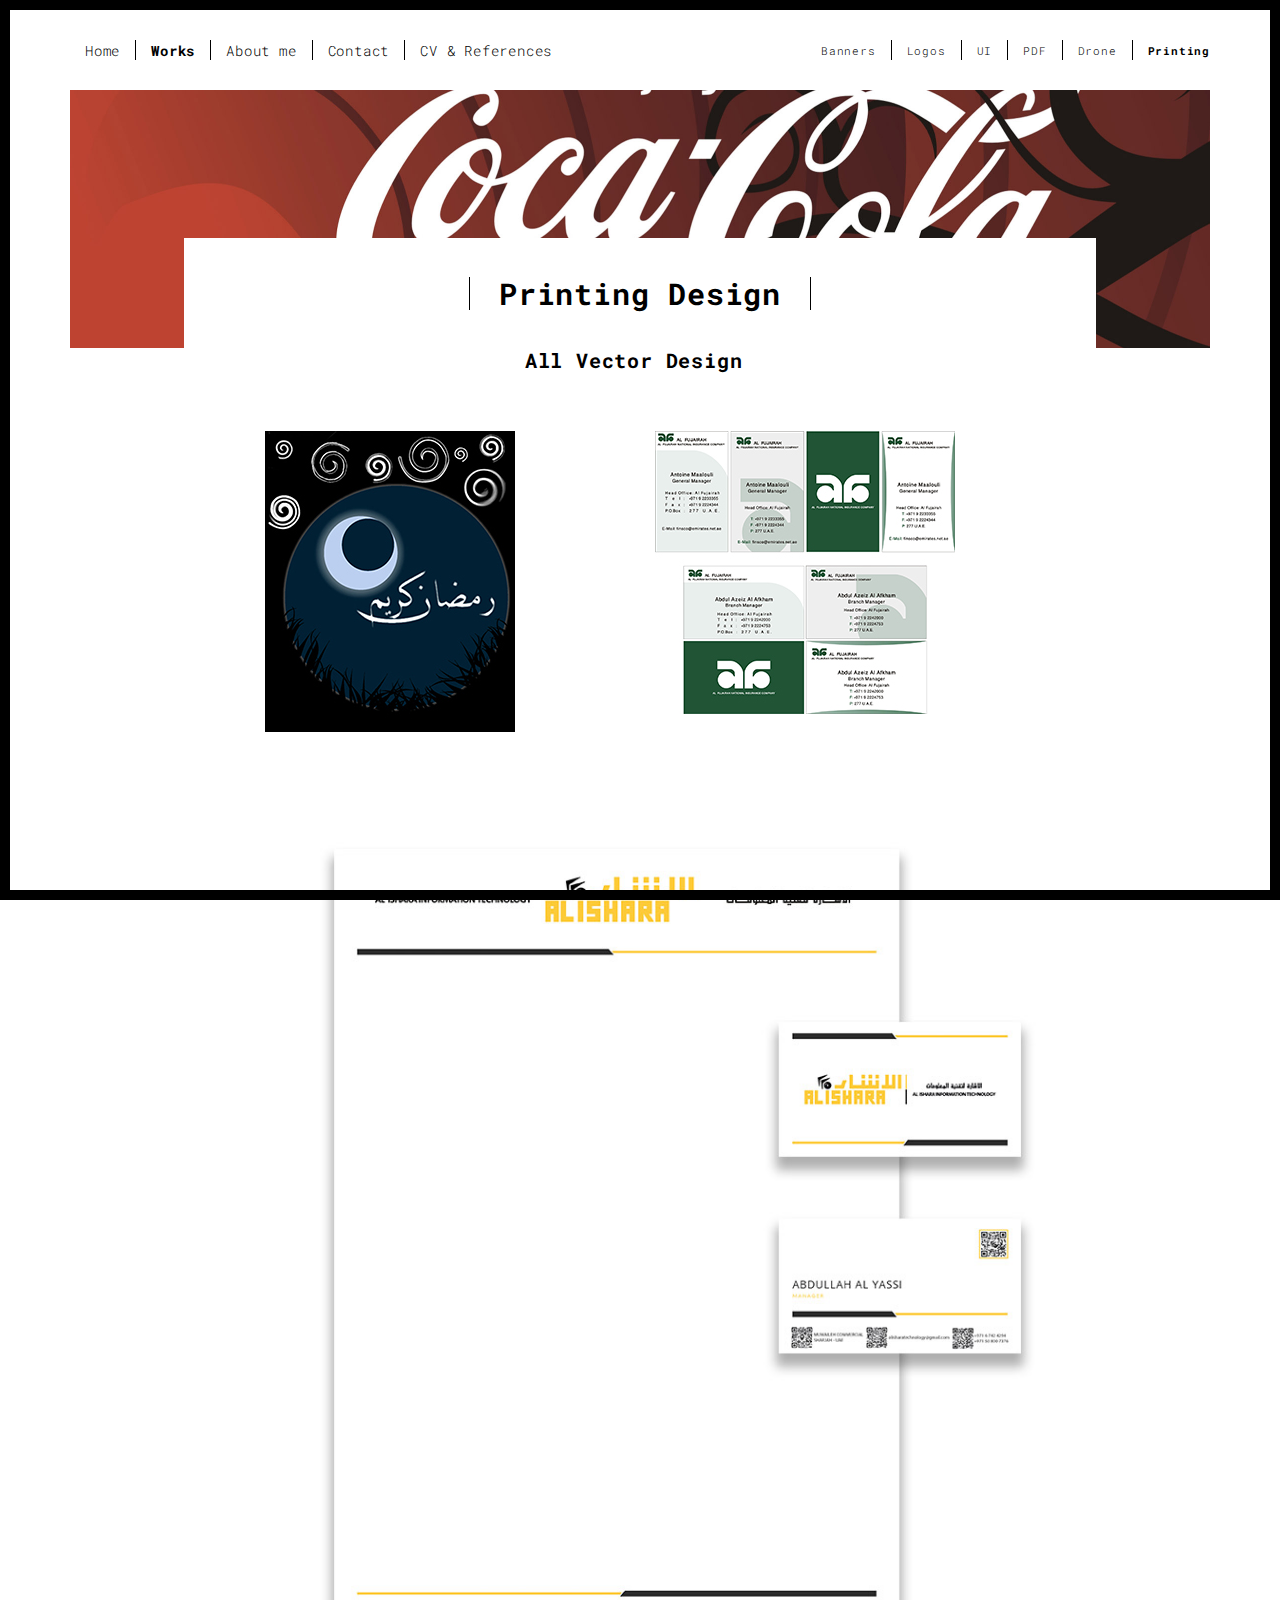
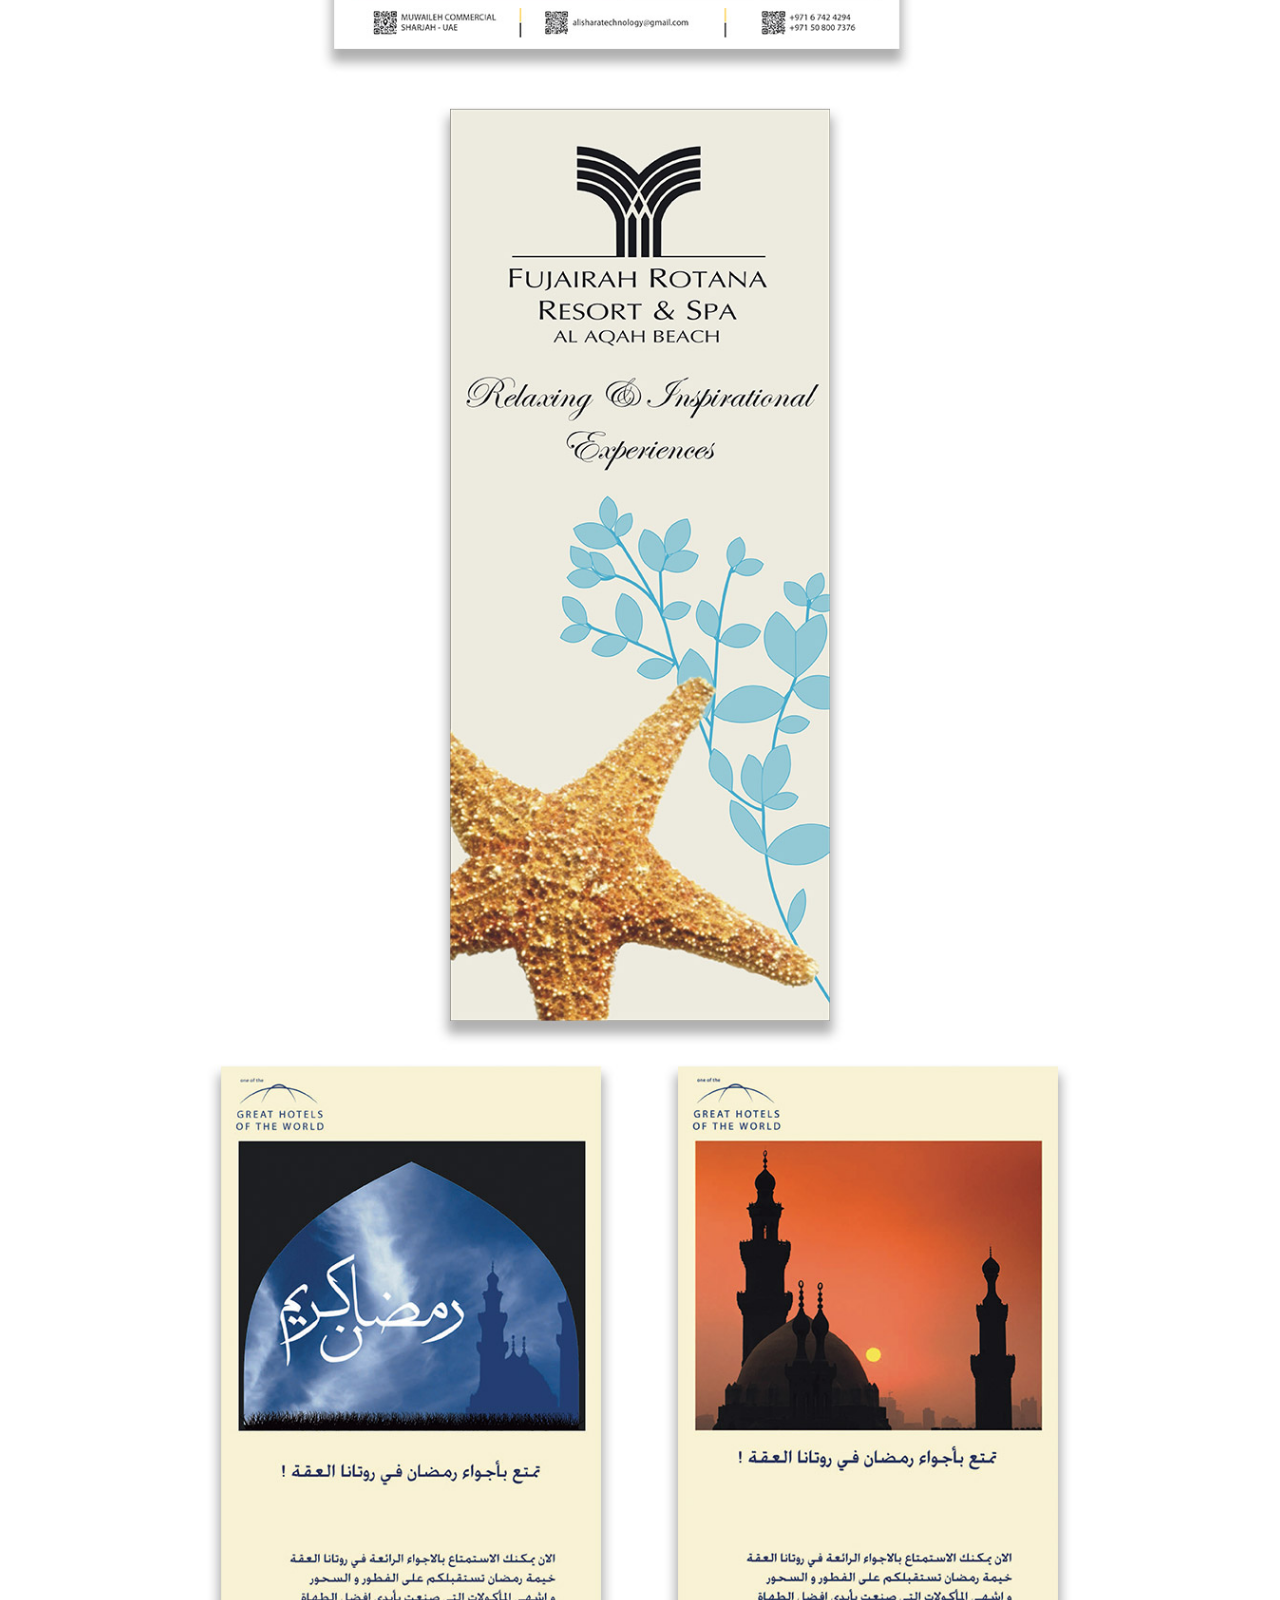
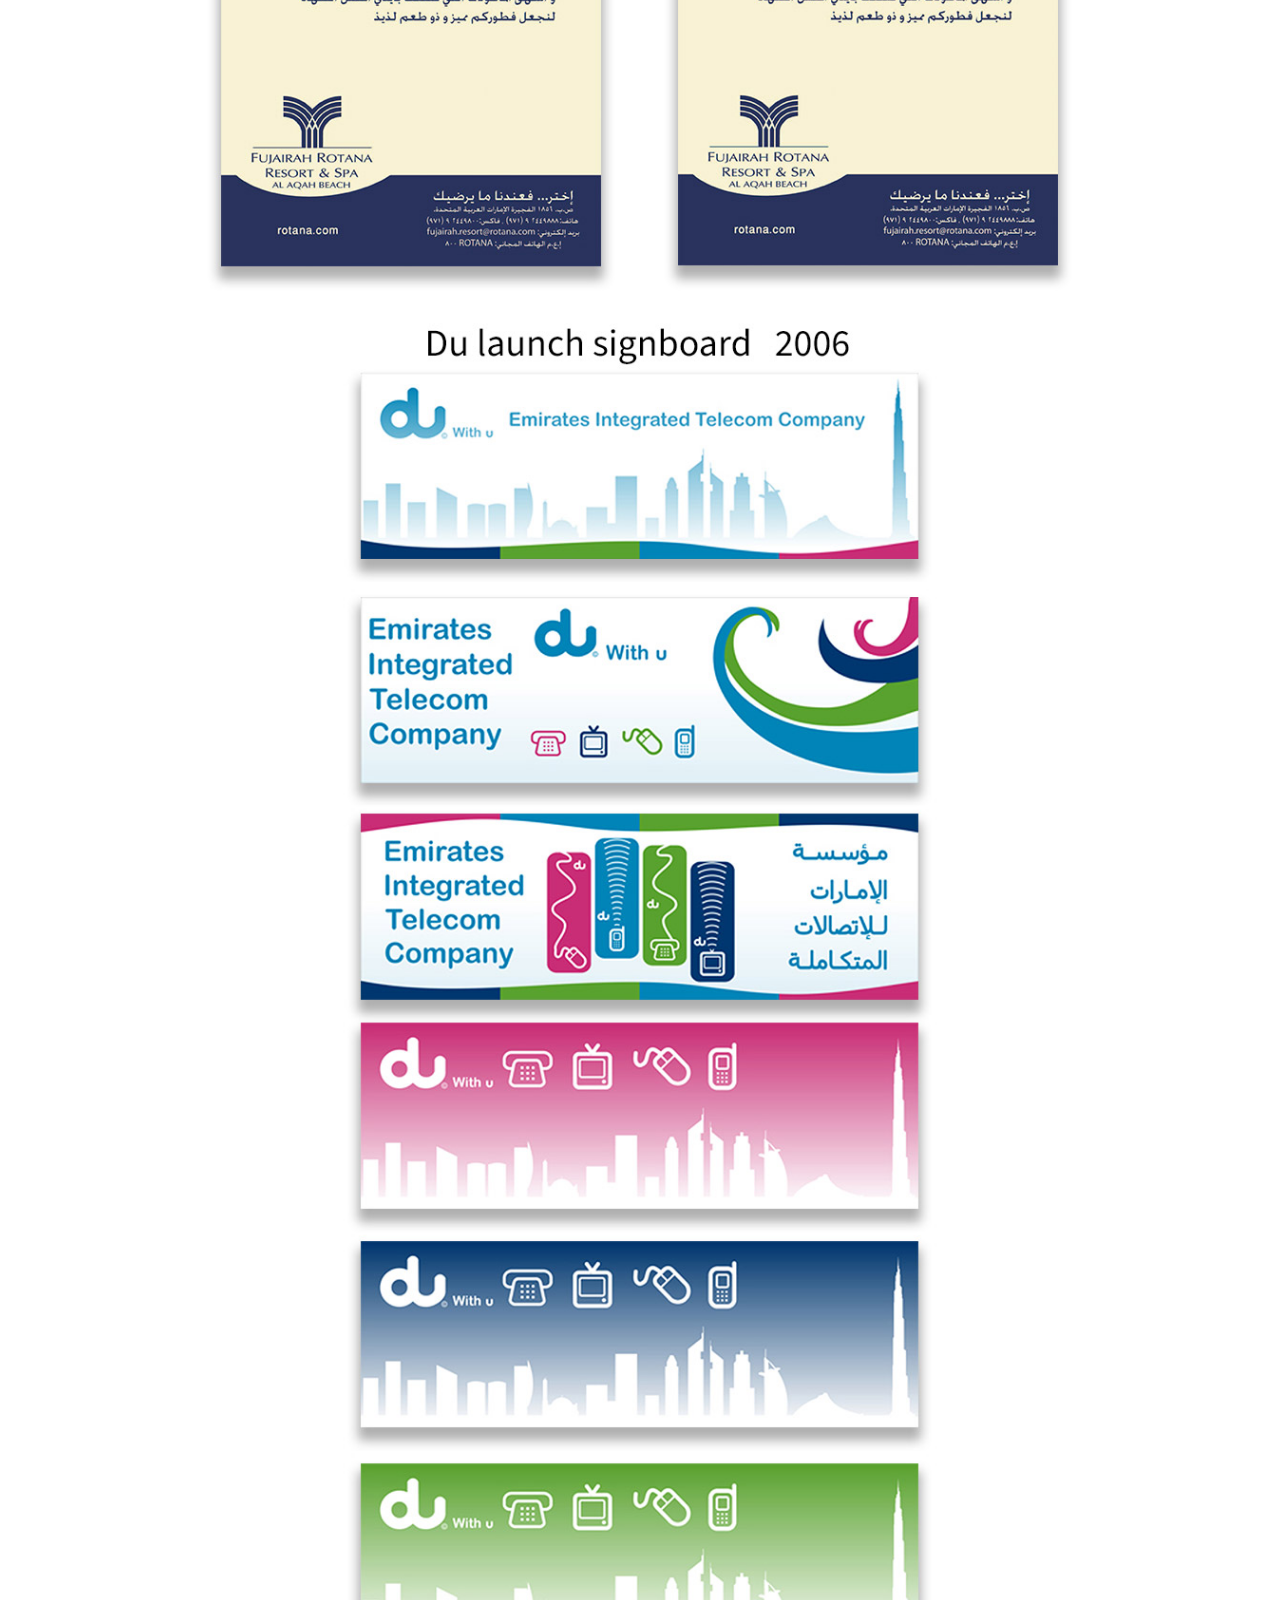
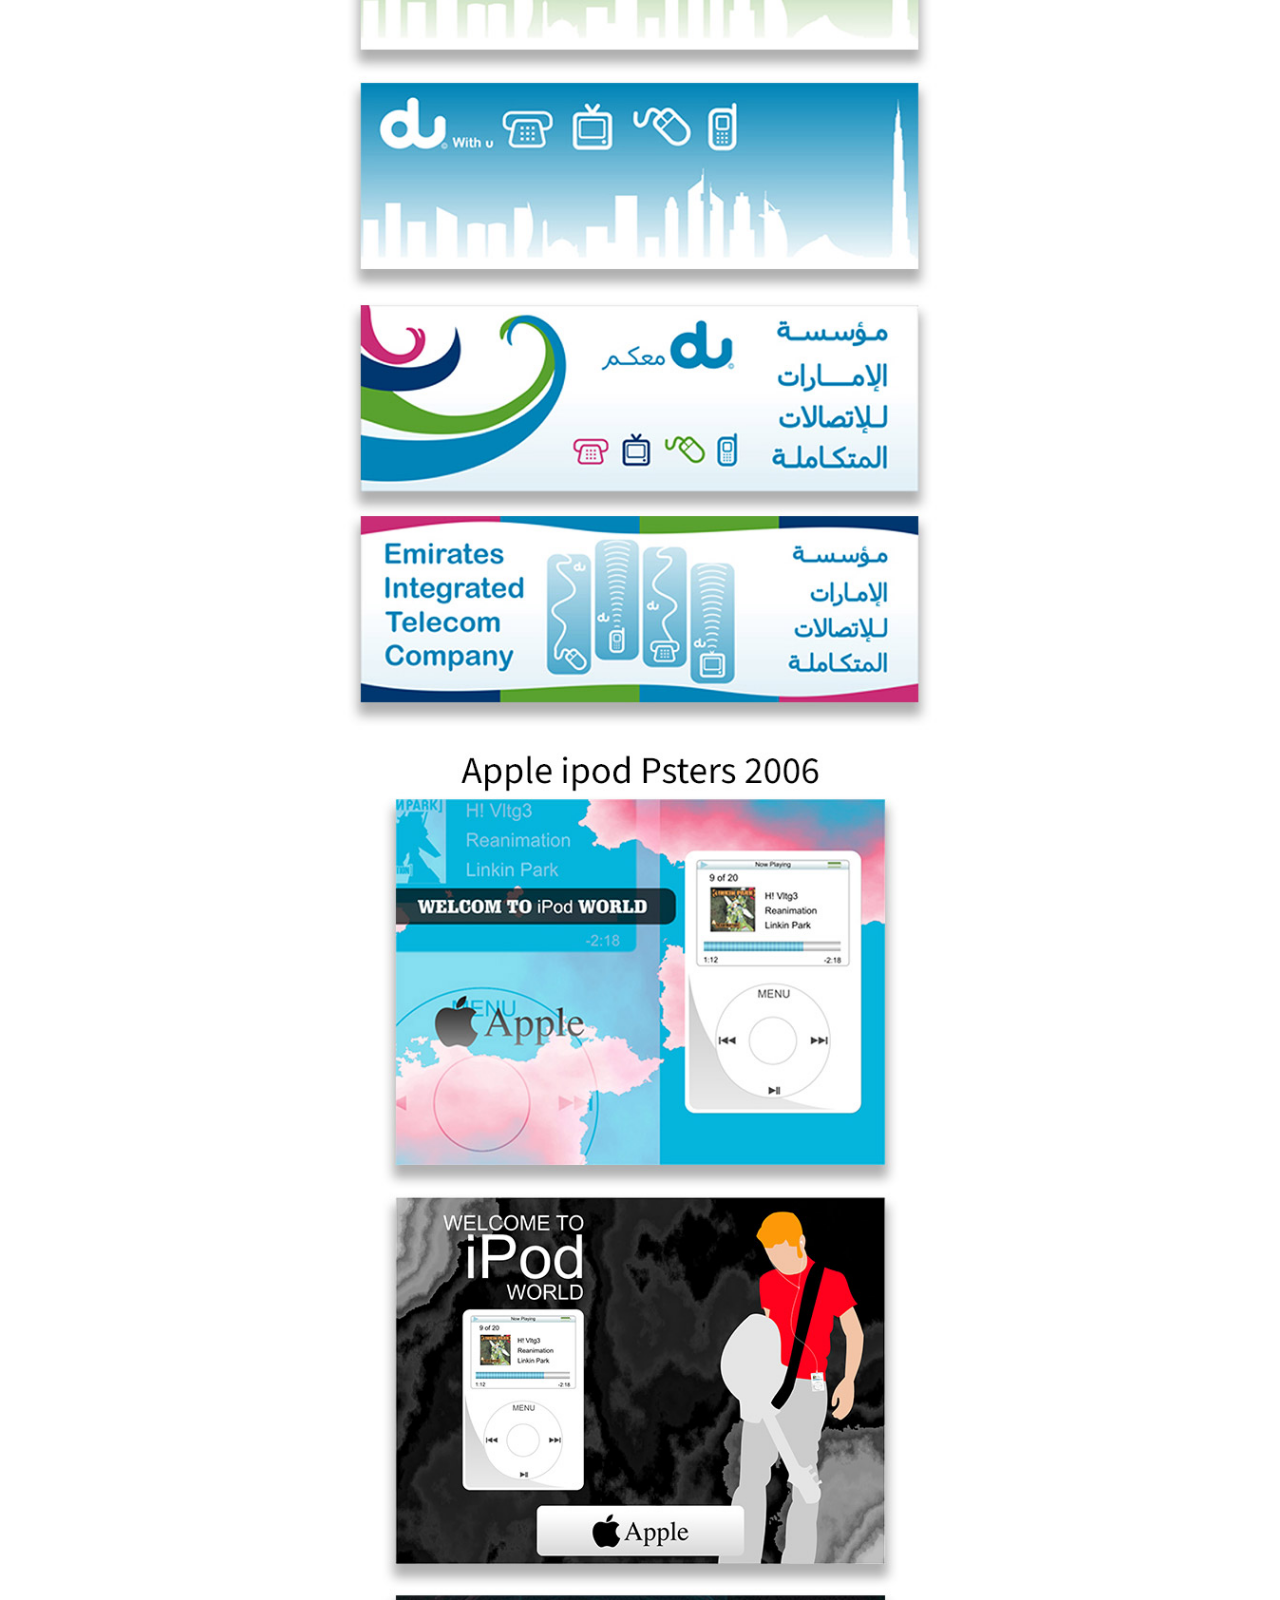
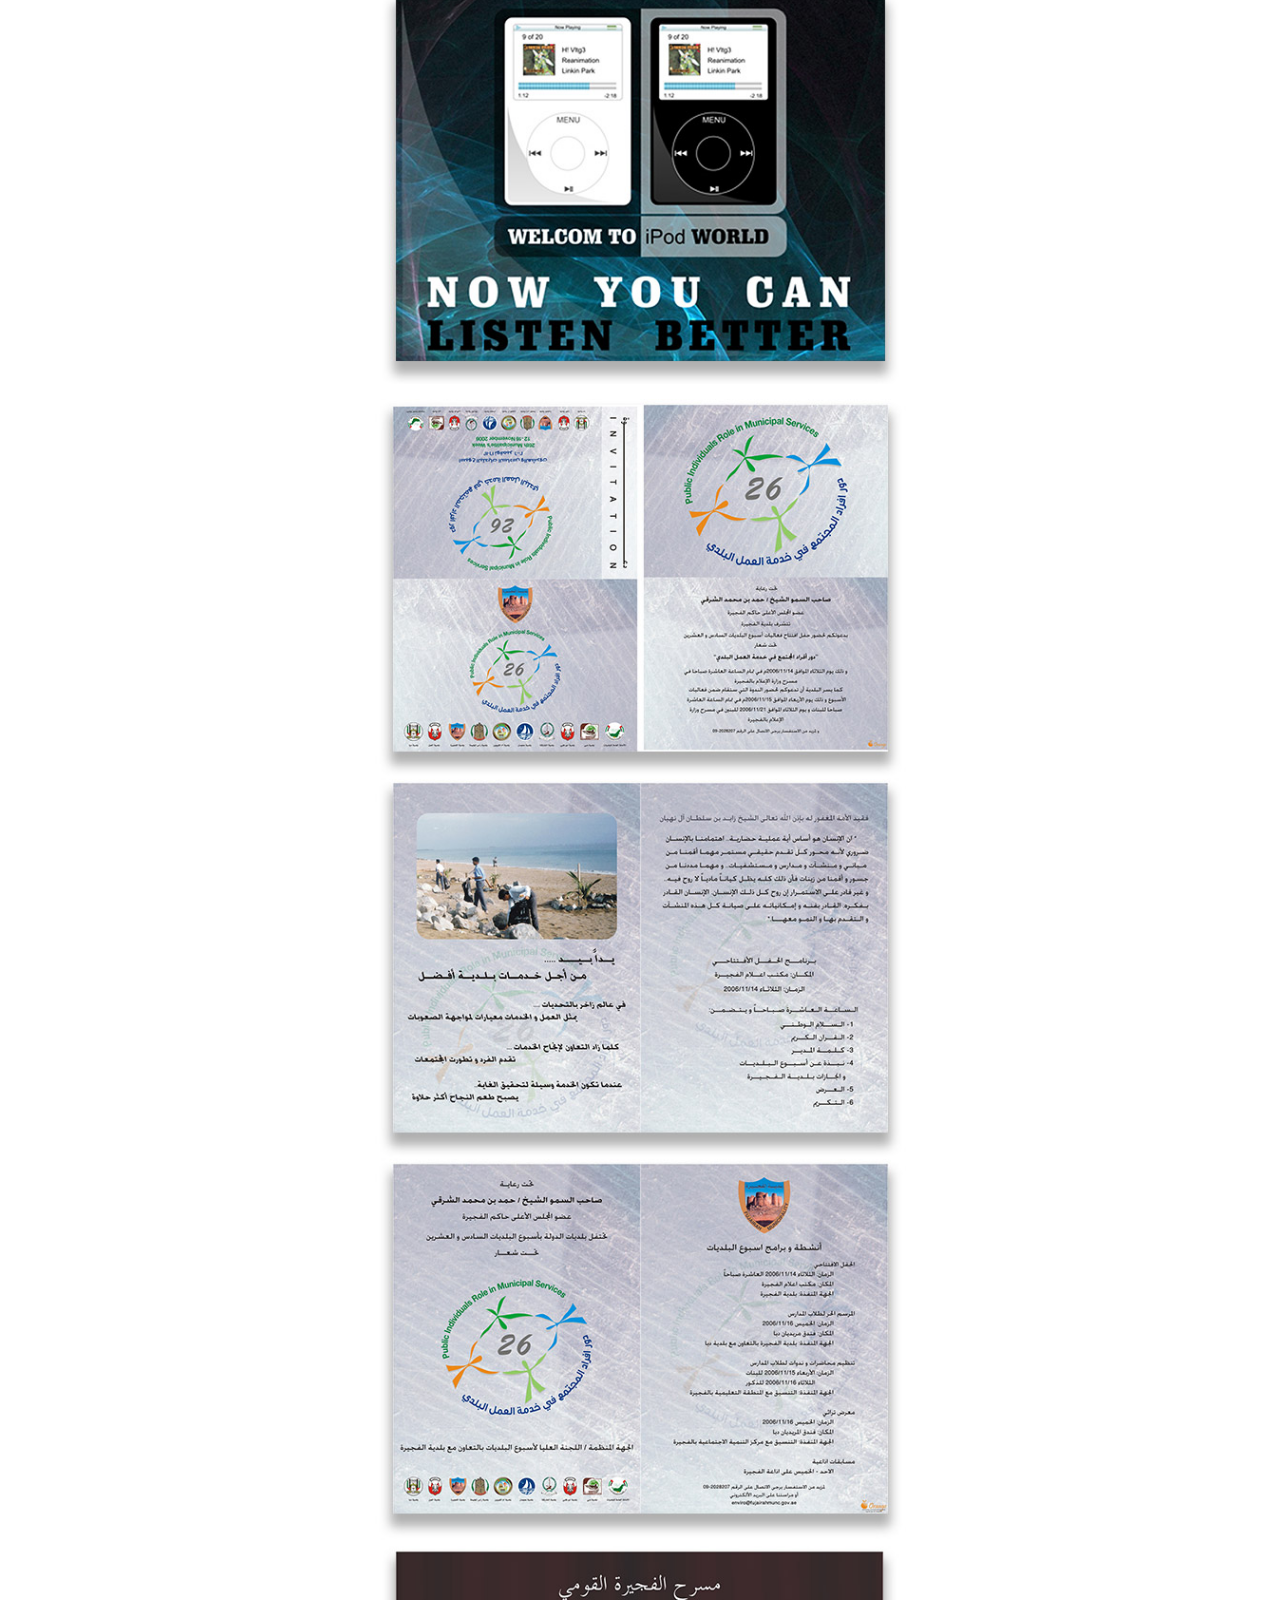
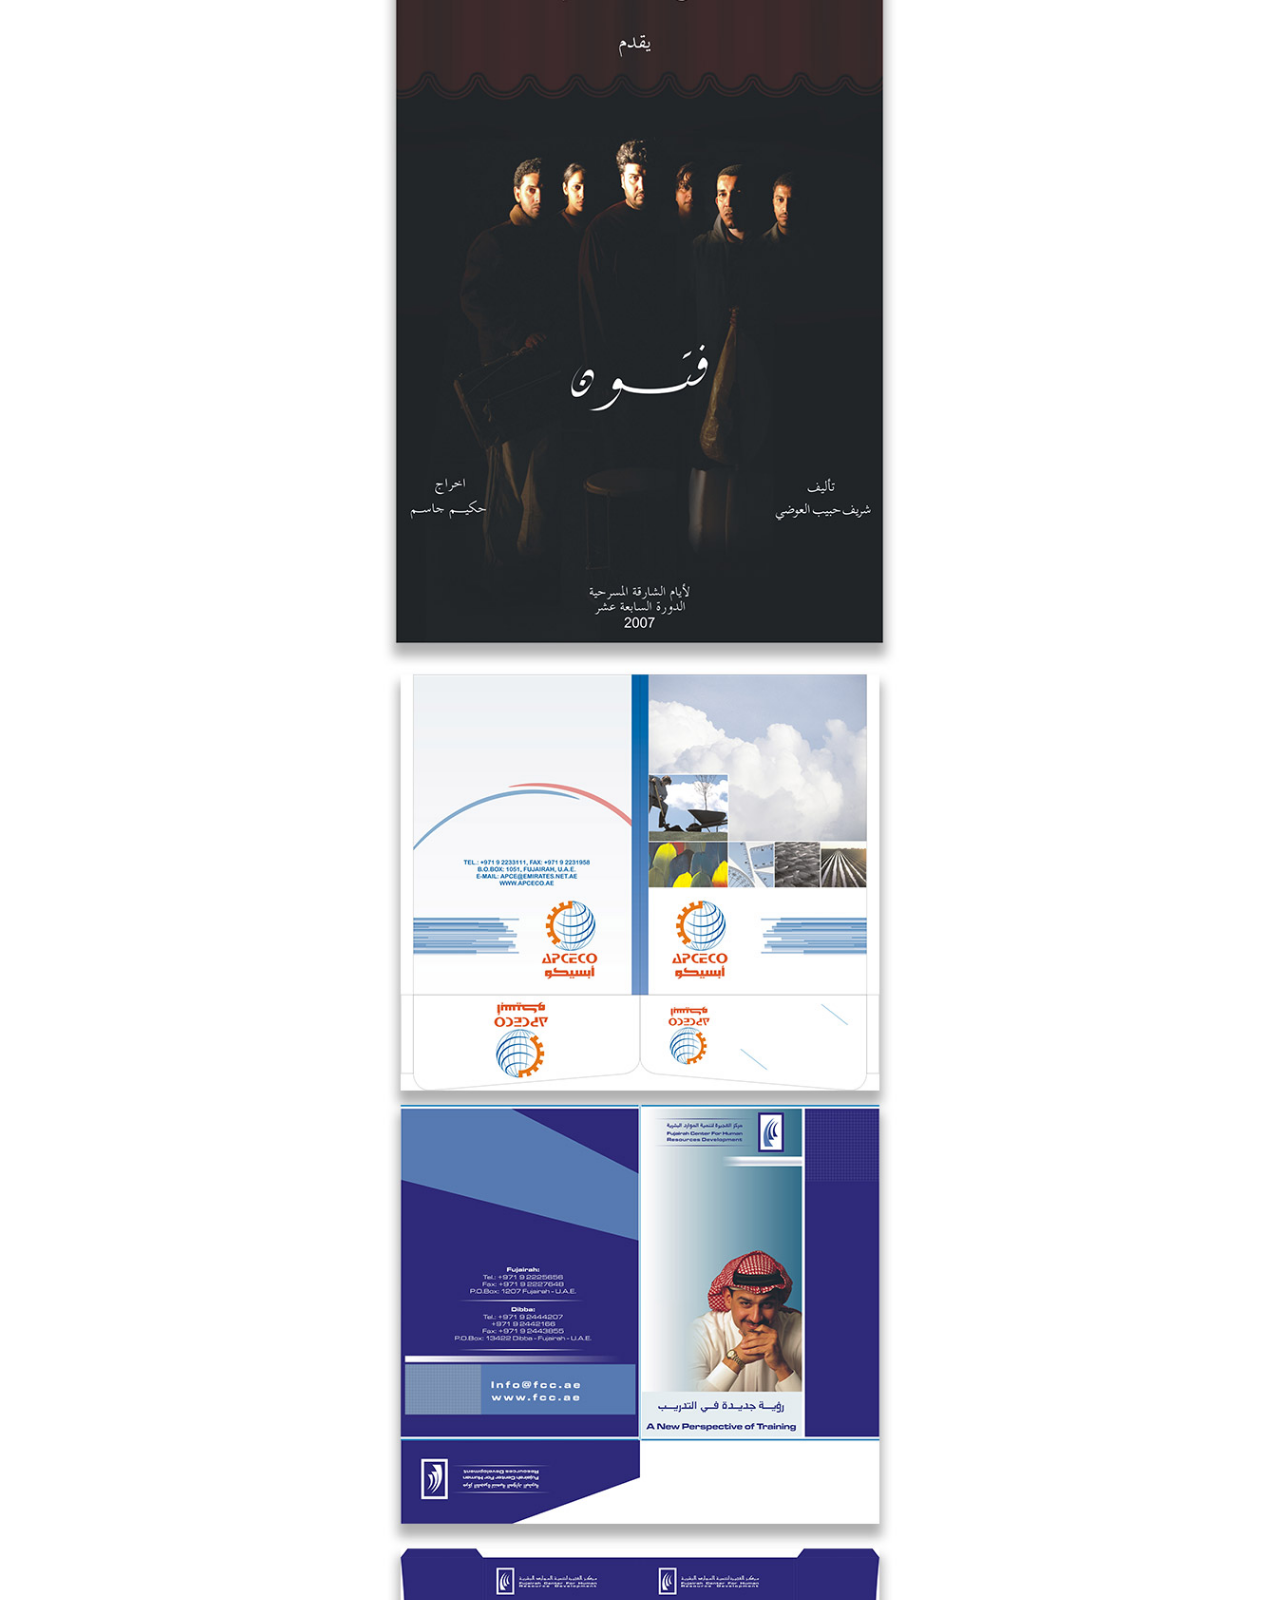
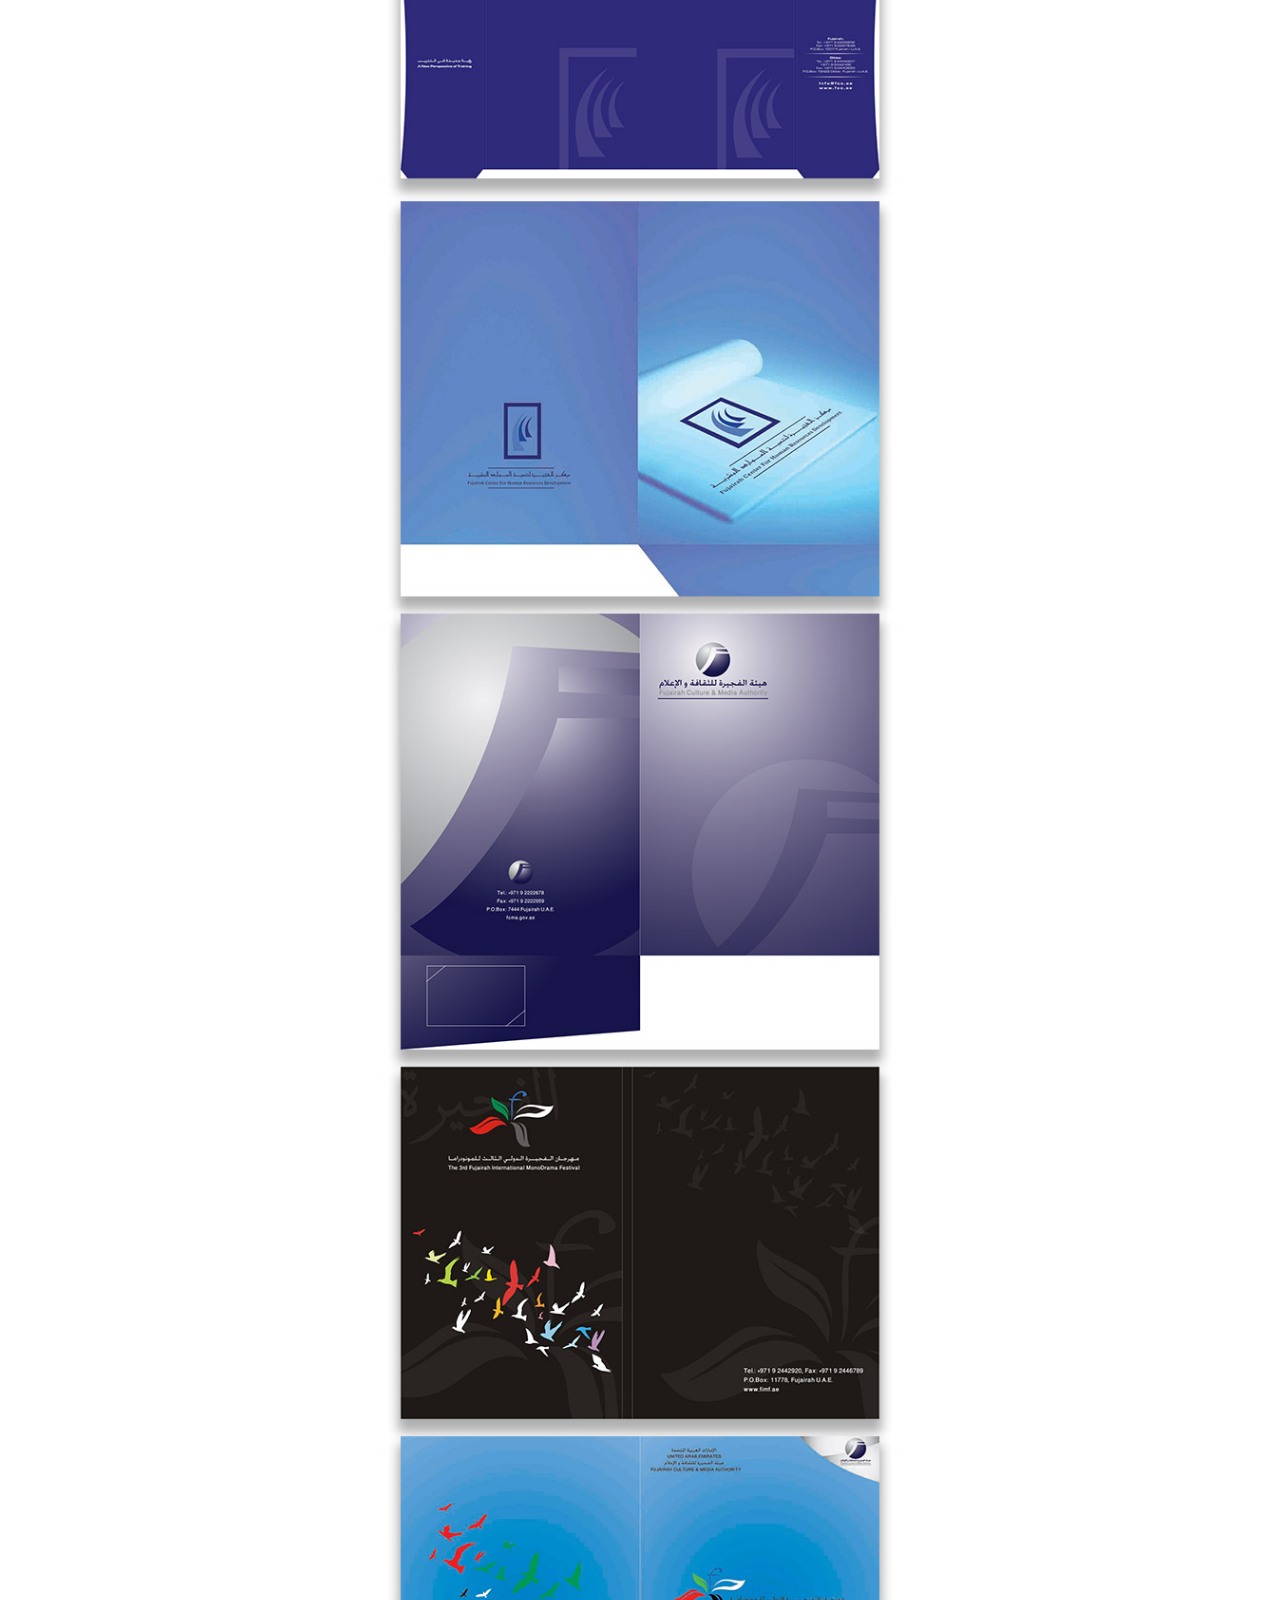
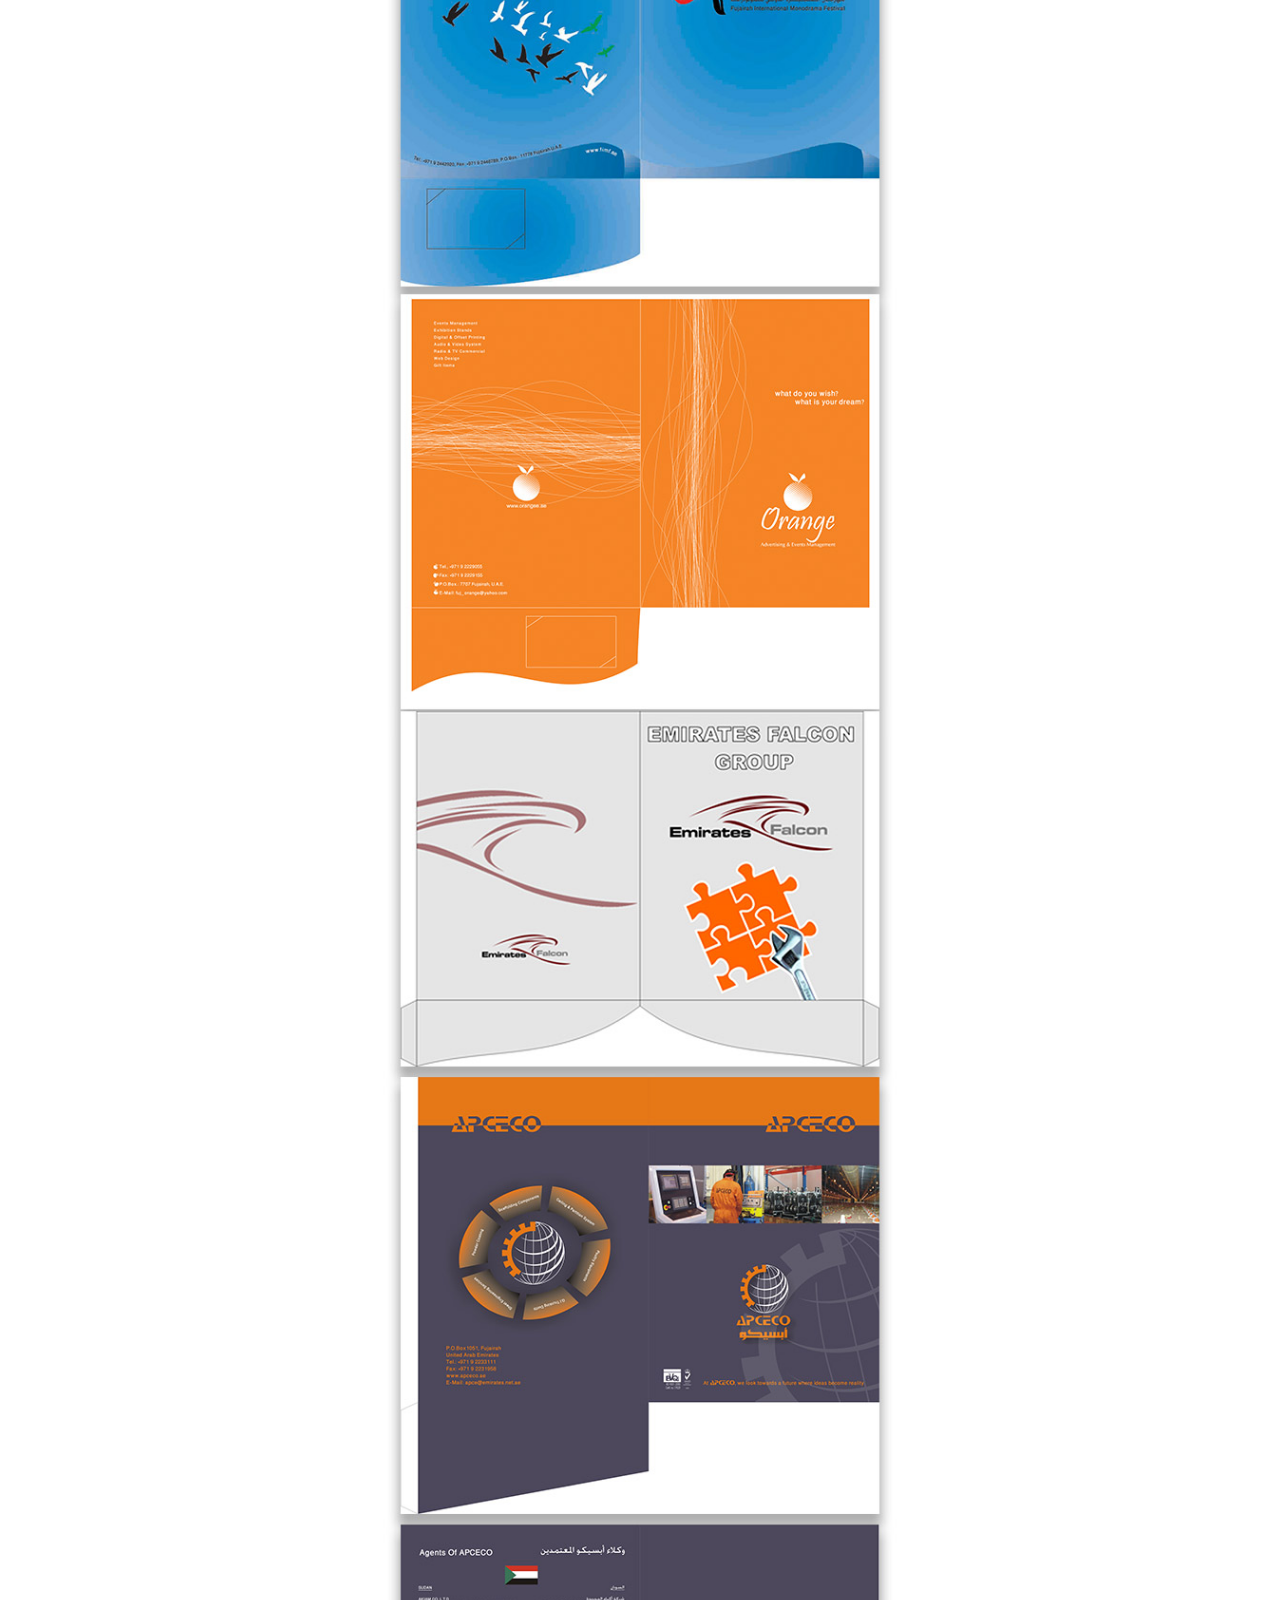
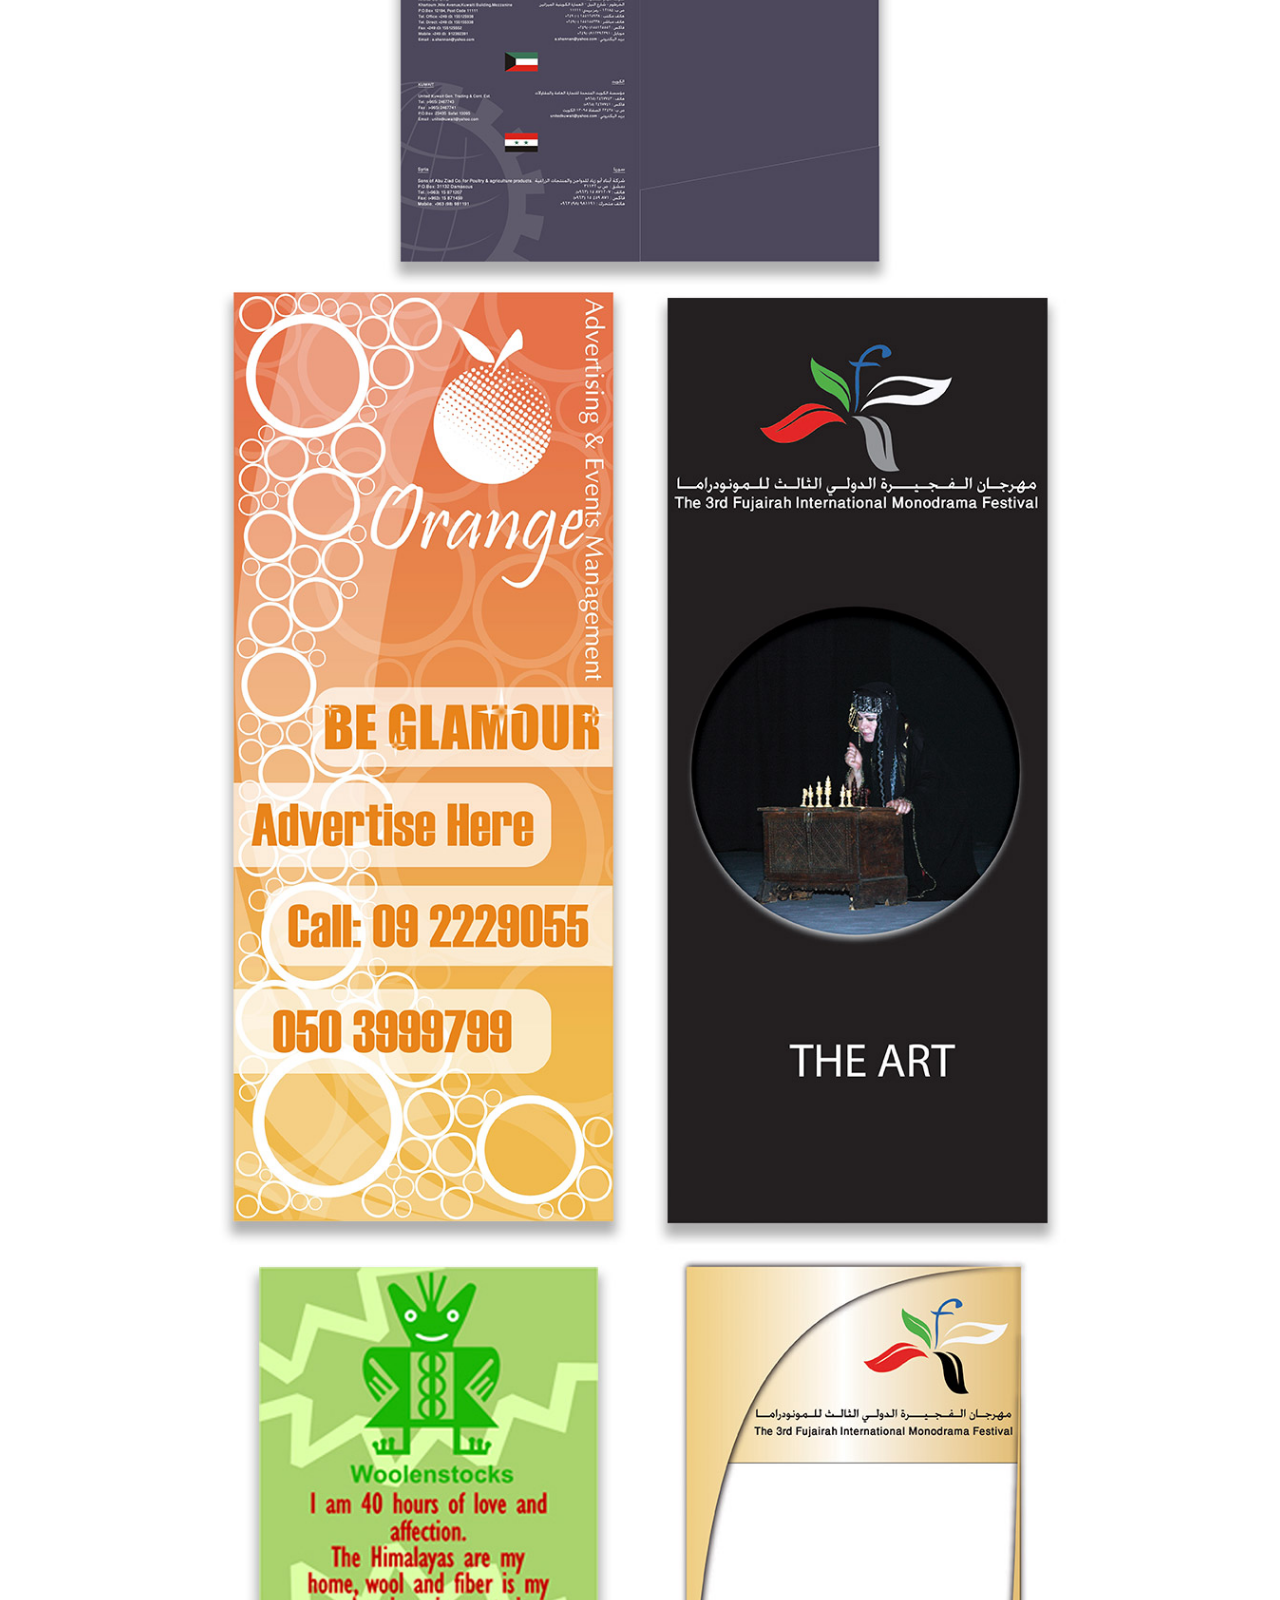
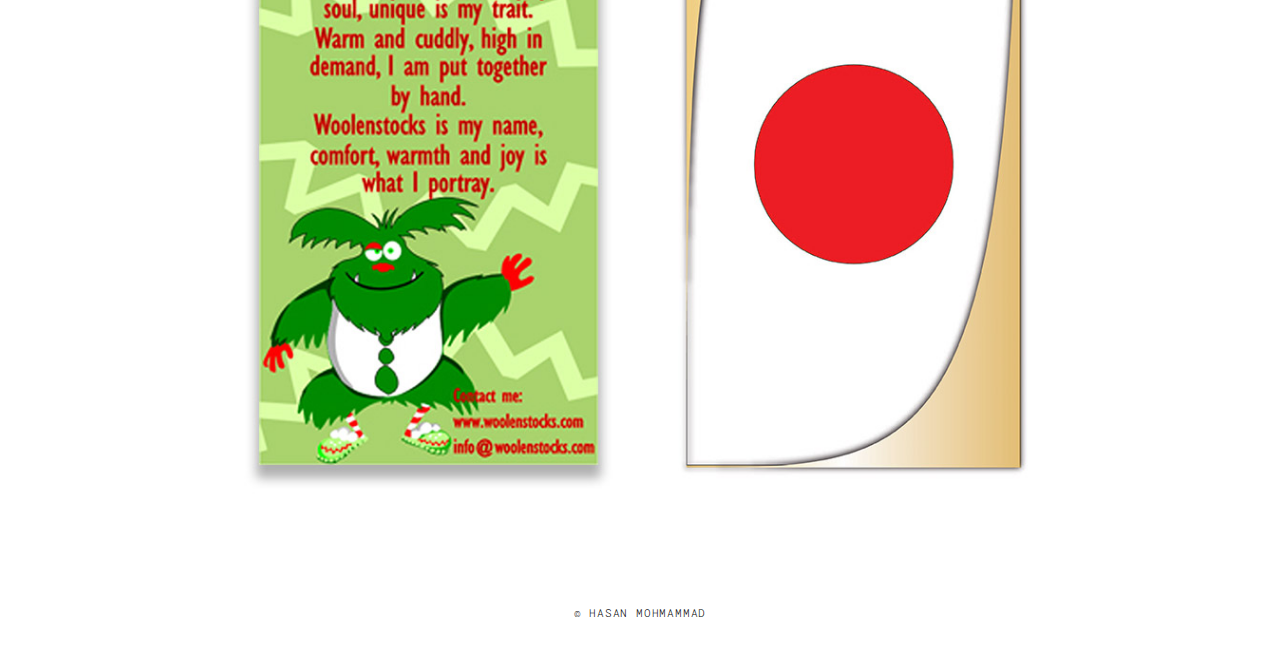
<file: work-6.html>
<!DOCTYPE html>
<html lang="en">

<head>
  <meta charset="UTF-8">
  <meta content="IE=edge" http-equiv="X-UA-Compatible">
  <meta content="width=device-width,initial-scale=1" name="viewport">
  <meta content="description" name="description">
  <meta name="google" content="notranslate" />
  <meta content="Mashup templates have been developped by Orson.io team" name="author">

  <!-- Disable tap highlight on IE -->
  <meta name="msapplication-tap-highlight" content="no">
  
  <link rel="apple-touch-icon" sizes="180x180" href="./assets/apple-icon-180x180.png">
  <link href="./assets/favicon.ico" rel="icon">

  <title>Hasan Mohammad - Printing Design</title>  

<link href="./main.3f6952e4.css" rel="stylesheet"></head>

<body class="">
<div id="site-border-left"></div>
<div id="site-border-right"></div>
<div id="site-border-top"></div>
<div id="site-border-bottom"></div>
<!-- Add your content of header -->
<header>
  <nav class="navbar  navbar-fixed-top navbar-default">
    <div class="container">
        <button type="button" class="navbar-toggle collapsed" data-toggle="collapse" data-target="#navbar-collapse" aria-expanded="false">
          <span class="sr-only">Toggle navigation</span>
          <span class="icon-bar"></span>
          <span class="icon-bar"></span>
          <span class="icon-bar"></span>
        </button>

      <div class="collapse navbar-collapse" id="navbar-collapse">
        <ul class="nav navbar-nav ">
          <li><a href="./index.html" title="">Home</a></li>
          <li><a href="./works.html" title="" class="active">Works</a></li>
          <li><a href="./about.html" title="">About me</a></li>
          <li><a href="./contact.html" title="">Contact</a></li>
          <li><a href="cv.html" title="">CV & References</a></li>
        </ul>


          <ul class="nav navbar-nav navbar-right navbar-small visible-md visible-lg">
            <li><a href="work-1.html" title="">Banners</a></li>
            <li><a href="work-2.html" title="">Logos</a></li>
            <li><a href="work-3.html" title="">UI</a></li>
            <li><a href="work-4.html" title="">PDF</a></li>
            <li><a href="work-5.html" title="">Drone</a></li>
            <li><a href="work-6.html" title="" class="active">Printing</a></li>
          </ul>


      </div> 
    </div>
  </nav>
</header>
<div class="section-container">
  <div class="container">
    <div class="row">
      <div class="col-xs-12">
        <img src="./assets/images/printing.jpg" class="img-responsive" alt="">
        <div class="card-container">
          <div class="text-center">
            <h1 class="h2">Printing Design</h1>
            <p class="h3">All Vector Design&nbsp;</p>
          </div>
</div>
      </div>

      
      
      <div class="col-md-8 col-md-offset-2 section-container-spacer">
        <div class="row">
          <div class="col-xs-12 col-md-6">
            <img src="./assets/images/printing/1.jpg" class="img-responsive" alt="">          </div>
          <div class="col-xs-12 col-md-6">
            <img src="./assets/images/printing/2.jpg" class="img-responsive" alt="">          </div>
        </div>
      </div>

      <div class="col-xs-12">
        <img src="./assets/images/printing/all.jpg" class="img-responsive" alt="">
      </div>

    </div>
  </div>
</div>


<footer class="footer-container text-center">
  <div class="container">
    <div class="row">
      <div class="col-xs-12">
        <p>© HASAN MOHMAMMAD</p>
      </div>
    </div>
  </div>
</footer>

<script>
  document.addEventListener("DOMContentLoaded", function (event) {
     navActivePage();
  });
</script>

<!-- Google Analytics: change UA-XXXXX-X to be your site's ID 

<script>
  (function (i, s, o, g, r, a, m) {
    i['GoogleAnalyticsObject'] = r; i[r] = i[r] || function () {
      (i[r].q = i[r].q || []).push(arguments)
    }, i[r].l = 1 * new Date(); a = s.createElement(o),
      m = s.getElementsByTagName(o)[0]; a.async = 1; a.src = g; m.parentNode.insertBefore(a, m)
  })(window, document, 'script', '//www.google-analytics.com/analytics.js', 'ga');
  ga('create', 'UA-XXXXX-X', 'auto');
  ga('send', 'pageview');
</script>

--> <script type="text/javascript" src="./main.70a66962.js"></script></body>

</html>
</file>
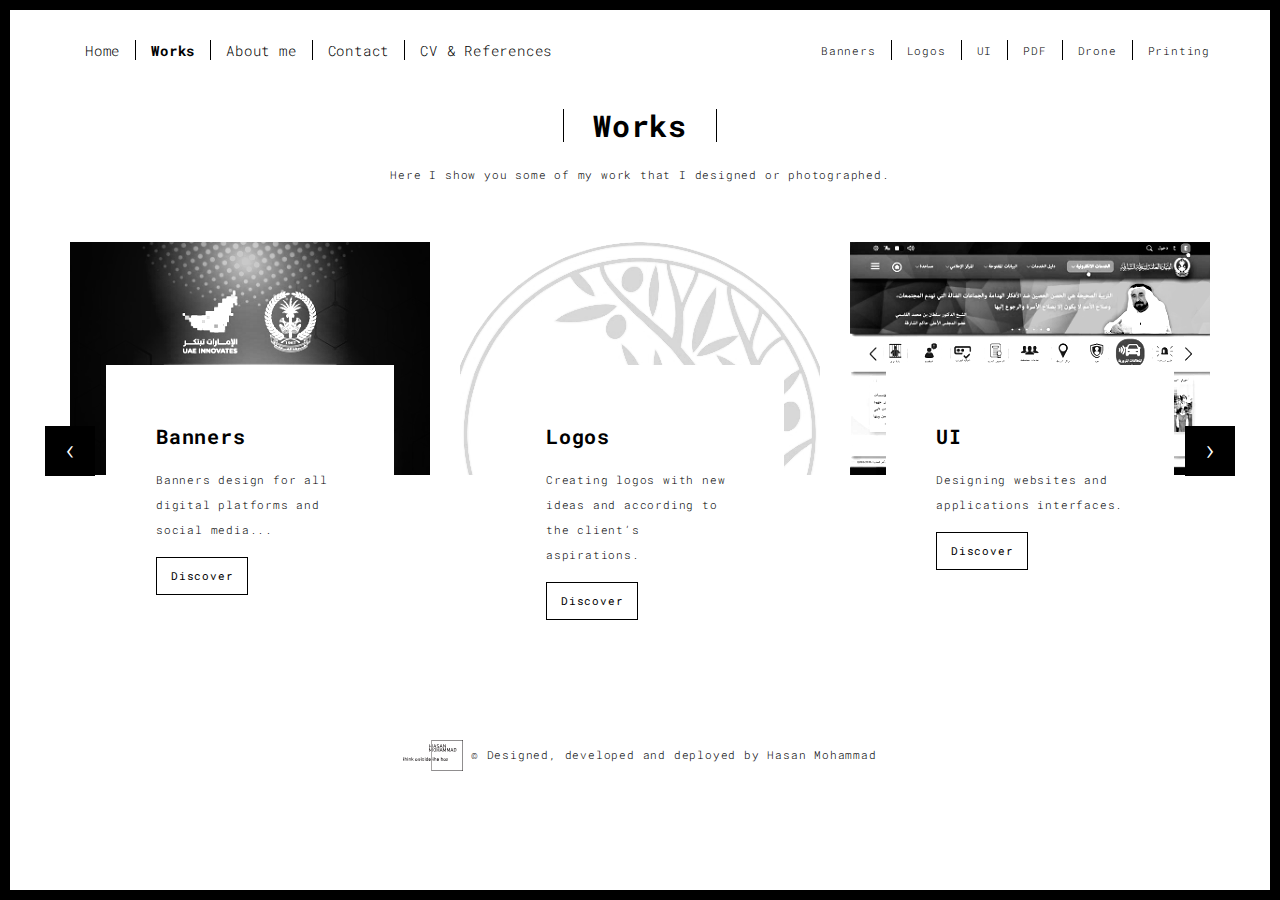
<file: works.html>
<!DOCTYPE html>
<html lang="en">

<head>
  <meta charset="UTF-8">
  <meta content="IE=edge" http-equiv="X-UA-Compatible">
  <meta content="width=device-width,initial-scale=1" name="viewport">
  <meta content="description" name="description">
  <meta name="google" content="notranslate" />
  <meta content="Mashup templates have been developped by Orson.io team" name="author">

  <!-- Disable tap highlight on IE -->
  <meta name="msapplication-tap-highlight" content="no">
  
  <link rel="apple-touch-icon" sizes="180x180" href="./assets/apple-icon-180x180.png">
  <link href="./assets/favicon.ico" rel="icon">

  <title>Hasan Mohammad - Works</title>  

<link href="./main.3f6952e4.css" rel="stylesheet"></head>

<body class="">
<div id="site-border-left"></div>
<div id="site-border-right"></div>
<div id="site-border-top"></div>
<div id="site-border-bottom"></div>
 <!-- Add your content of header -->
<header>
  <nav class="navbar  navbar-fixed-top navbar-default">
    <div class="container">
        <button type="button" class="navbar-toggle collapsed" data-toggle="collapse" data-target="#navbar-collapse" aria-expanded="false">
          <span class="sr-only">Toggle navigation</span>
          <span class="icon-bar"></span>
          <span class="icon-bar"></span>
          <span class="icon-bar"></span>
        </button>

      <div class="collapse navbar-collapse" id="navbar-collapse">
        <ul class="nav navbar-nav ">
          <li><a href="./index.html" title="">Home</a></li>
          <li><a href="./works.html" title="" class="active">Works</a></li>
          <li><a href="./about.html" title="">About me</a></li>
          <li><a href="./contact.html" title="">Contact</a></li>
          <li><a href="cv.html" title="">CV & References</a></li>
        </ul>
		  
		  
		            <ul class="nav navbar-nav navbar-right navbar-small visible-md visible-lg">			
		  <li><a href="work-1.html" title="">Banners</a></li>
            <li><a href="work-2.html" title="">Logos</a></li>
            <li><a href="work-3.html" title="">UI</a></li>
            <li><a href="work-4.html" title="">PDF</a></li>
            <li><a href="work-5.html" title="">Drone</a></li>
            <li><a href="work-6.html" title="">Printing</a></li>
          </ul>


      </div> 
    </div>
  </nav>
</header>

<div class="section-container">
  <div class="container">
    <div class="row">
      
      <div class="col-sm-8 col-sm-offset-2 section-container-spacer">
        <div class="text-center">
          <h1 class="h2">Works</h1>
          <p>Here I show you some of my work that I designed or photographed.</p>
        </div>
      </div>

      <div class="col-md-12">
     
      <div id="myCarousel" class="carousel slide projects-carousel">
        <!-- Carousel items -->
        <div class="carousel-inner">
            <div class="item active">
                <div class="row">
                    <div class="col-sm-4">

                      <a href="work-1.html" title="" class="black-image-project-hover">
                        <img src="./assets/images/work01-hover.jpg" alt="" class="img-responsive">
                      </a>
                      <div class="card-container card-container-lg">
                        <h4>&nbsp;</h4>
                        <h3>Banners</h3>
                        <p>Banners design for all digital platforms and social media...</p>
                        <a href="work-1.html" title="" class="btn btn-default">Discover</a>
                      </div>
                    </div>
                    <div class="col-sm-4">
                      <a href="work-2.html" title="" class="black-image-project-hover">
                        <img src="./assets/images/work02-hover.jpg" alt="" class="img-responsive">
                      </a>
                      <div class="card-container card-container-lg">
                        <h4>&nbsp;</h4>
                        <h3>Logos</h3>
                        <p>Creating logos with new ideas and according to the client’s aspirations.</p>
                        <a href="work-2.html" title="" class="btn btn-default">Discover</a>
                      </div>
                    </div>
                    <div class="col-sm-4">
                      <a href="work-3.html" title="" class="black-image-project-hover">
                        <img src="./assets/images/work03-hover.jpg" alt="" class="img-responsive">
                      </a>
                      <div class="card-container card-container-lg">
                        <h4>&nbsp;</h4>
                        <h3>UI</h3>
                        <p>Designing websites and applications interfaces.</p>
                        <a href="work-3.html" title="" class="btn btn-default">Discover</a>
                      </div>
                    </div>
                    
					
					
					
					
					
					
					
					
					
					
					
					
					
                </div>
                <!--/row-->
            </div>
            <!--/item-->
            <div class="item">
                <div class="row">
                  <div class="col-sm-4">
                    <a href="work-4.html" class="black-image-project-hover">
                      <img src="./assets/images/work04-hover.jpg" alt="Image" class="img-responsive">
                    </a>
                    <div class="card-container">
                      <h4>&nbsp;</h4>
                      <h3>PDF Booklet</h3>
                      <p>Creating e booklets and brochures and that can be&nbsp; printed.</p>
                      <a href="work-4.html" class="btn btn-default">Discover</a>
                    </div>
                  </div>
                   <div class="col-sm-4">
                      <a href="work-5.html" class="black-image-project-hover">
                        <img src="./assets/images/work05-hover.jpg" alt="Image" class="img-responsive">
                      </a>
                      <div class="card-container">
                        <h4>&nbsp;</h4>
                        <h3>Drone Photography and videos</h3>
                        <p>Aerial photography and by DJI drone and edit.</p>
                        <a href="work-5.html" class="btn btn-default">Discover</a>
                      </div>
                    </div>
                    
                    <div class="col-sm-4">
                      <a href="work-6.html" class="black-image-project-hover">
                        <img src="./assets/images/work06-hover.jpg" alt="Image" class="img-responsive">
                      </a>
                      <div class="card-container">
<h3>Printing Designs</h3>
                        <p>Making vector printing designs,  like stationery, posters , menus...</p>
                        <a href="work-6.html" class="btn btn-default">Discover</a>
                      </div>
                    </div>
                    
                </div>
                <!--/row-->
            </div>
            
            <!--/item-->
        </div>
        <!--/carousel-inner--> 
        <a class="left carousel-control" href="#myCarousel" data-slide="prev">‹</a>

        <a class="right carousel-control" href="#myCarousel" data-slide="next">›</a>
     </div>



    <!--/myCarousel-->
    </div>



    </div>
  </div>
</div>


<footer class="footer-container text-center">
  <div class="container">
    <div class="row">
      <div class="col-xs-12">
        <p><img src="assets/images/c.svg" alt="" width="60"/>&nbsp;© Designed, developed and deployed by Hasan Mohammad</p>
      </div>
    </div>
  </div>
</footer>

<script>
  document.addEventListener("DOMContentLoaded", function (event) {
     navActivePage();
  });
</script>

<!-- Google Analytics: change UA-XXXXX-X to be your site's ID 

<script>
  (function (i, s, o, g, r, a, m) {
    i['GoogleAnalyticsObject'] = r; i[r] = i[r] || function () {
      (i[r].q = i[r].q || []).push(arguments)
    }, i[r].l = 1 * new Date(); a = s.createElement(o),
      m = s.getElementsByTagName(o)[0]; a.async = 1; a.src = g; m.parentNode.insertBefore(a, m)
  })(window, document, 'script', '//www.google-analytics.com/analytics.js', 'ga');
  ga('create', 'UA-XXXXX-X', 'auto');
  ga('send', 'pageview');
</script>

--> <script type="text/javascript" src="./main.70a66962.js"></script></body>

</html>
</file>
<file: main.3f6952e4.css>
@import url(https://fonts.googleapis.com/css?family=Roboto:900|Roboto+Mono:300,400,700);@import url(https://maxcdn.bootstrapcdn.com/font-awesome/4.7.0/css/font-awesome.min.css);/*!
 * Bootstrap v3.3.7 (http://getbootstrap.com)
 * Copyright 2011-2016 Twitter, Inc.
 * Licensed under MIT (https://github.com/twbs/bootstrap/blob/master/LICENSE)
 */
/*! normalize.css v3.0.3 | MIT License | github.com/necolas/normalize.css */html{font-family:sans-serif;-ms-text-size-adjust:100%;-webkit-text-size-adjust:100%}body{margin:0}article,aside,details,figcaption,figure,footer,header,hgroup,main,menu,nav,section,summary{display:block}audio,canvas,progress,video{display:inline-block;vertical-align:baseline}audio:not([controls]){display:none;height:0}[hidden],template{display:none}a{background-color:transparent}a:active,a:hover{outline:0}abbr[title]{border-bottom:1px dotted}b,strong{font-weight:700}dfn{font-style:italic}h1{font-size:2em;margin:.67em 0}mark{background:#ff0;color:#000}small{font-size:80%}sub,sup{font-size:75%;line-height:0;position:relative;vertical-align:baseline}sup{top:-.5em}sub{bottom:-.25em}img{border:0}svg:not(:root){overflow:hidden}figure{margin:1em 40px}hr{box-sizing:content-box;height:0}pre{overflow:auto}code,kbd,pre,samp{font-family:monospace,monospace;font-size:1em}button,input,optgroup,select,textarea{color:inherit;font:inherit;margin:0}button{overflow:visible}button,select{text-transform:none}button,html input[type=button],input[type=reset],input[type=submit]{-webkit-appearance:button;cursor:pointer}button[disabled],html input[disabled]{cursor:default}button::-moz-focus-inner,input::-moz-focus-inner{border:0;padding:0}input{line-height:normal}input[type=checkbox],input[type=radio]{box-sizing:border-box;padding:0}input[type=number]::-webkit-inner-spin-button,input[type=number]::-webkit-outer-spin-button{height:auto}input[type=search]{-webkit-appearance:textfield;box-sizing:content-box}input[type=search]::-webkit-search-cancel-button,input[type=search]::-webkit-search-decoration{-webkit-appearance:none}fieldset{border:1px solid silver;margin:0 2px;padding:.35em .625em .75em}textarea{overflow:auto}optgroup{font-weight:700}table{border-collapse:collapse;border-spacing:0}td,th{padding:0}

/*! Source: https://github.com/h5bp/html5-boilerplate/blob/master/src/css/main.css */@media print{*,:after,:before{background:transparent!important;color:#000!important;box-shadow:none!important;text-shadow:none!important}a,a:visited{text-decoration:underline}a[href]:after{content:" (" attr(href) ")"}abbr[title]:after{content:" (" attr(title) ")"}a[href^="#"]:after,a[href^="javascript:"]:after{content:""}blockquote,pre{border:1px solid #999;page-break-inside:avoid}thead{display:table-header-group}img,tr{page-break-inside:avoid}img{max-width:100%!important}h2,h3,p{orphans:3;widows:3}h2,h3{page-break-after:avoid}.navbar{display:none}.btn>.caret,.dropup>.btn>.caret{border-top-color:#000!important}.label{border:1px solid #000}.table{border-collapse:collapse!important}.table td,.table th{background-color:#fff!important}.table-bordered td,.table-bordered th{border:1px solid #ddd!important}}*,:after,:before{-webkit-box-sizing:border-box;-moz-box-sizing:border-box;box-sizing:border-box}html{font-size:10px;-webkit-tap-highlight-color:transparent}body{font-family:Roboto Mono,Helvetica,Arial,sans-serif;font-size:11px;line-height:1.78;color:#000;background-color:#fff}button,input,select,textarea{font-family:inherit;font-size:inherit;line-height:inherit}a{color:#001aff;text-decoration:none}a:focus,a:hover{color:#0012b3;text-decoration:underline}a:focus{outline:5px auto -webkit-focus-ring-color;outline-offset:-2px}figure{margin:0}img{vertical-align:middle}.img-responsive{display:block;max-width:100%;height:auto}.img-rounded{border-radius:0}.img-thumbnail{padding:4px;line-height:1.78;background-color:#fff;border:1px solid #ddd;border-radius:0;-webkit-transition:all .2s ease-in-out;-o-transition:all .2s ease-in-out;transition:all .2s ease-in-out;display:inline-block;max-width:100%;height:auto}.img-circle{border-radius:50%}hr{margin-top:19px;margin-bottom:19px;border:0;border-top:1px solid #eee}.sr-only{position:absolute;width:1px;height:1px;margin:-1px;padding:0;overflow:hidden;clip:rect(0,0,0,0);border:0}.sr-only-focusable:active,.sr-only-focusable:focus{position:static;width:auto;height:auto;margin:0;overflow:visible;clip:auto}[role=button]{cursor:pointer}.h1,.h2,.h3,.h4,.h5,.h6,h1,h2,h3,h4,h5,h6{font-family:Roboto Mono,Helvetica,Arial,sans-serif;font-weight:700;line-height:1.1;color:#000}.h1 .small,.h1 small,.h2 .small,.h2 small,.h3 .small,.h3 small,.h4 .small,.h4 small,.h5 .small,.h5 small,.h6 .small,.h6 small,h1 .small,h1 small,h2 .small,h2 small,h3 .small,h3 small,h4 .small,h4 small,h5 .small,h5 small,h6 .small,h6 small{font-weight:400;line-height:1;color:#777}.h1,.h2,.h3,h1,h2,h3{margin-top:19px;margin-bottom:9.5px}.h1 .small,.h1 small,.h2 .small,.h2 small,.h3 .small,.h3 small,h1 .small,h1 small,h2 .small,h2 small,h3 .small,h3 small{font-size:65%}.h4,.h5,.h6,h4,h5,h6{margin-top:9.5px;margin-bottom:9.5px}.h4 .small,.h4 small,.h5 .small,.h5 small,.h6 .small,.h6 small,h4 .small,h4 small,h5 .small,h5 small,h6 .small,h6 small{font-size:75%}.h1,h1{font-size:70px}.h2,h2{font-size:30px}.h3,h3{font-size:20px}.h4,.h5,h4,h5{font-size:11px}.h6,h6{font-size:10px}p{margin:0 0 9.5px}.lead{margin-bottom:19px;font-size:12px;font-weight:300;line-height:1.4}@media (min-width:768px){.lead{font-size:16.5px}}.small,small{font-size:90%}.mark,mark{background-color:#fcf8e3;padding:.2em}.text-left{text-align:left}.text-right{text-align:right}.text-center{text-align:center}.text-justify{text-align:justify}.text-nowrap{white-space:nowrap}.text-lowercase{text-transform:lowercase}.initialism,.text-uppercase{text-transform:uppercase}.text-capitalize{text-transform:capitalize}.text-muted{color:#777}.text-primary{color:#001aff}a.text-primary:focus,a.text-primary:hover{color:#0015cc}.text-success{color:#fff}a.text-success:focus,a.text-success:hover{color:#e6e6e6}.text-info{color:#31708f}a.text-info:focus,a.text-info:hover{color:#245269}.text-warning{color:#8a6d3b}a.text-warning:focus,a.text-warning:hover{color:#66512c}.text-danger{color:#fff}a.text-danger:focus,a.text-danger:hover{color:#e6e6e6}.bg-primary{color:#fff;background-color:#001aff}a.bg-primary:focus,a.bg-primary:hover{background-color:#0015cc}.bg-success,a.bg-success:focus,a.bg-success:hover{background-color:#000}.bg-info{background-color:#d9edf7}a.bg-info:focus,a.bg-info:hover{background-color:#afd9ee}.bg-warning{background-color:#fcf8e3}a.bg-warning:focus,a.bg-warning:hover{background-color:#f7ecb5}.bg-danger{background-color:red}a.bg-danger:focus,a.bg-danger:hover{background-color:#c00}.page-header{padding-bottom:8.5px;margin:38px 0 19px;border-bottom:1px solid #eee}ol,ul{margin-top:0;margin-bottom:9.5px}ol ol,ol ul,ul ol,ul ul{margin-bottom:0}.list-inline,.list-unstyled{padding-left:0;list-style:none}.list-inline{margin-left:-5px}.list-inline>li{display:inline-block;padding-left:5px;padding-right:5px}dl{margin-top:0;margin-bottom:19px}dd,dt{line-height:1.78}dt{font-weight:700}dd{margin-left:0}.dl-horizontal dd:after,.dl-horizontal dd:before{content:" ";display:table}.dl-horizontal dd:after{clear:both}@media (min-width:768px){.dl-horizontal dt{float:left;width:160px;clear:left;text-align:right;overflow:hidden;text-overflow:ellipsis;white-space:nowrap}.dl-horizontal dd{margin-left:180px}}abbr[data-original-title],abbr[title]{cursor:help;border-bottom:1px dotted #777}.initialism{font-size:90%}blockquote{padding:9.5px 19px;margin:0 0 19px;font-size:13.75px;border-left:5px solid #eee}blockquote ol:last-child,blockquote p:last-child,blockquote ul:last-child{margin-bottom:0}blockquote .small,blockquote footer,blockquote small{display:block;font-size:80%;line-height:1.78;color:#777}blockquote .small:before,blockquote footer:before,blockquote small:before{content:"\2014   \A0"}.blockquote-reverse,blockquote.pull-right{padding-right:15px;padding-left:0;border-right:5px solid #eee;border-left:0;text-align:right}.blockquote-reverse .small:before,.blockquote-reverse footer:before,.blockquote-reverse small:before,blockquote.pull-right .small:before,blockquote.pull-right footer:before,blockquote.pull-right small:before{content:""}.blockquote-reverse .small:after,.blockquote-reverse footer:after,.blockquote-reverse small:after,blockquote.pull-right .small:after,blockquote.pull-right footer:after,blockquote.pull-right small:after{content:"\A0   \2014"}address{margin-bottom:19px;font-style:normal;line-height:1.78}code,kbd,pre,samp{font-family:Menlo,Monaco,Consolas,Courier New,monospace}code{color:#c7254e;background-color:#f9f2f4}code,kbd{padding:2px 4px;font-size:90%;border-radius:0}kbd{color:#fff;background-color:#333;box-shadow:inset 0 -1px 0 rgba(0,0,0,.25)}kbd kbd{padding:0;font-size:100%;font-weight:700;box-shadow:none}pre{display:block;padding:9px;margin:0 0 9.5px;font-size:10px;line-height:1.78;word-break:break-all;word-wrap:break-word;color:#333;background-color:#f5f5f5;border:1px solid #ccc;border-radius:0}pre code{padding:0;font-size:inherit;color:inherit;white-space:pre-wrap;background-color:transparent;border-radius:0}.pre-scrollable{max-height:340px;overflow-y:scroll}.container{margin-right:auto;margin-left:auto;padding-left:15px;padding-right:15px}.container:after,.container:before{content:" ";display:table}.container:after{clear:both}@media (min-width:768px){.container{width:750px}}@media (min-width:992px){.container{width:970px}}@media (min-width:1200px){.container{width:1170px}}.container-fluid{margin-right:auto;margin-left:auto;padding-left:15px;padding-right:15px}.container-fluid:after,.container-fluid:before{content:" ";display:table}.container-fluid:after{clear:both}.row{margin-left:-15px;margin-right:-15px}.row:after,.row:before{content:" ";display:table}.row:after{clear:both}.col-lg-1,.col-lg-2,.col-lg-3,.col-lg-4,.col-lg-5,.col-lg-6,.col-lg-7,.col-lg-8,.col-lg-9,.col-lg-10,.col-lg-11,.col-lg-12,.col-md-1,.col-md-2,.col-md-3,.col-md-4,.col-md-5,.col-md-6,.col-md-7,.col-md-8,.col-md-9,.col-md-10,.col-md-11,.col-md-12,.col-sm-1,.col-sm-2,.col-sm-3,.col-sm-4,.col-sm-5,.col-sm-6,.col-sm-7,.col-sm-8,.col-sm-9,.col-sm-10,.col-sm-11,.col-sm-12,.col-xs-1,.col-xs-2,.col-xs-3,.col-xs-4,.col-xs-5,.col-xs-6,.col-xs-7,.col-xs-8,.col-xs-9,.col-xs-10,.col-xs-11,.col-xs-12{position:relative;min-height:1px;padding-left:15px;padding-right:15px}.col-xs-1,.col-xs-2,.col-xs-3,.col-xs-4,.col-xs-5,.col-xs-6,.col-xs-7,.col-xs-8,.col-xs-9,.col-xs-10,.col-xs-11,.col-xs-12{float:left}.col-xs-1{width:8.33333%}.col-xs-2{width:16.66667%}.col-xs-3{width:25%}.col-xs-4{width:33.33333%}.col-xs-5{width:41.66667%}.col-xs-6{width:50%}.col-xs-7{width:58.33333%}.col-xs-8{width:66.66667%}.col-xs-9{width:75%}.col-xs-10{width:83.33333%}.col-xs-11{width:91.66667%}.col-xs-12{width:100%}.col-xs-pull-0{right:auto}.col-xs-pull-1{right:8.33333%}.col-xs-pull-2{right:16.66667%}.col-xs-pull-3{right:25%}.col-xs-pull-4{right:33.33333%}.col-xs-pull-5{right:41.66667%}.col-xs-pull-6{right:50%}.col-xs-pull-7{right:58.33333%}.col-xs-pull-8{right:66.66667%}.col-xs-pull-9{right:75%}.col-xs-pull-10{right:83.33333%}.col-xs-pull-11{right:91.66667%}.col-xs-pull-12{right:100%}.col-xs-push-0{left:auto}.col-xs-push-1{left:8.33333%}.col-xs-push-2{left:16.66667%}.col-xs-push-3{left:25%}.col-xs-push-4{left:33.33333%}.col-xs-push-5{left:41.66667%}.col-xs-push-6{left:50%}.col-xs-push-7{left:58.33333%}.col-xs-push-8{left:66.66667%}.col-xs-push-9{left:75%}.col-xs-push-10{left:83.33333%}.col-xs-push-11{left:91.66667%}.col-xs-push-12{left:100%}.col-xs-offset-0{margin-left:0}.col-xs-offset-1{margin-left:8.33333%}.col-xs-offset-2{margin-left:16.66667%}.col-xs-offset-3{margin-left:25%}.col-xs-offset-4{margin-left:33.33333%}.col-xs-offset-5{margin-left:41.66667%}.col-xs-offset-6{margin-left:50%}.col-xs-offset-7{margin-left:58.33333%}.col-xs-offset-8{margin-left:66.66667%}.col-xs-offset-9{margin-left:75%}.col-xs-offset-10{margin-left:83.33333%}.col-xs-offset-11{margin-left:91.66667%}.col-xs-offset-12{margin-left:100%}@media (min-width:768px){.col-sm-1,.col-sm-2,.col-sm-3,.col-sm-4,.col-sm-5,.col-sm-6,.col-sm-7,.col-sm-8,.col-sm-9,.col-sm-10,.col-sm-11,.col-sm-12{float:left}.col-sm-1{width:8.33333%}.col-sm-2{width:16.66667%}.col-sm-3{width:25%}.col-sm-4{width:33.33333%}.col-sm-5{width:41.66667%}.col-sm-6{width:50%}.col-sm-7{width:58.33333%}.col-sm-8{width:66.66667%}.col-sm-9{width:75%}.col-sm-10{width:83.33333%}.col-sm-11{width:91.66667%}.col-sm-12{width:100%}.col-sm-pull-0{right:auto}.col-sm-pull-1{right:8.33333%}.col-sm-pull-2{right:16.66667%}.col-sm-pull-3{right:25%}.col-sm-pull-4{right:33.33333%}.col-sm-pull-5{right:41.66667%}.col-sm-pull-6{right:50%}.col-sm-pull-7{right:58.33333%}.col-sm-pull-8{right:66.66667%}.col-sm-pull-9{right:75%}.col-sm-pull-10{right:83.33333%}.col-sm-pull-11{right:91.66667%}.col-sm-pull-12{right:100%}.col-sm-push-0{left:auto}.col-sm-push-1{left:8.33333%}.col-sm-push-2{left:16.66667%}.col-sm-push-3{left:25%}.col-sm-push-4{left:33.33333%}.col-sm-push-5{left:41.66667%}.col-sm-push-6{left:50%}.col-sm-push-7{left:58.33333%}.col-sm-push-8{left:66.66667%}.col-sm-push-9{left:75%}.col-sm-push-10{left:83.33333%}.col-sm-push-11{left:91.66667%}.col-sm-push-12{left:100%}.col-sm-offset-0{margin-left:0}.col-sm-offset-1{margin-left:8.33333%}.col-sm-offset-2{margin-left:16.66667%}.col-sm-offset-3{margin-left:25%}.col-sm-offset-4{margin-left:33.33333%}.col-sm-offset-5{margin-left:41.66667%}.col-sm-offset-6{margin-left:50%}.col-sm-offset-7{margin-left:58.33333%}.col-sm-offset-8{margin-left:66.66667%}.col-sm-offset-9{margin-left:75%}.col-sm-offset-10{margin-left:83.33333%}.col-sm-offset-11{margin-left:91.66667%}.col-sm-offset-12{margin-left:100%}}@media (min-width:992px){.col-md-1,.col-md-2,.col-md-3,.col-md-4,.col-md-5,.col-md-6,.col-md-7,.col-md-8,.col-md-9,.col-md-10,.col-md-11,.col-md-12{float:left}.col-md-1{width:8.33333%}.col-md-2{width:16.66667%}.col-md-3{width:25%}.col-md-4{width:33.33333%}.col-md-5{width:41.66667%}.col-md-6{width:50%}.col-md-7{width:58.33333%}.col-md-8{width:66.66667%}.col-md-9{width:75%}.col-md-10{width:83.33333%}.col-md-11{width:91.66667%}.col-md-12{width:100%}.col-md-pull-0{right:auto}.col-md-pull-1{right:8.33333%}.col-md-pull-2{right:16.66667%}.col-md-pull-3{right:25%}.col-md-pull-4{right:33.33333%}.col-md-pull-5{right:41.66667%}.col-md-pull-6{right:50%}.col-md-pull-7{right:58.33333%}.col-md-pull-8{right:66.66667%}.col-md-pull-9{right:75%}.col-md-pull-10{right:83.33333%}.col-md-pull-11{right:91.66667%}.col-md-pull-12{right:100%}.col-md-push-0{left:auto}.col-md-push-1{left:8.33333%}.col-md-push-2{left:16.66667%}.col-md-push-3{left:25%}.col-md-push-4{left:33.33333%}.col-md-push-5{left:41.66667%}.col-md-push-6{left:50%}.col-md-push-7{left:58.33333%}.col-md-push-8{left:66.66667%}.col-md-push-9{left:75%}.col-md-push-10{left:83.33333%}.col-md-push-11{left:91.66667%}.col-md-push-12{left:100%}.col-md-offset-0{margin-left:0}.col-md-offset-1{margin-left:8.33333%}.col-md-offset-2{margin-left:16.66667%}.col-md-offset-3{margin-left:25%}.col-md-offset-4{margin-left:33.33333%}.col-md-offset-5{margin-left:41.66667%}.col-md-offset-6{margin-left:50%}.col-md-offset-7{margin-left:58.33333%}.col-md-offset-8{margin-left:66.66667%}.col-md-offset-9{margin-left:75%}.col-md-offset-10{margin-left:83.33333%}.col-md-offset-11{margin-left:91.66667%}.col-md-offset-12{margin-left:100%}}@media (min-width:1200px){.col-lg-1,.col-lg-2,.col-lg-3,.col-lg-4,.col-lg-5,.col-lg-6,.col-lg-7,.col-lg-8,.col-lg-9,.col-lg-10,.col-lg-11,.col-lg-12{float:left}.col-lg-1{width:8.33333%}.col-lg-2{width:16.66667%}.col-lg-3{width:25%}.col-lg-4{width:33.33333%}.col-lg-5{width:41.66667%}.col-lg-6{width:50%}.col-lg-7{width:58.33333%}.col-lg-8{width:66.66667%}.col-lg-9{width:75%}.col-lg-10{width:83.33333%}.col-lg-11{width:91.66667%}.col-lg-12{width:100%}.col-lg-pull-0{right:auto}.col-lg-pull-1{right:8.33333%}.col-lg-pull-2{right:16.66667%}.col-lg-pull-3{right:25%}.col-lg-pull-4{right:33.33333%}.col-lg-pull-5{right:41.66667%}.col-lg-pull-6{right:50%}.col-lg-pull-7{right:58.33333%}.col-lg-pull-8{right:66.66667%}.col-lg-pull-9{right:75%}.col-lg-pull-10{right:83.33333%}.col-lg-pull-11{right:91.66667%}.col-lg-pull-12{right:100%}.col-lg-push-0{left:auto}.col-lg-push-1{left:8.33333%}.col-lg-push-2{left:16.66667%}.col-lg-push-3{left:25%}.col-lg-push-4{left:33.33333%}.col-lg-push-5{left:41.66667%}.col-lg-push-6{left:50%}.col-lg-push-7{left:58.33333%}.col-lg-push-8{left:66.66667%}.col-lg-push-9{left:75%}.col-lg-push-10{left:83.33333%}.col-lg-push-11{left:91.66667%}.col-lg-push-12{left:100%}.col-lg-offset-0{margin-left:0}.col-lg-offset-1{margin-left:8.33333%}.col-lg-offset-2{margin-left:16.66667%}.col-lg-offset-3{margin-left:25%}.col-lg-offset-4{margin-left:33.33333%}.col-lg-offset-5{margin-left:41.66667%}.col-lg-offset-6{margin-left:50%}.col-lg-offset-7{margin-left:58.33333%}.col-lg-offset-8{margin-left:66.66667%}.col-lg-offset-9{margin-left:75%}.col-lg-offset-10{margin-left:83.33333%}.col-lg-offset-11{margin-left:91.66667%}.col-lg-offset-12{margin-left:100%}}table{background-color:transparent}caption{padding-top:8px;padding-bottom:8px;color:#777}caption,th{text-align:left}.table{width:100%;max-width:100%;margin-bottom:19px}.table>tbody>tr>td,.table>tbody>tr>th,.table>tfoot>tr>td,.table>tfoot>tr>th,.table>thead>tr>td,.table>thead>tr>th{padding:8px;line-height:1.78;vertical-align:top;border-top:1px solid #ddd}.table>thead>tr>th{vertical-align:bottom;border-bottom:2px solid #ddd}.table>caption+thead>tr:first-child>td,.table>caption+thead>tr:first-child>th,.table>colgroup+thead>tr:first-child>td,.table>colgroup+thead>tr:first-child>th,.table>thead:first-child>tr:first-child>td,.table>thead:first-child>tr:first-child>th{border-top:0}.table>tbody+tbody{border-top:2px solid #ddd}.table .table{background-color:#fff}.table-condensed>tbody>tr>td,.table-condensed>tbody>tr>th,.table-condensed>tfoot>tr>td,.table-condensed>tfoot>tr>th,.table-condensed>thead>tr>td,.table-condensed>thead>tr>th{padding:5px}.table-bordered,.table-bordered>tbody>tr>td,.table-bordered>tbody>tr>th,.table-bordered>tfoot>tr>td,.table-bordered>tfoot>tr>th,.table-bordered>thead>tr>td,.table-bordered>thead>tr>th{border:1px solid #ddd}.table-bordered>thead>tr>td,.table-bordered>thead>tr>th{border-bottom-width:2px}.table-striped>tbody>tr:nth-of-type(odd){background-color:#f9f9f9}.table-hover>tbody>tr:hover{background-color:#f5f5f5}table col[class*=col-]{position:static;float:none;display:table-column}table td[class*=col-],table th[class*=col-]{position:static;float:none;display:table-cell}.table>tbody>tr.active>td,.table>tbody>tr.active>th,.table>tbody>tr>td.active,.table>tbody>tr>th.active,.table>tfoot>tr.active>td,.table>tfoot>tr.active>th,.table>tfoot>tr>td.active,.table>tfoot>tr>th.active,.table>thead>tr.active>td,.table>thead>tr.active>th,.table>thead>tr>td.active,.table>thead>tr>th.active{background-color:#f5f5f5}.table-hover>tbody>tr.active:hover>td,.table-hover>tbody>tr.active:hover>th,.table-hover>tbody>tr:hover>.active,.table-hover>tbody>tr>td.active:hover,.table-hover>tbody>tr>th.active:hover{background-color:#e8e8e8}.table-hover>tbody>tr.success:hover>td,.table-hover>tbody>tr.success:hover>th,.table-hover>tbody>tr:hover>.success,.table-hover>tbody>tr>td.success:hover,.table-hover>tbody>tr>th.success:hover,.table>tbody>tr.success>td,.table>tbody>tr.success>th,.table>tbody>tr>td.success,.table>tbody>tr>th.success,.table>tfoot>tr.success>td,.table>tfoot>tr.success>th,.table>tfoot>tr>td.success,.table>tfoot>tr>th.success,.table>thead>tr.success>td,.table>thead>tr.success>th,.table>thead>tr>td.success,.table>thead>tr>th.success{background-color:#000}.table>tbody>tr.info>td,.table>tbody>tr.info>th,.table>tbody>tr>td.info,.table>tbody>tr>th.info,.table>tfoot>tr.info>td,.table>tfoot>tr.info>th,.table>tfoot>tr>td.info,.table>tfoot>tr>th.info,.table>thead>tr.info>td,.table>thead>tr.info>th,.table>thead>tr>td.info,.table>thead>tr>th.info{background-color:#d9edf7}.table-hover>tbody>tr.info:hover>td,.table-hover>tbody>tr.info:hover>th,.table-hover>tbody>tr:hover>.info,.table-hover>tbody>tr>td.info:hover,.table-hover>tbody>tr>th.info:hover{background-color:#c4e3f3}.table>tbody>tr.warning>td,.table>tbody>tr.warning>th,.table>tbody>tr>td.warning,.table>tbody>tr>th.warning,.table>tfoot>tr.warning>td,.table>tfoot>tr.warning>th,.table>tfoot>tr>td.warning,.table>tfoot>tr>th.warning,.table>thead>tr.warning>td,.table>thead>tr.warning>th,.table>thead>tr>td.warning,.table>thead>tr>th.warning{background-color:#fcf8e3}.table-hover>tbody>tr.warning:hover>td,.table-hover>tbody>tr.warning:hover>th,.table-hover>tbody>tr:hover>.warning,.table-hover>tbody>tr>td.warning:hover,.table-hover>tbody>tr>th.warning:hover{background-color:#faf2cc}.table>tbody>tr.danger>td,.table>tbody>tr.danger>th,.table>tbody>tr>td.danger,.table>tbody>tr>th.danger,.table>tfoot>tr.danger>td,.table>tfoot>tr.danger>th,.table>tfoot>tr>td.danger,.table>tfoot>tr>th.danger,.table>thead>tr.danger>td,.table>thead>tr.danger>th,.table>thead>tr>td.danger,.table>thead>tr>th.danger{background-color:red}.table-hover>tbody>tr.danger:hover>td,.table-hover>tbody>tr.danger:hover>th,.table-hover>tbody>tr:hover>.danger,.table-hover>tbody>tr>td.danger:hover,.table-hover>tbody>tr>th.danger:hover{background-color:#e60000}.table-responsive{overflow-x:auto;min-height:.01%}@media screen and (max-width:767px){.table-responsive{width:100%;margin-bottom:14.25px;overflow-y:hidden;-ms-overflow-style:-ms-autohiding-scrollbar;border:1px solid #ddd}.table-responsive>.table{margin-bottom:0}.table-responsive>.table>tbody>tr>td,.table-responsive>.table>tbody>tr>th,.table-responsive>.table>tfoot>tr>td,.table-responsive>.table>tfoot>tr>th,.table-responsive>.table>thead>tr>td,.table-responsive>.table>thead>tr>th{white-space:nowrap}.table-responsive>.table-bordered{border:0}.table-responsive>.table-bordered>tbody>tr>td:first-child,.table-responsive>.table-bordered>tbody>tr>th:first-child,.table-responsive>.table-bordered>tfoot>tr>td:first-child,.table-responsive>.table-bordered>tfoot>tr>th:first-child,.table-responsive>.table-bordered>thead>tr>td:first-child,.table-responsive>.table-bordered>thead>tr>th:first-child{border-left:0}.table-responsive>.table-bordered>tbody>tr>td:last-child,.table-responsive>.table-bordered>tbody>tr>th:last-child,.table-responsive>.table-bordered>tfoot>tr>td:last-child,.table-responsive>.table-bordered>tfoot>tr>th:last-child,.table-responsive>.table-bordered>thead>tr>td:last-child,.table-responsive>.table-bordered>thead>tr>th:last-child{border-right:0}.table-responsive>.table-bordered>tbody>tr:last-child>td,.table-responsive>.table-bordered>tbody>tr:last-child>th,.table-responsive>.table-bordered>tfoot>tr:last-child>td,.table-responsive>.table-bordered>tfoot>tr:last-child>th{border-bottom:0}}fieldset{margin:0;min-width:0}fieldset,legend{padding:0;border:0}legend{display:block;width:100%;margin-bottom:19px;font-size:16.5px;line-height:inherit;color:#333;border-bottom:1px solid #e5e5e5}label{display:inline-block;max-width:100%;margin-bottom:5px;font-weight:700}input[type=search]{-webkit-box-sizing:border-box;-moz-box-sizing:border-box;box-sizing:border-box}input[type=checkbox],input[type=radio]{margin:4px 0 0;margin-top:1px\9;line-height:normal}input[type=file]{display:block}input[type=range]{display:block;width:100%}select[multiple],select[size]{height:auto}input[type=checkbox]:focus,input[type=file]:focus,input[type=radio]:focus{outline:5px auto -webkit-focus-ring-color;outline-offset:-2px}output{padding-top:9px}.form-control,output{display:block;font-size:11px;line-height:1.78;color:#555}.form-control{width:100%;height:40px;padding:8px 14px;background-color:#fff;background-image:none;border:1px solid #000;border-radius:0;-webkit-box-shadow:inset 0 1px 1px rgba(0,0,0,.075);box-shadow:inset 0 1px 1px rgba(0,0,0,.075);-webkit-transition:border-color .15s ease-in-out,box-shadow .15s ease-in-out;-o-transition:border-color ease-in-out .15s,box-shadow ease-in-out .15s;transition:border-color .15s ease-in-out,box-shadow .15s ease-in-out}.form-control:focus{border-color:#66afe9;-webkit-box-shadow:inset 0 1px 1px rgba(0,0,0,.075),0 0 8px rgba(102,175,233,.6);box-shadow:inset 0 1px 1px rgba(0,0,0,.075),0 0 8px rgba(102,175,233,.6)}.form-control::-moz-placeholder{color:#999;opacity:1}.form-control:-ms-input-placeholder{color:#999}.form-control::-webkit-input-placeholder{color:#999}.form-control::-ms-expand{border:0;background-color:transparent}.form-control[disabled],.form-control[readonly],fieldset[disabled] .form-control{background-color:#eee;opacity:1}.form-control[disabled],fieldset[disabled] .form-control{cursor:not-allowed}textarea.form-control{height:auto}input[type=search]{-webkit-appearance:none}@media screen and (-webkit-min-device-pixel-ratio:0){input[type=date].form-control,input[type=datetime-local].form-control,input[type=month].form-control,input[type=time].form-control{line-height:40px}.input-group-sm>.input-group-btn>input[type=date].btn,.input-group-sm>.input-group-btn>input[type=datetime-local].btn,.input-group-sm>.input-group-btn>input[type=month].btn,.input-group-sm>.input-group-btn>input[type=time].btn,.input-group-sm>input[type=date].form-control,.input-group-sm>input[type=date].input-group-addon,.input-group-sm>input[type=datetime-local].form-control,.input-group-sm>input[type=datetime-local].input-group-addon,.input-group-sm>input[type=month].form-control,.input-group-sm>input[type=month].input-group-addon,.input-group-sm>input[type=time].form-control,.input-group-sm>input[type=time].input-group-addon,.input-group-sm input[type=date],.input-group-sm input[type=datetime-local],.input-group-sm input[type=month],.input-group-sm input[type=time],input[type=date].input-sm,input[type=datetime-local].input-sm,input[type=month].input-sm,input[type=time].input-sm{line-height:27px}.input-group-lg>.input-group-btn>input[type=date].btn,.input-group-lg>.input-group-btn>input[type=datetime-local].btn,.input-group-lg>.input-group-btn>input[type=month].btn,.input-group-lg>.input-group-btn>input[type=time].btn,.input-group-lg>input[type=date].form-control,.input-group-lg>input[type=date].input-group-addon,.input-group-lg>input[type=datetime-local].form-control,.input-group-lg>input[type=datetime-local].input-group-addon,.input-group-lg>input[type=month].form-control,.input-group-lg>input[type=month].input-group-addon,.input-group-lg>input[type=time].form-control,.input-group-lg>input[type=time].input-group-addon,.input-group-lg input[type=date],.input-group-lg input[type=datetime-local],.input-group-lg input[type=month],.input-group-lg input[type=time],input[type=date].input-lg,input[type=datetime-local].input-lg,input[type=month].input-lg,input[type=time].input-lg{line-height:41px}}.form-group{margin-bottom:15px}.checkbox,.radio{position:relative;display:block;margin-top:10px;margin-bottom:10px}.checkbox label,.radio label{min-height:19px;padding-left:20px;margin-bottom:0;font-weight:400;cursor:pointer}.checkbox-inline input[type=checkbox],.checkbox input[type=checkbox],.radio-inline input[type=radio],.radio input[type=radio]{position:absolute;margin-left:-20px;margin-top:4px\9}.checkbox+.checkbox,.radio+.radio{margin-top:-5px}.checkbox-inline,.radio-inline{position:relative;display:inline-block;padding-left:20px;margin-bottom:0;vertical-align:middle;font-weight:400;cursor:pointer}.checkbox-inline+.checkbox-inline,.radio-inline+.radio-inline{margin-top:0;margin-left:10px}.checkbox-inline.disabled,.checkbox.disabled label,.radio-inline.disabled,.radio.disabled label,fieldset[disabled] .checkbox-inline,fieldset[disabled] .checkbox label,fieldset[disabled] .radio-inline,fieldset[disabled] .radio label,fieldset[disabled] input[type=checkbox],fieldset[disabled] input[type=radio],input[type=checkbox].disabled,input[type=checkbox][disabled],input[type=radio].disabled,input[type=radio][disabled]{cursor:not-allowed}.form-control-static{padding-top:9px;padding-bottom:9px;margin-bottom:0;min-height:30px}.form-control-static.input-lg,.form-control-static.input-sm,.input-group-lg>.form-control-static.form-control,.input-group-lg>.form-control-static.input-group-addon,.input-group-lg>.input-group-btn>.form-control-static.btn,.input-group-sm>.form-control-static.form-control,.input-group-sm>.form-control-static.input-group-addon,.input-group-sm>.input-group-btn>.form-control-static.btn{padding-left:0;padding-right:0}.input-group-sm>.form-control,.input-group-sm>.input-group-addon,.input-group-sm>.input-group-btn>.btn,.input-sm{height:27px;padding:5px 10px;font-size:10px;line-height:1.5;border-radius:0}.input-group-sm>.input-group-btn>select.btn,.input-group-sm>select.form-control,.input-group-sm>select.input-group-addon,select.input-sm{height:27px;line-height:27px}.input-group-sm>.input-group-btn>select[multiple].btn,.input-group-sm>.input-group-btn>textarea.btn,.input-group-sm>select[multiple].form-control,.input-group-sm>select[multiple].input-group-addon,.input-group-sm>textarea.form-control,.input-group-sm>textarea.input-group-addon,select[multiple].input-sm,textarea.input-sm{height:auto}.form-group-sm .form-control{height:27px;padding:5px 10px;font-size:10px;line-height:1.5;border-radius:0}.form-group-sm select.form-control{height:27px;line-height:27px}.form-group-sm select[multiple].form-control,.form-group-sm textarea.form-control{height:auto}.form-group-sm .form-control-static{height:27px;min-height:29px;padding:6px 10px;font-size:10px;line-height:1.5}.input-group-lg>.form-control,.input-group-lg>.input-group-addon,.input-group-lg>.input-group-btn>.btn,.input-lg{height:41px;padding:10px 16px;font-size:14px;line-height:1.33333;border-radius:0}.input-group-lg>.input-group-btn>select.btn,.input-group-lg>select.form-control,.input-group-lg>select.input-group-addon,select.input-lg{height:41px;line-height:41px}.input-group-lg>.input-group-btn>select[multiple].btn,.input-group-lg>.input-group-btn>textarea.btn,.input-group-lg>select[multiple].form-control,.input-group-lg>select[multiple].input-group-addon,.input-group-lg>textarea.form-control,.input-group-lg>textarea.input-group-addon,select[multiple].input-lg,textarea.input-lg{height:auto}.form-group-lg .form-control{height:41px;padding:10px 16px;font-size:14px;line-height:1.33333;border-radius:0}.form-group-lg select.form-control{height:41px;line-height:41px}.form-group-lg select[multiple].form-control,.form-group-lg textarea.form-control{height:auto}.form-group-lg .form-control-static{height:41px;min-height:33px;padding:11px 16px;font-size:14px;line-height:1.33333}.has-feedback{position:relative}.has-feedback .form-control{padding-right:50px}.form-control-feedback{position:absolute;top:0;right:0;z-index:2;display:block;width:40px;height:40px;line-height:40px;text-align:center;pointer-events:none}.form-group-lg .form-control+.form-control-feedback,.input-group-lg+.form-control-feedback,.input-group-lg>.form-control+.form-control-feedback,.input-group-lg>.input-group-addon+.form-control-feedback,.input-group-lg>.input-group-btn>.btn+.form-control-feedback,.input-lg+.form-control-feedback{width:41px;height:41px;line-height:41px}.form-group-sm .form-control+.form-control-feedback,.input-group-sm+.form-control-feedback,.input-group-sm>.form-control+.form-control-feedback,.input-group-sm>.input-group-addon+.form-control-feedback,.input-group-sm>.input-group-btn>.btn+.form-control-feedback,.input-sm+.form-control-feedback{width:27px;height:27px;line-height:27px}.has-success .checkbox,.has-success .checkbox-inline,.has-success.checkbox-inline label,.has-success.checkbox label,.has-success .control-label,.has-success .help-block,.has-success .radio,.has-success .radio-inline,.has-success.radio-inline label,.has-success.radio label{color:#fff}.has-success .form-control{border-color:#fff;-webkit-box-shadow:inset 0 1px 1px rgba(0,0,0,.075);box-shadow:inset 0 1px 1px rgba(0,0,0,.075)}.has-success .form-control:focus{border-color:#e6e6e6;-webkit-box-shadow:inset 0 1px 1px rgba(0,0,0,.075),0 0 6px #fff;box-shadow:inset 0 1px 1px rgba(0,0,0,.075),0 0 6px #fff}.has-success .input-group-addon{color:#fff;border-color:#fff;background-color:#000}.has-success .form-control-feedback{color:#fff}.has-warning .checkbox,.has-warning .checkbox-inline,.has-warning.checkbox-inline label,.has-warning.checkbox label,.has-warning .control-label,.has-warning .help-block,.has-warning .radio,.has-warning .radio-inline,.has-warning.radio-inline label,.has-warning.radio label{color:#8a6d3b}.has-warning .form-control{border-color:#8a6d3b;-webkit-box-shadow:inset 0 1px 1px rgba(0,0,0,.075);box-shadow:inset 0 1px 1px rgba(0,0,0,.075)}.has-warning .form-control:focus{border-color:#66512c;-webkit-box-shadow:inset 0 1px 1px rgba(0,0,0,.075),0 0 6px #c0a16b;box-shadow:inset 0 1px 1px rgba(0,0,0,.075),0 0 6px #c0a16b}.has-warning .input-group-addon{color:#8a6d3b;border-color:#8a6d3b;background-color:#fcf8e3}.has-warning .form-control-feedback{color:#8a6d3b}.has-error .checkbox,.has-error .checkbox-inline,.has-error.checkbox-inline label,.has-error.checkbox label,.has-error .control-label,.has-error .help-block,.has-error .radio,.has-error .radio-inline,.has-error.radio-inline label,.has-error.radio label{color:#fff}.has-error .form-control{border-color:#fff;-webkit-box-shadow:inset 0 1px 1px rgba(0,0,0,.075);box-shadow:inset 0 1px 1px rgba(0,0,0,.075)}.has-error .form-control:focus{border-color:#e6e6e6;-webkit-box-shadow:inset 0 1px 1px rgba(0,0,0,.075),0 0 6px #fff;box-shadow:inset 0 1px 1px rgba(0,0,0,.075),0 0 6px #fff}.has-error .input-group-addon{color:#fff;border-color:#fff;background-color:red}.has-error .form-control-feedback{color:#fff}.has-feedback label~.form-control-feedback{top:24px}.has-feedback label.sr-only~.form-control-feedback{top:0}.help-block{display:block;margin-top:5px;margin-bottom:10px;color:#404040}@media (min-width:768px){.form-inline .form-group{display:inline-block;margin-bottom:0;vertical-align:middle}.form-inline .form-control{display:inline-block;width:auto;vertical-align:middle}.form-inline .form-control-static{display:inline-block}.form-inline .input-group{display:inline-table;vertical-align:middle}.form-inline .input-group .form-control,.form-inline .input-group .input-group-addon,.form-inline .input-group .input-group-btn{width:auto}.form-inline .input-group>.form-control{width:100%}.form-inline .control-label{margin-bottom:0;vertical-align:middle}.form-inline .checkbox,.form-inline .radio{display:inline-block;margin-top:0;margin-bottom:0;vertical-align:middle}.form-inline .checkbox label,.form-inline .radio label{padding-left:0}.form-inline .checkbox input[type=checkbox],.form-inline .radio input[type=radio]{position:relative;margin-left:0}.form-inline .has-feedback .form-control-feedback{top:0}}.form-horizontal .checkbox,.form-horizontal .checkbox-inline,.form-horizontal .radio,.form-horizontal .radio-inline{margin-top:0;margin-bottom:0;padding-top:9px}.form-horizontal .checkbox,.form-horizontal .radio{min-height:28px}.form-horizontal .form-group{margin-left:-15px;margin-right:-15px}.form-horizontal .form-group:after,.form-horizontal .form-group:before{content:" ";display:table}.form-horizontal .form-group:after{clear:both}@media (min-width:768px){.form-horizontal .control-label{text-align:right;margin-bottom:0;padding-top:9px}}.form-horizontal .has-feedback .form-control-feedback{right:15px}@media (min-width:768px){.form-horizontal .form-group-lg .control-label{padding-top:11px;font-size:14px}}@media (min-width:768px){.form-horizontal .form-group-sm .control-label{padding-top:6px;font-size:10px}}.btn{display:inline-block;margin-bottom:0;font-weight:400;text-align:center;vertical-align:middle;touch-action:manipulation;cursor:pointer;background-image:none;border:1px solid transparent;white-space:nowrap;padding:8px 14px;font-size:11px;line-height:1.78;border-radius:0;-webkit-user-select:none;-moz-user-select:none;-ms-user-select:none;user-select:none}.btn.active.focus,.btn.active:focus,.btn.focus,.btn:active.focus,.btn:active:focus,.btn:focus{outline:5px auto -webkit-focus-ring-color;outline-offset:-2px}.btn.focus,.btn:focus,.btn:hover{color:#000;text-decoration:none}.btn.active,.btn:active{outline:0;background-image:none;-webkit-box-shadow:inset 0 3px 5px rgba(0,0,0,.125);box-shadow:inset 0 3px 5px rgba(0,0,0,.125)}.btn.disabled,.btn[disabled],fieldset[disabled] .btn{cursor:not-allowed;opacity:.65;filter:alpha(opacity=65);-webkit-box-shadow:none;box-shadow:none}a.btn.disabled,fieldset[disabled] a.btn{pointer-events:none}.btn-default,.btn-default.active,.btn-default.active.focus,.btn-default.active:focus,.btn-default.active:hover,.btn-default.focus,.btn-default:active,.btn-default:active.focus,.btn-default:active:focus,.btn-default:active:hover,.btn-default:focus,.btn-default:hover,.open>.btn-default.dropdown-toggle,.open>.btn-default.dropdown-toggle.focus,.open>.btn-default.dropdown-toggle:focus,.open>.btn-default.dropdown-toggle:hover{color:#000;background-color:transparent;border-color:#000}.btn-default.active,.btn-default:active,.open>.btn-default.dropdown-toggle{background-image:none}.btn-default.disabled.focus,.btn-default.disabled:focus,.btn-default.disabled:hover,.btn-default[disabled].focus,.btn-default[disabled]:focus,.btn-default[disabled]:hover,fieldset[disabled] .btn-default.focus,fieldset[disabled] .btn-default:focus,fieldset[disabled] .btn-default:hover{background-color:transparent;border-color:#000}.btn-default .badge{color:transparent;background-color:#000}.btn-primary{color:#001aff;background-color:transparent;border-color:#001aff}.btn-primary.focus,.btn-primary:focus{color:#001aff;background-color:transparent;border-color:#000d80}.btn-primary.active,.btn-primary:active,.btn-primary:hover,.open>.btn-primary.dropdown-toggle{color:#001aff;background-color:transparent;border-color:#0014c2}.btn-primary.active.focus,.btn-primary.active:focus,.btn-primary.active:hover,.btn-primary:active.focus,.btn-primary:active:focus,.btn-primary:active:hover,.open>.btn-primary.dropdown-toggle.focus,.open>.btn-primary.dropdown-toggle:focus,.open>.btn-primary.dropdown-toggle:hover{color:#001aff;background-color:transparent;border-color:#000d80}.btn-primary.active,.btn-primary:active,.open>.btn-primary.dropdown-toggle{background-image:none}.btn-primary.disabled.focus,.btn-primary.disabled:focus,.btn-primary.disabled:hover,.btn-primary[disabled].focus,.btn-primary[disabled]:focus,.btn-primary[disabled]:hover,fieldset[disabled] .btn-primary.focus,fieldset[disabled] .btn-primary:focus,fieldset[disabled] .btn-primary:hover{background-color:transparent;border-color:#001aff}.btn-primary .badge{color:transparent;background-color:#001aff}.btn-success{color:#5cb85c;background-color:transparent;border-color:#5cb85c}.btn-success.focus,.btn-success:focus{color:#5cb85c;background-color:transparent;border-color:#2d672d}.btn-success.active,.btn-success:active,.btn-success:hover,.open>.btn-success.dropdown-toggle{color:#5cb85c;background-color:transparent;border-color:#419641}.btn-success.active.focus,.btn-success.active:focus,.btn-success.active:hover,.btn-success:active.focus,.btn-success:active:focus,.btn-success:active:hover,.open>.btn-success.dropdown-toggle.focus,.open>.btn-success.dropdown-toggle:focus,.open>.btn-success.dropdown-toggle:hover{color:#5cb85c;background-color:transparent;border-color:#2d672d}.btn-success.active,.btn-success:active,.open>.btn-success.dropdown-toggle{background-image:none}.btn-success.disabled.focus,.btn-success.disabled:focus,.btn-success.disabled:hover,.btn-success[disabled].focus,.btn-success[disabled]:focus,.btn-success[disabled]:hover,fieldset[disabled] .btn-success.focus,fieldset[disabled] .btn-success:focus,fieldset[disabled] .btn-success:hover{background-color:transparent;border-color:#5cb85c}.btn-success .badge{color:transparent;background-color:#5cb85c}.btn-info{border-color:#5bc0de}.btn-info,.btn-info.focus,.btn-info:focus{color:#5bc0de;background-color:transparent}.btn-info.focus,.btn-info:focus{border-color:#1f7e9a}.btn-info.active,.btn-info:active,.btn-info:hover,.open>.btn-info.dropdown-toggle{color:#5bc0de;background-color:transparent;border-color:#2aabd2}.btn-info.active.focus,.btn-info.active:focus,.btn-info.active:hover,.btn-info:active.focus,.btn-info:active:focus,.btn-info:active:hover,.open>.btn-info.dropdown-toggle.focus,.open>.btn-info.dropdown-toggle:focus,.open>.btn-info.dropdown-toggle:hover{color:#5bc0de;background-color:transparent;border-color:#1f7e9a}.btn-info.active,.btn-info:active,.open>.btn-info.dropdown-toggle{background-image:none}.btn-info.disabled.focus,.btn-info.disabled:focus,.btn-info.disabled:hover,.btn-info[disabled].focus,.btn-info[disabled]:focus,.btn-info[disabled]:hover,fieldset[disabled] .btn-info.focus,fieldset[disabled] .btn-info:focus,fieldset[disabled] .btn-info:hover{background-color:transparent;border-color:#5bc0de}.btn-info .badge{color:transparent;background-color:#5bc0de}.btn-warning{color:#f0ad4e;background-color:transparent;border-color:#f0ad4e}.btn-warning.focus,.btn-warning:focus{color:#f0ad4e;background-color:transparent;border-color:#b06d0f}.btn-warning.active,.btn-warning:active,.btn-warning:hover,.open>.btn-warning.dropdown-toggle{color:#f0ad4e;background-color:transparent;border-color:#eb9316}.btn-warning.active.focus,.btn-warning.active:focus,.btn-warning.active:hover,.btn-warning:active.focus,.btn-warning:active:focus,.btn-warning:active:hover,.open>.btn-warning.dropdown-toggle.focus,.open>.btn-warning.dropdown-toggle:focus,.open>.btn-warning.dropdown-toggle:hover{color:#f0ad4e;background-color:transparent;border-color:#b06d0f}.btn-warning.active,.btn-warning:active,.open>.btn-warning.dropdown-toggle{background-image:none}.btn-warning.disabled.focus,.btn-warning.disabled:focus,.btn-warning.disabled:hover,.btn-warning[disabled].focus,.btn-warning[disabled]:focus,.btn-warning[disabled]:hover,fieldset[disabled] .btn-warning.focus,fieldset[disabled] .btn-warning:focus,fieldset[disabled] .btn-warning:hover{background-color:transparent;border-color:#f0ad4e}.btn-warning .badge{color:transparent;background-color:#f0ad4e}.btn-danger{color:#d9534f;background-color:transparent;border-color:#d9534f}.btn-danger.focus,.btn-danger:focus{color:#d9534f;background-color:transparent;border-color:#8b211e}.btn-danger.active,.btn-danger:active,.btn-danger:hover,.open>.btn-danger.dropdown-toggle{color:#d9534f;background-color:transparent;border-color:#c12e2a}.btn-danger.active.focus,.btn-danger.active:focus,.btn-danger.active:hover,.btn-danger:active.focus,.btn-danger:active:focus,.btn-danger:active:hover,.open>.btn-danger.dropdown-toggle.focus,.open>.btn-danger.dropdown-toggle:focus,.open>.btn-danger.dropdown-toggle:hover{color:#d9534f;background-color:transparent;border-color:#8b211e}.btn-danger.active,.btn-danger:active,.open>.btn-danger.dropdown-toggle{background-image:none}.btn-danger.disabled.focus,.btn-danger.disabled:focus,.btn-danger.disabled:hover,.btn-danger[disabled].focus,.btn-danger[disabled]:focus,.btn-danger[disabled]:hover,fieldset[disabled] .btn-danger.focus,fieldset[disabled] .btn-danger:focus,fieldset[disabled] .btn-danger:hover{background-color:transparent;border-color:#d9534f}.btn-danger .badge{color:transparent;background-color:#d9534f}.btn-link{color:#001aff;font-weight:400;border-radius:0}.btn-link,.btn-link.active,.btn-link:active,.btn-link[disabled],fieldset[disabled] .btn-link{background-color:transparent;-webkit-box-shadow:none;box-shadow:none}.btn-link,.btn-link:active,.btn-link:focus,.btn-link:hover{border-color:transparent}.btn-link:focus,.btn-link:hover{color:#0012b3;text-decoration:underline;background-color:transparent}.btn-link[disabled]:focus,.btn-link[disabled]:hover,fieldset[disabled] .btn-link:focus,fieldset[disabled] .btn-link:hover{color:#777;text-decoration:none}.btn-group-lg>.btn,.btn-lg{padding:10px 16px;font-size:14px;line-height:1.33333;border-radius:0}.btn-group-sm>.btn,.btn-sm{padding:5px 10px;font-size:10px;line-height:1.5;border-radius:0}.btn-group-xs>.btn,.btn-xs{padding:1px 5px;font-size:10px;line-height:1.5;border-radius:0}.btn-block{display:block;width:100%}.btn-block+.btn-block{margin-top:5px}input[type=button].btn-block,input[type=reset].btn-block,input[type=submit].btn-block{width:100%}.fade{opacity:0;-webkit-transition:opacity .15s linear;-o-transition:opacity .15s linear;transition:opacity .15s linear}.fade.in{opacity:1}.collapse{display:none}.collapse.in{display:block}tr.collapse.in{display:table-row}tbody.collapse.in{display:table-row-group}.collapsing{position:relative;height:0;overflow:hidden;-webkit-transition-property:height,visibility;transition-property:height,visibility;-webkit-transition-duration:.35s;transition-duration:.35s;-webkit-transition-timing-function:ease;transition-timing-function:ease}.caret{display:inline-block;width:0;height:0;margin-left:2px;vertical-align:middle;border-top:4px dashed;border-top:4px solid\9;border-right:4px solid transparent;border-left:4px solid transparent}.dropdown,.dropup{position:relative}.dropdown-toggle:focus{outline:0}.dropdown-menu{position:absolute;top:100%;left:0;z-index:1000;display:none;float:left;min-width:160px;padding:5px 0;margin:2px 0 0;list-style:none;font-size:11px;text-align:left;background-color:#fff;border:1px solid #ccc;border:1px solid rgba(0,0,0,.15);border-radius:0;-webkit-box-shadow:0 6px 12px rgba(0,0,0,.175);box-shadow:0 6px 12px rgba(0,0,0,.175);background-clip:padding-box}.dropdown-menu.pull-right{right:0;left:auto}.dropdown-menu .divider{height:1px;margin:8.5px 0;overflow:hidden;background-color:#e5e5e5}.dropdown-menu>li>a{display:block;padding:3px 20px;clear:both;font-weight:400;line-height:1.78;color:#333;white-space:nowrap}.dropdown-menu>li>a:focus,.dropdown-menu>li>a:hover{text-decoration:none;color:#262626;background-color:#f5f5f5}.dropdown-menu>.active>a,.dropdown-menu>.active>a:focus,.dropdown-menu>.active>a:hover{color:#fff;text-decoration:none;outline:0;background-color:#001aff}.dropdown-menu>.disabled>a,.dropdown-menu>.disabled>a:focus,.dropdown-menu>.disabled>a:hover{color:#777}.dropdown-menu>.disabled>a:focus,.dropdown-menu>.disabled>a:hover{text-decoration:none;background-color:transparent;background-image:none;filter:progid:DXImageTransform.Microsoft.gradient(enabled = false);cursor:not-allowed}.open>.dropdown-menu{display:block}.open>a{outline:0}.dropdown-menu-right{left:auto;right:0}.dropdown-menu-left{left:0;right:auto}.dropdown-header{display:block;padding:3px 20px;font-size:10px;line-height:1.78;color:#777;white-space:nowrap}.dropdown-backdrop{position:fixed;left:0;right:0;bottom:0;top:0;z-index:990}.pull-right>.dropdown-menu{right:0;left:auto}.dropup .caret,.navbar-fixed-bottom .dropdown .caret{border-top:0;border-bottom:4px dashed;border-bottom:4px solid\9;content:""}.dropup .dropdown-menu,.navbar-fixed-bottom .dropdown .dropdown-menu{top:auto;bottom:100%;margin-bottom:2px}@media (min-width:768px){.navbar-right .dropdown-menu{right:0;left:auto}.navbar-right .dropdown-menu-left{left:0;right:auto}}.btn-group,.btn-group-vertical{position:relative;display:inline-block;vertical-align:middle}.btn-group-vertical>.btn,.btn-group>.btn{position:relative;float:left}.btn-group-vertical>.btn.active,.btn-group-vertical>.btn:active,.btn-group-vertical>.btn:focus,.btn-group-vertical>.btn:hover,.btn-group>.btn.active,.btn-group>.btn:active,.btn-group>.btn:focus,.btn-group>.btn:hover{z-index:2}.btn-group .btn+.btn,.btn-group .btn+.btn-group,.btn-group .btn-group+.btn,.btn-group .btn-group+.btn-group{margin-left:-1px}.btn-toolbar{margin-left:-5px}.btn-toolbar:after,.btn-toolbar:before{content:" ";display:table}.btn-toolbar:after{clear:both}.btn-toolbar .btn,.btn-toolbar .btn-group,.btn-toolbar .input-group{float:left}.btn-toolbar>.btn,.btn-toolbar>.btn-group,.btn-toolbar>.input-group{margin-left:5px}.btn-group>.btn:not(:first-child):not(:last-child):not(.dropdown-toggle){border-radius:0}.btn-group>.btn:first-child{margin-left:0}.btn-group>.btn:first-child:not(:last-child):not(.dropdown-toggle){border-bottom-right-radius:0;border-top-right-radius:0}.btn-group>.btn:last-child:not(:first-child),.btn-group>.dropdown-toggle:not(:first-child){border-bottom-left-radius:0;border-top-left-radius:0}.btn-group>.btn-group{float:left}.btn-group>.btn-group:not(:first-child):not(:last-child)>.btn{border-radius:0}.btn-group>.btn-group:first-child:not(:last-child)>.btn:last-child,.btn-group>.btn-group:first-child:not(:last-child)>.dropdown-toggle{border-bottom-right-radius:0;border-top-right-radius:0}.btn-group>.btn-group:last-child:not(:first-child)>.btn:first-child{border-bottom-left-radius:0;border-top-left-radius:0}.btn-group .dropdown-toggle:active,.btn-group.open .dropdown-toggle{outline:0}.btn-group>.btn+.dropdown-toggle{padding-left:8px;padding-right:8px}.btn-group-lg.btn-group>.btn+.dropdown-toggle,.btn-group>.btn-lg+.dropdown-toggle{padding-left:12px;padding-right:12px}.btn-group.open .dropdown-toggle{-webkit-box-shadow:inset 0 3px 5px rgba(0,0,0,.125);box-shadow:inset 0 3px 5px rgba(0,0,0,.125)}.btn-group.open .dropdown-toggle.btn-link{-webkit-box-shadow:none;box-shadow:none}.btn .caret{margin-left:0}.btn-group-lg>.btn .caret,.btn-lg .caret{border-width:5px 5px 0;border-bottom-width:0}.dropup .btn-group-lg>.btn .caret,.dropup .btn-lg .caret{border-width:0 5px 5px}.btn-group-vertical>.btn,.btn-group-vertical>.btn-group,.btn-group-vertical>.btn-group>.btn{display:block;float:none;width:100%;max-width:100%}.btn-group-vertical>.btn-group:after,.btn-group-vertical>.btn-group:before{content:" ";display:table}.btn-group-vertical>.btn-group:after{clear:both}.btn-group-vertical>.btn-group>.btn{float:none}.btn-group-vertical>.btn+.btn,.btn-group-vertical>.btn+.btn-group,.btn-group-vertical>.btn-group+.btn,.btn-group-vertical>.btn-group+.btn-group{margin-top:-1px;margin-left:0}.btn-group-vertical>.btn:not(:first-child):not(:last-child){border-radius:0}.btn-group-vertical>.btn:first-child:not(:last-child),.btn-group-vertical>.btn:last-child:not(:first-child){border-top-right-radius:0;border-top-left-radius:0;border-bottom-right-radius:0;border-bottom-left-radius:0}.btn-group-vertical>.btn-group:not(:first-child):not(:last-child)>.btn{border-radius:0}.btn-group-vertical>.btn-group:first-child:not(:last-child)>.btn:last-child,.btn-group-vertical>.btn-group:first-child:not(:last-child)>.dropdown-toggle{border-bottom-right-radius:0;border-bottom-left-radius:0}.btn-group-vertical>.btn-group:last-child:not(:first-child)>.btn:first-child{border-top-right-radius:0;border-top-left-radius:0}.btn-group-justified{display:table;width:100%;table-layout:fixed;border-collapse:separate}.btn-group-justified>.btn,.btn-group-justified>.btn-group{float:none;display:table-cell;width:1%}.btn-group-justified>.btn-group .btn{width:100%}.btn-group-justified>.btn-group .dropdown-menu{left:auto}[data-toggle=buttons]>.btn-group>.btn input[type=checkbox],[data-toggle=buttons]>.btn-group>.btn input[type=radio],[data-toggle=buttons]>.btn input[type=checkbox],[data-toggle=buttons]>.btn input[type=radio]{position:absolute;clip:rect(0,0,0,0);pointer-events:none}.input-group{position:relative;display:table;border-collapse:separate}.input-group[class*=col-]{float:none;padding-left:0;padding-right:0}.input-group .form-control{position:relative;z-index:2;float:left;width:100%;margin-bottom:0}.input-group .form-control:focus{z-index:3}.input-group-addon,.input-group-btn,.input-group .form-control{display:table-cell}.input-group-addon:not(:first-child):not(:last-child),.input-group-btn:not(:first-child):not(:last-child),.input-group .form-control:not(:first-child):not(:last-child){border-radius:0}.input-group-addon,.input-group-btn{width:1%;white-space:nowrap;vertical-align:middle}.input-group-addon{padding:8px 14px;font-size:11px;font-weight:400;line-height:1;color:#555;text-align:center;background-color:#eee;border:1px solid #000;border-radius:0}.input-group-addon.input-sm,.input-group-sm>.input-group-addon,.input-group-sm>.input-group-btn>.input-group-addon.btn{padding:5px 10px;font-size:10px;border-radius:0}.input-group-addon.input-lg,.input-group-lg>.input-group-addon,.input-group-lg>.input-group-btn>.input-group-addon.btn{padding:10px 16px;font-size:14px;border-radius:0}.input-group-addon input[type=checkbox],.input-group-addon input[type=radio]{margin-top:0}.input-group-addon:first-child,.input-group-btn:first-child>.btn,.input-group-btn:first-child>.btn-group>.btn,.input-group-btn:first-child>.dropdown-toggle,.input-group-btn:last-child>.btn-group:not(:last-child)>.btn,.input-group-btn:last-child>.btn:not(:last-child):not(.dropdown-toggle),.input-group .form-control:first-child{border-bottom-right-radius:0;border-top-right-radius:0}.input-group-addon:first-child{border-right:0}.input-group-addon:last-child,.input-group-btn:first-child>.btn-group:not(:first-child)>.btn,.input-group-btn:first-child>.btn:not(:first-child),.input-group-btn:last-child>.btn,.input-group-btn:last-child>.btn-group>.btn,.input-group-btn:last-child>.dropdown-toggle,.input-group .form-control:last-child{border-bottom-left-radius:0;border-top-left-radius:0}.input-group-addon:last-child{border-left:0}.input-group-btn{font-size:0;white-space:nowrap}.input-group-btn,.input-group-btn>.btn{position:relative}.input-group-btn>.btn+.btn{margin-left:-1px}.input-group-btn>.btn:active,.input-group-btn>.btn:focus,.input-group-btn>.btn:hover{z-index:2}.input-group-btn:first-child>.btn,.input-group-btn:first-child>.btn-group{margin-right:-1px}.input-group-btn:last-child>.btn,.input-group-btn:last-child>.btn-group{z-index:2;margin-left:-1px}.nav{margin-bottom:0;padding-left:0;list-style:none}.nav:after,.nav:before{content:" ";display:table}.nav:after{clear:both}.nav>li,.nav>li>a{position:relative;display:block}.nav>li>a{padding:10px 15px}.nav>li>a:focus,.nav>li>a:hover{text-decoration:none;background-color:transparent}.nav>li.disabled>a{color:#777}.nav>li.disabled>a:focus,.nav>li.disabled>a:hover{color:#777;text-decoration:none;background-color:transparent;cursor:not-allowed}.nav .open>a,.nav .open>a:focus,.nav .open>a:hover{background-color:transparent;border-color:#001aff}.nav .nav-divider{height:1px;margin:8.5px 0;overflow:hidden;background-color:#e5e5e5}.nav>li>a>img{max-width:none}.nav-tabs{border-bottom:1px solid #ddd}.nav-tabs>li{float:left;margin-bottom:-1px}.nav-tabs>li>a{margin-right:2px;line-height:1.78;border:1px solid transparent;border-radius:0 0 0 0}.nav-tabs>li>a:hover{border-color:#eee #eee #ddd}.nav-tabs>li.active>a,.nav-tabs>li.active>a:focus,.nav-tabs>li.active>a:hover{color:#555;background-color:#fff;border:1px solid #ddd;border-bottom-color:transparent;cursor:default}.nav-pills>li{float:left}.nav-pills>li>a{border-radius:0}.nav-pills>li+li{margin-left:2px}.nav-pills>li.active>a,.nav-pills>li.active>a:focus,.nav-pills>li.active>a:hover{color:#fff;background-color:#001aff}.nav-stacked>li{float:none}.nav-stacked>li+li{margin-top:2px;margin-left:0}.nav-justified,.nav-tabs.nav-justified{width:100%}.nav-justified>li,.nav-tabs.nav-justified>li{float:none}.nav-justified>li>a,.nav-tabs.nav-justified>li>a{text-align:center;margin-bottom:5px}.nav-justified>.dropdown .dropdown-menu{top:auto;left:auto}@media (min-width:768px){.nav-justified>li,.nav-tabs.nav-justified>li{display:table-cell;width:1%}.nav-justified>li>a,.nav-tabs.nav-justified>li>a{margin-bottom:0}}.nav-tabs-justified,.nav-tabs.nav-justified{border-bottom:0}.nav-tabs-justified>li>a,.nav-tabs.nav-justified>li>a{margin-right:0;border-radius:0}.nav-tabs-justified>.active>a,.nav-tabs-justified>.active>a:focus,.nav-tabs-justified>.active>a:hover,.nav-tabs.nav-justified>.active>a,.nav-tabs.nav-justified>.active>a:focus,.nav-tabs.nav-justified>.active>a:hover{border:1px solid #ddd}@media (min-width:768px){.nav-tabs-justified>li>a,.nav-tabs.nav-justified>li>a{border-bottom:1px solid #ddd;border-radius:0 0 0 0}.nav-tabs-justified>.active>a,.nav-tabs-justified>.active>a:focus,.nav-tabs-justified>.active>a:hover,.nav-tabs.nav-justified>.active>a,.nav-tabs.nav-justified>.active>a:focus,.nav-tabs.nav-justified>.active>a:hover{border-bottom-color:#fff}}.tab-content>.tab-pane{display:none}.tab-content>.active{display:block}.nav-tabs .dropdown-menu{margin-top:-1px;border-top-right-radius:0;border-top-left-radius:0}.navbar{position:relative;min-height:20px;margin-bottom:19px;border:1px solid transparent}.navbar:after,.navbar:before{content:" ";display:table}.navbar:after{clear:both}@media (min-width:768px){.navbar{border-radius:0}}.navbar-header:after,.navbar-header:before{content:" ";display:table}.navbar-header:after{clear:both}@media (min-width:768px){.navbar-header{float:left}}.navbar-collapse{overflow-x:visible;padding-right:15px;padding-left:15px;border-top:1px solid transparent;box-shadow:inset 0 1px 0 hsla(0,0%,100%,.1);-webkit-overflow-scrolling:touch}.navbar-collapse:after,.navbar-collapse:before{content:" ";display:table}.navbar-collapse:after{clear:both}.navbar-collapse.in{overflow-y:auto}@media (min-width:768px){.navbar-collapse{width:auto;border-top:0;box-shadow:none}.navbar-collapse.collapse{display:block!important;height:auto!important;padding-bottom:0;overflow:visible!important}.navbar-collapse.in{overflow-y:visible}.navbar-fixed-bottom .navbar-collapse,.navbar-fixed-top .navbar-collapse,.navbar-static-top .navbar-collapse{padding-left:0;padding-right:0}}.navbar-fixed-bottom .navbar-collapse,.navbar-fixed-top .navbar-collapse{max-height:340px}@media (max-device-width:480px) and (orientation:landscape){.navbar-fixed-bottom .navbar-collapse,.navbar-fixed-top .navbar-collapse{max-height:200px}}.container-fluid>.navbar-collapse,.container-fluid>.navbar-header,.container>.navbar-collapse,.container>.navbar-header{margin-right:-15px;margin-left:-15px}@media (min-width:768px){.container-fluid>.navbar-collapse,.container-fluid>.navbar-header,.container>.navbar-collapse,.container>.navbar-header{margin-right:0;margin-left:0}}.navbar-static-top{z-index:1000;border-width:0 0 1px}@media (min-width:768px){.navbar-static-top{border-radius:0}}.navbar-fixed-bottom,.navbar-fixed-top{position:fixed;right:0;left:0;z-index:1030}@media (min-width:768px){.navbar-fixed-bottom,.navbar-fixed-top{border-radius:0}}.navbar-fixed-top{top:0;border-width:0 0 1px}.navbar-fixed-bottom{bottom:0;margin-bottom:0;border-width:1px 0 0}.navbar-brand{float:left;padding:.5px 15px;font-size:14px;line-height:19px;height:20px}.navbar-brand:focus,.navbar-brand:hover{text-decoration:none}.navbar-brand>img{display:block}@media (min-width:768px){.navbar>.container-fluid .navbar-brand,.navbar>.container .navbar-brand{margin-left:-15px}}.navbar-toggle{position:relative;float:right;margin-right:15px;padding:9px 10px;margin-top:-7px;margin-bottom:-7px;background-color:transparent;background-image:none;border:1px solid transparent;border-radius:0}.navbar-toggle:focus{outline:0}.navbar-toggle .icon-bar{display:block;width:22px;height:2px;border-radius:1px}.navbar-toggle .icon-bar+.icon-bar{margin-top:4px}@media (min-width:768px){.navbar-toggle{display:none}}.navbar-nav{margin:.25px -15px}.navbar-nav>li>a{padding-top:10px;padding-bottom:10px;line-height:19px}@media (max-width:767px){.navbar-nav .open .dropdown-menu{position:static;float:none;width:auto;margin-top:0;background-color:transparent;border:0;box-shadow:none}.navbar-nav .open .dropdown-menu .dropdown-header,.navbar-nav .open .dropdown-menu>li>a{padding:5px 15px 5px 25px}.navbar-nav .open .dropdown-menu>li>a{line-height:19px}.navbar-nav .open .dropdown-menu>li>a:focus,.navbar-nav .open .dropdown-menu>li>a:hover{background-image:none}}@media (min-width:768px){.navbar-nav{float:left;margin:0}.navbar-nav>li{float:left}.navbar-nav>li>a{padding-top:.5px;padding-bottom:.5px}}.navbar-form{margin:-10px -15px;padding:10px 15px;border-top:1px solid transparent;border-bottom:1px solid transparent;-webkit-box-shadow:inset 0 1px 0 hsla(0,0%,100%,.1),0 1px 0 hsla(0,0%,100%,.1);box-shadow:inset 0 1px 0 hsla(0,0%,100%,.1),0 1px 0 hsla(0,0%,100%,.1)}@media (min-width:768px){.navbar-form .form-group{display:inline-block;margin-bottom:0;vertical-align:middle}.navbar-form .form-control{display:inline-block;width:auto;vertical-align:middle}.navbar-form .form-control-static{display:inline-block}.navbar-form .input-group{display:inline-table;vertical-align:middle}.navbar-form .input-group .form-control,.navbar-form .input-group .input-group-addon,.navbar-form .input-group .input-group-btn{width:auto}.navbar-form .input-group>.form-control{width:100%}.navbar-form .control-label{margin-bottom:0;vertical-align:middle}.navbar-form .checkbox,.navbar-form .radio{display:inline-block;margin-top:0;margin-bottom:0;vertical-align:middle}.navbar-form .checkbox label,.navbar-form .radio label{padding-left:0}.navbar-form .checkbox input[type=checkbox],.navbar-form .radio input[type=radio]{position:relative;margin-left:0}.navbar-form .has-feedback .form-control-feedback{top:0}}@media (max-width:767px){.navbar-form .form-group{margin-bottom:5px}.navbar-form .form-group:last-child{margin-bottom:0}}@media (min-width:768px){.navbar-form{width:auto;border:0;margin-left:0;margin-right:0;padding-top:0;padding-bottom:0;-webkit-box-shadow:none;box-shadow:none}}.navbar-nav>li>.dropdown-menu{margin-top:0;border-top-right-radius:0;border-top-left-radius:0}.navbar-fixed-bottom .navbar-nav>li>.dropdown-menu{margin-bottom:0;border-top-right-radius:0;border-top-left-radius:0;border-bottom-right-radius:0;border-bottom-left-radius:0}.navbar-btn{margin-top:-10px;margin-bottom:-10px}.btn-group-sm>.navbar-btn.btn,.navbar-btn.btn-sm{margin-top:-3.5px;margin-bottom:-3.5px}.btn-group-xs>.navbar-btn.btn,.navbar-btn.btn-xs{margin-top:-1px;margin-bottom:-1px}.navbar-text{margin-top:.5px;margin-bottom:.5px}@media (min-width:768px){.navbar-text{float:left;margin-left:15px;margin-right:15px}}@media (min-width:768px){.navbar-left{float:left!important}.navbar-right{float:right!important;margin-right:-15px}.navbar-right~.navbar-right{margin-right:0}}.navbar-default{background-color:#fff;border-color:transparent}.navbar-default .navbar-brand{color:#000}.navbar-default .navbar-brand:focus,.navbar-default .navbar-brand:hover{color:#000;background-color:transparent}.navbar-default .navbar-text{color:#777}.navbar-default .navbar-nav>li>a{color:#000}.navbar-default .navbar-nav>li>a:focus,.navbar-default .navbar-nav>li>a:hover{color:#333;background-color:transparent}.navbar-default .navbar-nav>.active>a,.navbar-default .navbar-nav>.active>a:focus,.navbar-default .navbar-nav>.active>a:hover{color:#555;background-color:transparent}.navbar-default .navbar-nav>.disabled>a,.navbar-default .navbar-nav>.disabled>a:focus,.navbar-default .navbar-nav>.disabled>a:hover{color:#ccc;background-color:transparent}.navbar-default .navbar-toggle{border-color:#ddd}.navbar-default .navbar-toggle:focus,.navbar-default .navbar-toggle:hover{background-color:#ddd}.navbar-default .navbar-toggle .icon-bar{background-color:#888}.navbar-default .navbar-collapse,.navbar-default .navbar-form{border-color:transparent}.navbar-default .navbar-nav>.open>a,.navbar-default .navbar-nav>.open>a:focus,.navbar-default .navbar-nav>.open>a:hover{background-color:transparent;color:#555}@media (max-width:767px){.navbar-default .navbar-nav .open .dropdown-menu>li>a{color:#000}.navbar-default .navbar-nav .open .dropdown-menu>li>a:focus,.navbar-default .navbar-nav .open .dropdown-menu>li>a:hover{color:#333;background-color:transparent}.navbar-default .navbar-nav .open .dropdown-menu>.active>a,.navbar-default .navbar-nav .open .dropdown-menu>.active>a:focus,.navbar-default .navbar-nav .open .dropdown-menu>.active>a:hover{color:#555;background-color:transparent}.navbar-default .navbar-nav .open .dropdown-menu>.disabled>a,.navbar-default .navbar-nav .open .dropdown-menu>.disabled>a:focus,.navbar-default .navbar-nav .open .dropdown-menu>.disabled>a:hover{color:#ccc;background-color:transparent}}.navbar-default .navbar-link{color:#000}.navbar-default .navbar-link:hover{color:#333}.navbar-default .btn-link{color:#000}.navbar-default .btn-link:focus,.navbar-default .btn-link:hover{color:#333}.navbar-default .btn-link[disabled]:focus,.navbar-default .btn-link[disabled]:hover,fieldset[disabled] .navbar-default .btn-link:focus,fieldset[disabled] .navbar-default .btn-link:hover{color:#ccc}.navbar-inverse{background-color:transparent;border-color:transparent}.navbar-inverse .navbar-brand{color:#9d9d9d}.navbar-inverse .navbar-brand:focus,.navbar-inverse .navbar-brand:hover{color:#fff;background-color:transparent}.navbar-inverse .navbar-nav>li>a,.navbar-inverse .navbar-text{color:#9d9d9d}.navbar-inverse .navbar-nav>.active>a,.navbar-inverse .navbar-nav>.active>a:focus,.navbar-inverse .navbar-nav>.active>a:hover,.navbar-inverse .navbar-nav>li>a:focus,.navbar-inverse .navbar-nav>li>a:hover{color:#fff;background-color:transparent}.navbar-inverse .navbar-nav>.disabled>a,.navbar-inverse .navbar-nav>.disabled>a:focus,.navbar-inverse .navbar-nav>.disabled>a:hover{color:#444;background-color:transparent}.navbar-inverse .navbar-toggle{border-color:#333}.navbar-inverse .navbar-toggle:focus,.navbar-inverse .navbar-toggle:hover{background-color:#333}.navbar-inverse .navbar-toggle .icon-bar{background-color:#fff}.navbar-inverse .navbar-collapse,.navbar-inverse .navbar-form{border-color:transparent}.navbar-inverse .navbar-nav>.open>a,.navbar-inverse .navbar-nav>.open>a:focus,.navbar-inverse .navbar-nav>.open>a:hover{background-color:transparent;color:#fff}@media (max-width:767px){.navbar-inverse .navbar-nav .open .dropdown-menu>.dropdown-header{border-color:transparent}.navbar-inverse .navbar-nav .open .dropdown-menu .divider{background-color:transparent}.navbar-inverse .navbar-nav .open .dropdown-menu>li>a{color:#9d9d9d}.navbar-inverse .navbar-nav .open .dropdown-menu>.active>a,.navbar-inverse .navbar-nav .open .dropdown-menu>.active>a:focus,.navbar-inverse .navbar-nav .open .dropdown-menu>.active>a:hover,.navbar-inverse .navbar-nav .open .dropdown-menu>li>a:focus,.navbar-inverse .navbar-nav .open .dropdown-menu>li>a:hover{color:#fff;background-color:transparent}.navbar-inverse .navbar-nav .open .dropdown-menu>.disabled>a,.navbar-inverse .navbar-nav .open .dropdown-menu>.disabled>a:focus,.navbar-inverse .navbar-nav .open .dropdown-menu>.disabled>a:hover{color:#444;background-color:transparent}}.navbar-inverse .navbar-link{color:#9d9d9d}.navbar-inverse .navbar-link:hover{color:#fff}.navbar-inverse .btn-link{color:#9d9d9d}.navbar-inverse .btn-link:focus,.navbar-inverse .btn-link:hover{color:#fff}.navbar-inverse .btn-link[disabled]:focus,.navbar-inverse .btn-link[disabled]:hover,fieldset[disabled] .navbar-inverse .btn-link:focus,fieldset[disabled] .navbar-inverse .btn-link:hover{color:#444}.label{display:inline;padding:.2em .6em .3em;font-size:75%;font-weight:700;line-height:1;color:#fff;text-align:center;white-space:nowrap;vertical-align:baseline;border-radius:.25em}.label:empty{display:none}.btn .label{position:relative;top:-1px}a.label:focus,a.label:hover{color:#fff;text-decoration:none;cursor:pointer}.label-default{background-color:#777}.label-default[href]:focus,.label-default[href]:hover{background-color:#5e5e5e}.label-primary{background-color:#001aff}.label-primary[href]:focus,.label-primary[href]:hover{background-color:#0015cc}.label-success{background-color:#5cb85c}.label-success[href]:focus,.label-success[href]:hover{background-color:#449d44}.label-info{background-color:#5bc0de}.label-info[href]:focus,.label-info[href]:hover{background-color:#31b0d5}.label-warning{background-color:#f0ad4e}.label-warning[href]:focus,.label-warning[href]:hover{background-color:#ec971f}.label-danger{background-color:#d9534f}.label-danger[href]:focus,.label-danger[href]:hover{background-color:#c9302c}.badge{display:inline-block;min-width:10px;padding:3px 7px;font-size:10px;font-weight:700;color:#fff;line-height:1;vertical-align:middle;white-space:nowrap;text-align:center;background-color:#777;border-radius:10px}.badge:empty{display:none}.btn .badge{position:relative;top:-1px}.btn-group-xs>.btn .badge,.btn-xs .badge{top:0;padding:1px 5px}.list-group-item.active>.badge,.nav-pills>.active>a>.badge{color:#001aff;background-color:#fff}.list-group-item>.badge{float:right}.list-group-item>.badge+.badge{margin-right:5px}.nav-pills>li>a>.badge{margin-left:3px}a.badge:focus,a.badge:hover{color:#fff;text-decoration:none;cursor:pointer}.alert{padding:15px;margin-bottom:19px;border:1px solid transparent;border-radius:0}.alert h4{margin-top:0;color:inherit}.alert .alert-link{font-weight:700}.alert>p,.alert>ul{margin-bottom:0}.alert>p+p{margin-top:5px}.alert-dismissable,.alert-dismissible{padding-right:35px}.alert-dismissable .close,.alert-dismissible .close{position:relative;top:-2px;right:-21px;color:inherit}.alert-success{background-color:#000;border-color:#000;color:#fff}.alert-success hr{border-top-color:#000}.alert-success .alert-link{color:#e6e6e6}.alert-info{background-color:#d9edf7;border-color:#bce8f1;color:#31708f}.alert-info hr{border-top-color:#a6e1ec}.alert-info .alert-link{color:#245269}.alert-warning{background-color:#fcf8e3;border-color:#faebcc;color:#8a6d3b}.alert-warning hr{border-top-color:#f7e1b5}.alert-warning .alert-link{color:#66512c}.alert-danger{background-color:red;border-color:red;color:#fff}.alert-danger hr{border-top-color:#e60000}.alert-danger .alert-link{color:#e6e6e6}.embed-responsive{position:relative;display:block;height:0;padding:0;overflow:hidden}.embed-responsive .embed-responsive-item,.embed-responsive embed,.embed-responsive iframe,.embed-responsive object,.embed-responsive video{position:absolute;top:0;left:0;bottom:0;height:100%;width:100%;border:0}.embed-responsive-16by9{padding-bottom:56.25%}.embed-responsive-4by3{padding-bottom:75%}.close{float:right;font-size:16.5px;font-weight:700;line-height:1;color:#000;text-shadow:0 1px 0 #fff;opacity:.2;filter:alpha(opacity=20)}.close:focus,.close:hover{color:#000;text-decoration:none;cursor:pointer;opacity:.5;filter:alpha(opacity=50)}button.close{padding:0;cursor:pointer;background:transparent;border:0;-webkit-appearance:none}.carousel,.carousel-inner{position:relative}.carousel-inner{overflow:hidden;width:100%}.carousel-inner>.item{display:none;position:relative;-webkit-transition:left .6s ease-in-out;-o-transition:.6s ease-in-out left;transition:left .6s ease-in-out}.carousel-inner>.item>a>img,.carousel-inner>.item>img{display:block;max-width:100%;height:auto;line-height:1}@media (-webkit-transform-3d),(transform-3d){.carousel-inner>.item{-webkit-transition:-webkit-transform .6s ease-in-out;-moz-transition:-moz-transform .6s ease-in-out;-o-transition:-o-transform .6s ease-in-out;transition:transform .6s ease-in-out;-webkit-backface-visibility:hidden;-moz-backface-visibility:hidden;backface-visibility:hidden;-webkit-perspective:1000px;-moz-perspective:1000px;perspective:1000px}.carousel-inner>.item.active.right,.carousel-inner>.item.next{-webkit-transform:translate3d(100%,0,0);transform:translate3d(100%,0,0);left:0}.carousel-inner>.item.active.left,.carousel-inner>.item.prev{-webkit-transform:translate3d(-100%,0,0);transform:translate3d(-100%,0,0);left:0}.carousel-inner>.item.active,.carousel-inner>.item.next.left,.carousel-inner>.item.prev.right{-webkit-transform:translateZ(0);transform:translateZ(0);left:0}}.carousel-inner>.active,.carousel-inner>.next,.carousel-inner>.prev{display:block}.carousel-inner>.active{left:0}.carousel-inner>.next,.carousel-inner>.prev{position:absolute;top:0;width:100%}.carousel-inner>.next{left:100%}.carousel-inner>.prev{left:-100%}.carousel-inner>.next.left,.carousel-inner>.prev.right{left:0}.carousel-inner>.active.left{left:-100%}.carousel-inner>.active.right{left:100%}.carousel-control{position:absolute;top:0;left:0;bottom:0;width:15%;opacity:.5;filter:alpha(opacity=50);font-size:20px;text-align:center;text-shadow:0 1px 2px rgba(0,0,0,.6);background-color:transparent}.carousel-control.left{background-image:-webkit-linear-gradient(left,rgba(0,0,0,.5),rgba(0,0,0,.0001));background-image:-o-linear-gradient(left,rgba(0,0,0,.5) 0,rgba(0,0,0,.0001) 100%);background-image:linear-gradient(90deg,rgba(0,0,0,.5) 0,rgba(0,0,0,.0001));background-repeat:repeat-x;filter:progid:DXImageTransform.Microsoft.gradient(startColorstr="#80000000",endColorstr="#00000000",GradientType=1)}.carousel-control.right{left:auto;right:0;background-image:-webkit-linear-gradient(left,rgba(0,0,0,.0001),rgba(0,0,0,.5));background-image:-o-linear-gradient(left,rgba(0,0,0,.0001) 0,rgba(0,0,0,.5) 100%);background-image:linear-gradient(90deg,rgba(0,0,0,.0001) 0,rgba(0,0,0,.5));background-repeat:repeat-x;filter:progid:DXImageTransform.Microsoft.gradient(startColorstr="#00000000",endColorstr="#80000000",GradientType=1)}.carousel-control:focus,.carousel-control:hover{outline:0;color:#fff;text-decoration:none;opacity:.9;filter:alpha(opacity=90)}.carousel-control .glyphicon-chevron-left,.carousel-control .glyphicon-chevron-right,.carousel-control .icon-next,.carousel-control .icon-prev{position:absolute;top:50%;margin-top:-10px;z-index:5;display:inline-block}.carousel-control .glyphicon-chevron-left,.carousel-control .icon-prev{left:50%;margin-left:-10px}.carousel-control .glyphicon-chevron-right,.carousel-control .icon-next{right:50%;margin-right:-10px}.carousel-control .icon-next,.carousel-control .icon-prev{width:20px;height:20px;line-height:1;font-family:serif}.carousel-control .icon-prev:before{content:"\2039"}.carousel-control .icon-next:before{content:"\203A"}.carousel-indicators{position:absolute;bottom:10px;left:50%;z-index:15;width:60%;margin-left:-30%;padding-left:0;list-style:none;text-align:center}.carousel-indicators li{display:inline-block;width:10px;height:10px;margin:1px;text-indent:-999px;border:1px solid #fff;border-radius:10px;cursor:pointer;background-color:#000\9;background-color:transparent}.carousel-indicators .active{margin:0;width:12px;height:12px;background-color:#fff}.carousel-caption{position:absolute;left:15%;right:15%;bottom:20px;z-index:10;padding-top:20px;padding-bottom:20px;color:#fff;text-align:center;text-shadow:0 1px 2px rgba(0,0,0,.6)}.carousel-caption .btn{text-shadow:none}@media screen and (min-width:768px){.carousel-control .glyphicon-chevron-left,.carousel-control .glyphicon-chevron-right,.carousel-control .icon-next,.carousel-control .icon-prev{width:30px;height:30px;margin-top:-10px;font-size:30px}.carousel-control .glyphicon-chevron-left,.carousel-control .icon-prev{margin-left:-10px}.carousel-control .glyphicon-chevron-right,.carousel-control .icon-next{margin-right:-10px}.carousel-caption{left:20%;right:20%;padding-bottom:30px}.carousel-indicators{bottom:20px}}.clearfix:after,.clearfix:before{content:" ";display:table}.clearfix:after{clear:both}.center-block{display:block;margin-left:auto;margin-right:auto}.pull-right{float:right!important}.pull-left{float:left!important}.hide{display:none!important}.show{display:block!important}.invisible{visibility:hidden}.text-hide{font:0/0 a;color:transparent;text-shadow:none;background-color:transparent;border:0}.hidden{display:none!important}.affix{position:fixed}@-ms-viewport{width:device-width}.visible-lg,.visible-lg-block,.visible-lg-inline,.visible-lg-inline-block,.visible-md,.visible-md-block,.visible-md-inline,.visible-md-inline-block,.visible-sm,.visible-sm-block,.visible-sm-inline,.visible-sm-inline-block,.visible-xs,.visible-xs-block,.visible-xs-inline,.visible-xs-inline-block{display:none!important}@media (max-width:767px){.visible-xs{display:block!important}table.visible-xs{display:table!important}tr.visible-xs{display:table-row!important}td.visible-xs,th.visible-xs{display:table-cell!important}}@media (max-width:767px){.visible-xs-block{display:block!important}}@media (max-width:767px){.visible-xs-inline{display:inline!important}}@media (max-width:767px){.visible-xs-inline-block{display:inline-block!important}}@media (min-width:768px) and (max-width:991px){.visible-sm{display:block!important}table.visible-sm{display:table!important}tr.visible-sm{display:table-row!important}td.visible-sm,th.visible-sm{display:table-cell!important}}@media (min-width:768px) and (max-width:991px){.visible-sm-block{display:block!important}}@media (min-width:768px) and (max-width:991px){.visible-sm-inline{display:inline!important}}@media (min-width:768px) and (max-width:991px){.visible-sm-inline-block{display:inline-block!important}}@media (min-width:992px) and (max-width:1199px){.visible-md{display:block!important}table.visible-md{display:table!important}tr.visible-md{display:table-row!important}td.visible-md,th.visible-md{display:table-cell!important}}@media (min-width:992px) and (max-width:1199px){.visible-md-block{display:block!important}}@media (min-width:992px) and (max-width:1199px){.visible-md-inline{display:inline!important}}@media (min-width:992px) and (max-width:1199px){.visible-md-inline-block{display:inline-block!important}}@media (min-width:1200px){.visible-lg{display:block!important}table.visible-lg{display:table!important}tr.visible-lg{display:table-row!important}td.visible-lg,th.visible-lg{display:table-cell!important}}@media (min-width:1200px){.visible-lg-block{display:block!important}}@media (min-width:1200px){.visible-lg-inline{display:inline!important}}@media (min-width:1200px){.visible-lg-inline-block{display:inline-block!important}}@media (max-width:767px){.hidden-xs{display:none!important}}@media (min-width:768px) and (max-width:991px){.hidden-sm{display:none!important}}@media (min-width:992px) and (max-width:1199px){.hidden-md{display:none!important}}@media (min-width:1200px){.hidden-lg{display:none!important}}.visible-print{display:none!important}@media print{.visible-print{display:block!important}table.visible-print{display:table!important}tr.visible-print{display:table-row!important}td.visible-print,th.visible-print{display:table-cell!important}}.visible-print-block{display:none!important}@media print{.visible-print-block{display:block!important}}.visible-print-inline{display:none!important}@media print{.visible-print-inline{display:inline!important}}.visible-print-inline-block{display:none!important}@media print{.visible-print-inline-block{display:inline-block!important}}@media print{.hidden-print{display:none!important}}#site-border-bottom,#site-border-left,#site-border-right,#site-border-top{background:#000;position:fixed;z-index:1}#site-border-left,#site-border-right{top:0;bottom:0;width:10px}#site-border-left{left:0}#site-border-right{right:0}#site-border-bottom,#site-border-top{left:0;right:0;height:10px}#site-border-top{top:0}#site-border-bottom{bottom:0}body{padding:10px;min-height:100vh}body.minimal{border:none;padding:0}.hero-full-container{height:100vh}.hero-full-container h1{font-family:Roboto,Helvetica,Arial,sans-serif;font-weight:900}.hero-full-container .hero-full-wrapper{display:table;width:100%;height:100vh;min-height:100vh}.hero-full-container .hero-full-wrapper .text-content{vertical-align:middle;display:table-cell}.white-text-container h1,.white-text-container h2,.white-text-container h3,.white-text-container h4,.white-text-container h5,.white-text-container p{text-shadow:0 1px 3px #000;color:#fff}.white-text-container a{color:#fff}.section-container-spacer{margin-bottom:30px}@media (min-width:1200px){.section-container-spacer{margin-bottom:40px}}.section-container{padding:60px 0}@media (min-width:1200px){.section-container{padding:80px 0}}.section-container.only-container{min-height:84vh}@media (max-width:768px){.section-container:first-of-type{padding-top:30px}}.background-image-container{background-size:cover;background-repeat:no-repeat;background-position:top}.btn{-webkit-transition:all .2s linear;-o-transition:all .2s linear;transition:all .2s linear}.btn-default:focus,.btn-default:hover{color:#fff;background-color:#000;border-color:#000}.btn-primary:focus,.btn-primary:hover{color:#fff;border-color:#001aff;background-color:#001aff}.btn-info:focus,.btn-info:hover{color:#fff;border-color:#5bc0de;background-color:#5bc0de}.btn-success:focus,.btn-success:hover{color:#fff;border-color:#5cb85c;background-color:#5cb85c}.btn-danger:focus,.btn-danger:hover{color:#fff;border-color:#d9534f;background-color:#d9534f}.btn-warning:focus,.btn-warning:hover{color:#fff;border-color:#f0ad4e;background-color:#f0ad4e}body,p{font-weight:300;letter-spacing:.8px;line-height:25px}p{margin:0 0 15px}.h2,h2{position:relative;display:inline-block}.h2:after,.h2:before,h2:after,h2:before{content:"";position:absolute;height:100%;background-color:#000;width:1px}.h2:before,h2:before{left:0}.h2:after,h2:after{right:0}@media (min-width:992px){.h2,h2{padding:0 30px}}@media (max-width:992px){.h2:after,.h2:before,h2:after,h2:before{display:none}}.h1,.h2,.h3,h1,h2,h3{margin-bottom:20px}blockquote{font-family:Roboto Mono,Helvetica,Arial,sans-serif;border:none;padding-left:0;padding-right:0;font-size:2.81em}blockquote,blockquote p{font-weight:700;line-height:40px}blockquote .small,blockquote small{color:#000;font-weight:400;font-size:50%}.fa-icon{color:#000;width:32px;height:32px;display:inline-block;line-height:32px;font-size:15px;text-align:center}.form-control{box-shadow:none}.form-control:focus{border-color:#000;outline:0;box-shadow:none}label{font-weight:400}textarea{max-width:100%}@media (max-width:992px){.address-container{margin-top:20px}}.card-container{background-color:#fff;padding:2rem 5rem;position:relative;width:80%;margin:-10em auto 20px}@media (max-width:992px){.card-container{padding:2rem;margin-top:-5em}}@media (max-width:992px){.card-container.card-container-lg{width:95%;padding:2rem 3em;margin-top:-10em}}.black-image-project-hover{display:block}.black-image-project-hover img{-webkit-filter:contrast(200%) grayscale(100%);filter:contrast(200%) grayscale(100%);-webkit-transition:all .1s linear;-o-transition:all .1s linear;transition:all .1s linear}.black-image-project-hover img:hover{filter:none}@media (max-width:992px){.black-image-project-hover img{filter:none}}@media (max-width:768px){.projects-carousel .carousel-control{display:none}.projects-carousel .carousel-inner>.item{display:block}}.carousel-control{top:50%;bottom:auto;width:50px;height:50px;margin-top:-25px;border:1px solid #000;background-color:#000;font-size:30px;color:#fff;line-height:44px;text-shadow:none;opacity:1}.carousel-control:hover{color:#fff;background-color:#000;opacity:.8}.carousel-control.left,.carousel-control.right{background-image:none}.carousel-control.right{right:-25px}.carousel-control.left{left:-25px}@media (max-width:992px){.carousel-control.right{right:-12px}.carousel-control.left{left:-12px}}.navbar{border:none;min-height:inherit}@media (min-width:768px){.navbar{margin:10px}}.navbar-default .navbar-collapse,.navbar-inverse .navbar-collapse{margin:10px -5px;box-shadow:none}.navbar-default .navbar-collapse .navbar-nav,.navbar-inverse .navbar-collapse .navbar-nav{padding:20px}@media (min-width:768px){.navbar-default .navbar-collapse,.navbar-inverse .navbar-collapse{margin:0;padding:30px 0}.navbar-default .navbar-collapse .navbar-nav,.navbar-inverse .navbar-collapse .navbar-nav{padding:0}}.navbar-default .navbar-toggle,.navbar-inverse .navbar-toggle{padding:20px;margin:0;border:none;position:absolute;right:10px;top:10px;z-index:10;background-color:#fff}.navbar-default .navbar-toggle:focus,.navbar-default .navbar-toggle:hover,.navbar-inverse .navbar-toggle:focus,.navbar-inverse .navbar-toggle:hover{background-color:#fff}@media (min-width:768px){.navbar-inverse .navbar-nav>li>a{border-right:1px solid #fff}}.navbar-inverse .navbar-nav>li:last-of-type a{border-right:none}.navbar-inverse .navbar-toggle,.navbar-inverse .navbar-toggle:focus,.navbar-inverse .navbar-toggle:hover{background-color:#000}.navbar-default .navbar-nav{border-bottom:1px solid #eee}@media (min-width:768px){.navbar-default .navbar-nav{border:none}}@media (min-width:768px){.navbar-default .navbar-nav>li>a{border-right:1px solid #000}}.navbar-default .navbar-nav>li:last-of-type a{border-right:none}.navbar-default .navbar-toggle,.navbar-default .navbar-toggle:focus,.navbar-default .navbar-toggle:hover{background-color:#fff}@media (max-width:768px){.navbar-inverse{background-color:transparent}.navbar-inverse .navbar-collapse{background-color:#000}.navbar-default{background-color:transparent}.navbar-default .navbar-collapse{background-color:#fff}}.nav>li>a{font-size:14px;font-weight:300;-webkit-transition:all .1s linear;-o-transition:all .1s linear;transition:all .1s linear}.nav>li>a.active,.nav>li>a:hover{font-weight:700}.nav.navbar-small>li>a{font-size:11px}.template-example{margin-bottom:30px}.template-example .template-title-example{font-weight:400;color:#34495e;padding:0;font-size:30px}.template-example .template-title-example:after,.template-example .template-title-example:before{display:none}.template-example .table>tbody>tr>td,.template-example .table>tbody>tr>th,.template-example .table>tfoot>tr>td,.template-example .table>tfoot>tr>th,.template-example .table>thead>tr>td,.template-example .table>thead>tr>th{padding:0 15px}.list-icons{list-style:none;margin:0;padding:0;overflow:hidden}.list-icons li{float:left;margin-right:5px}
/*# sourceMappingURL=main.70a66962.map*/
</file>
